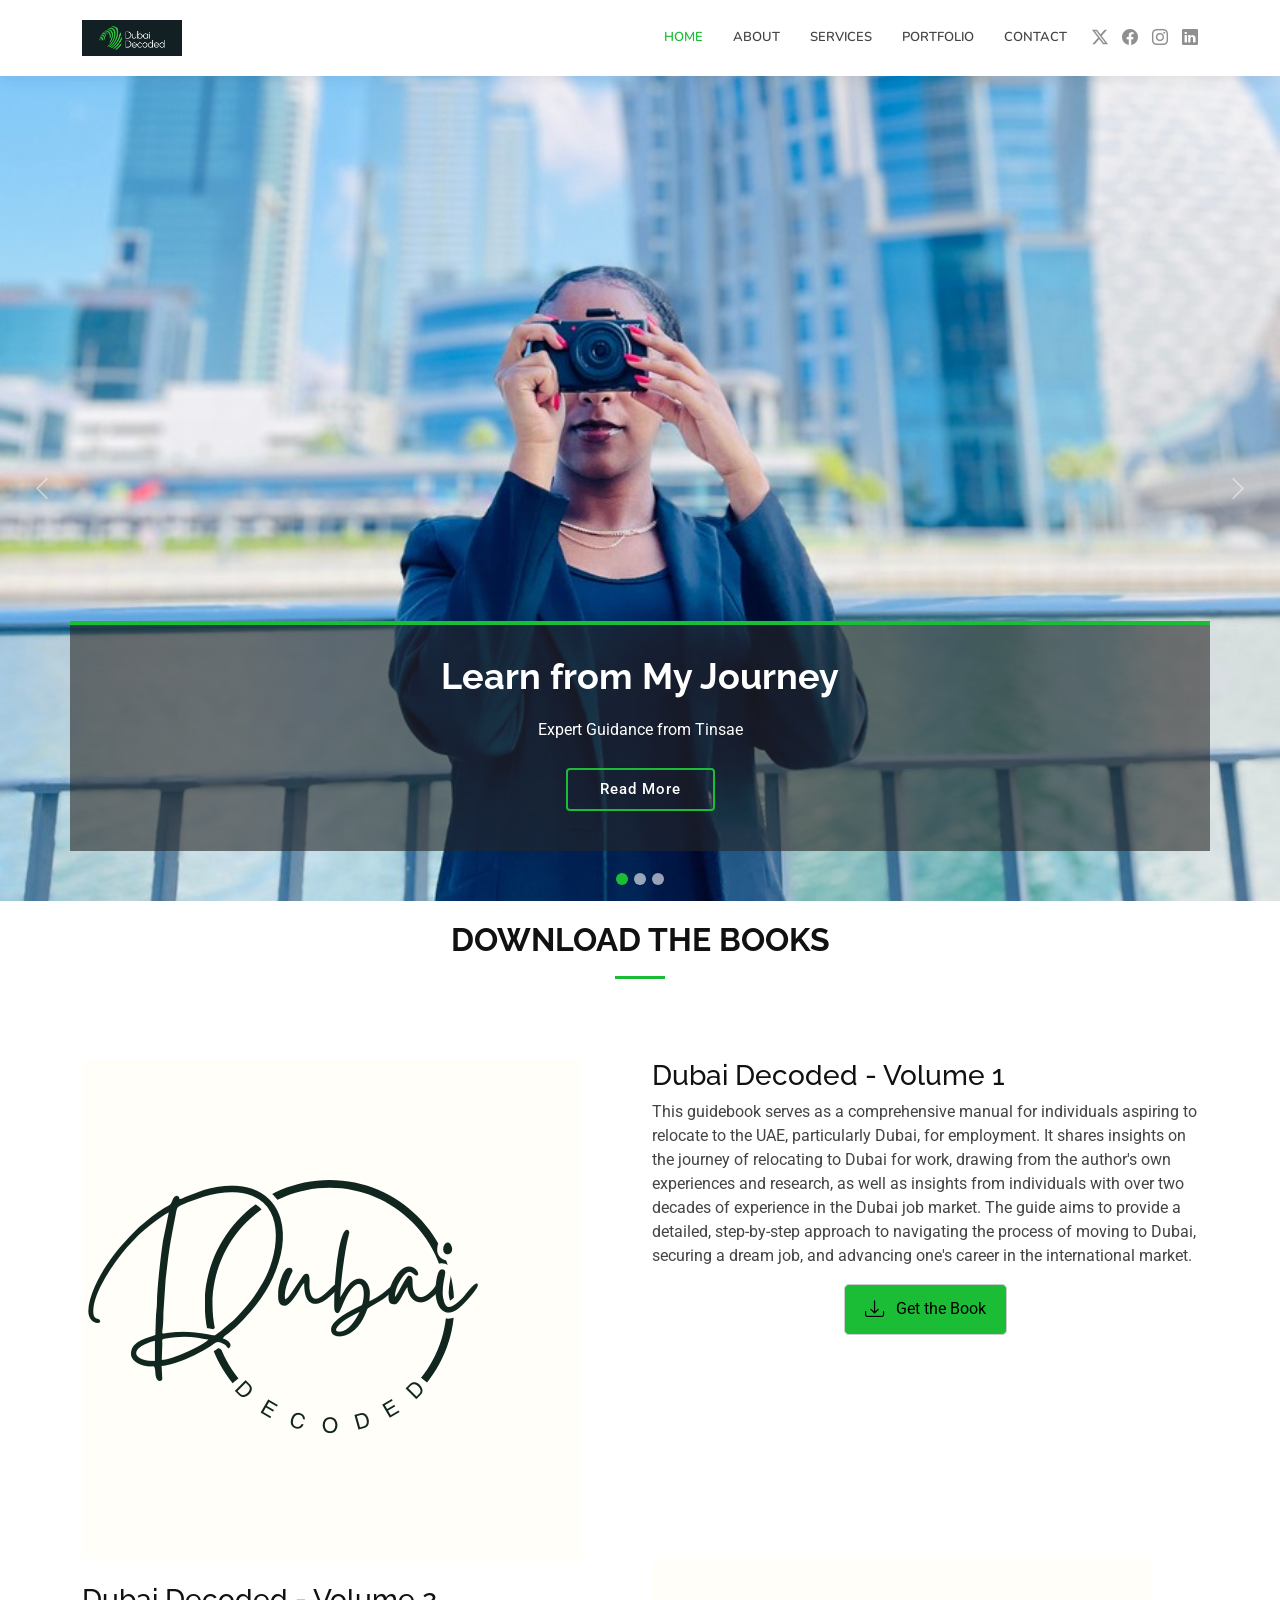
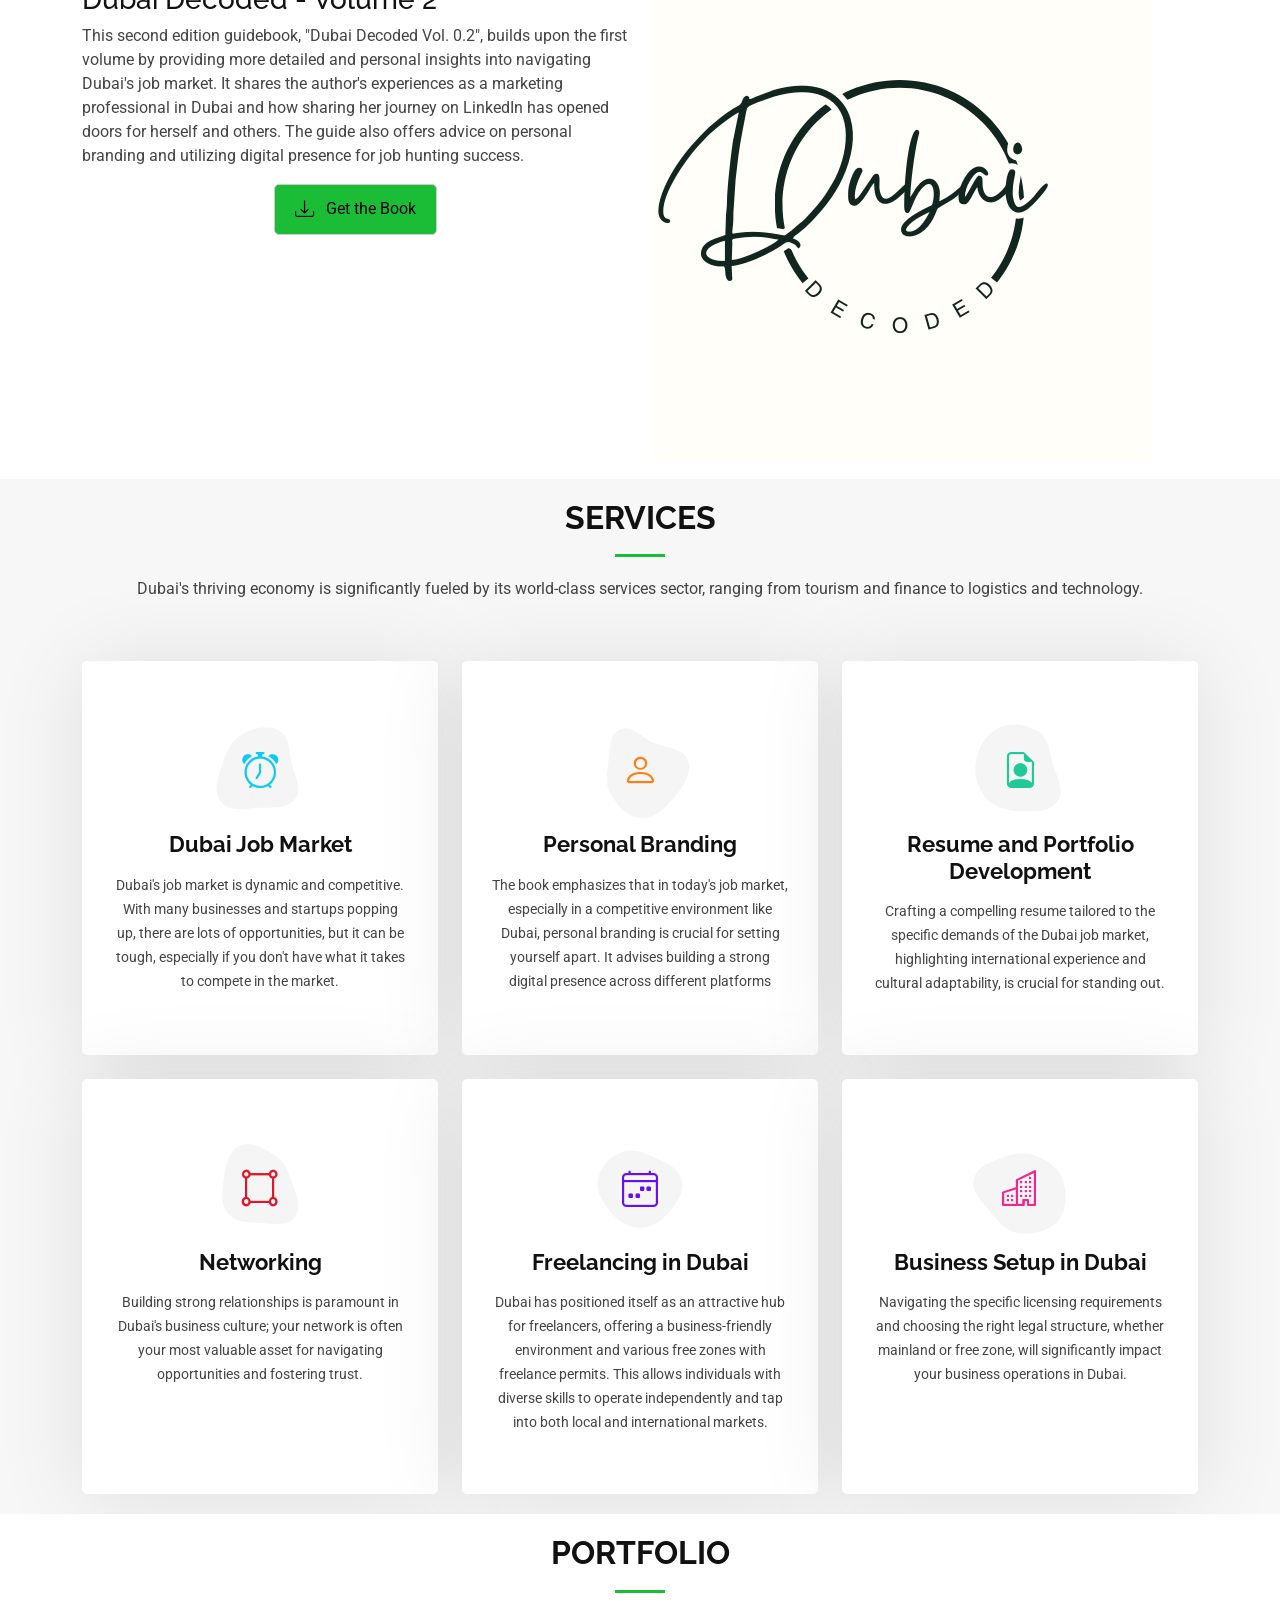
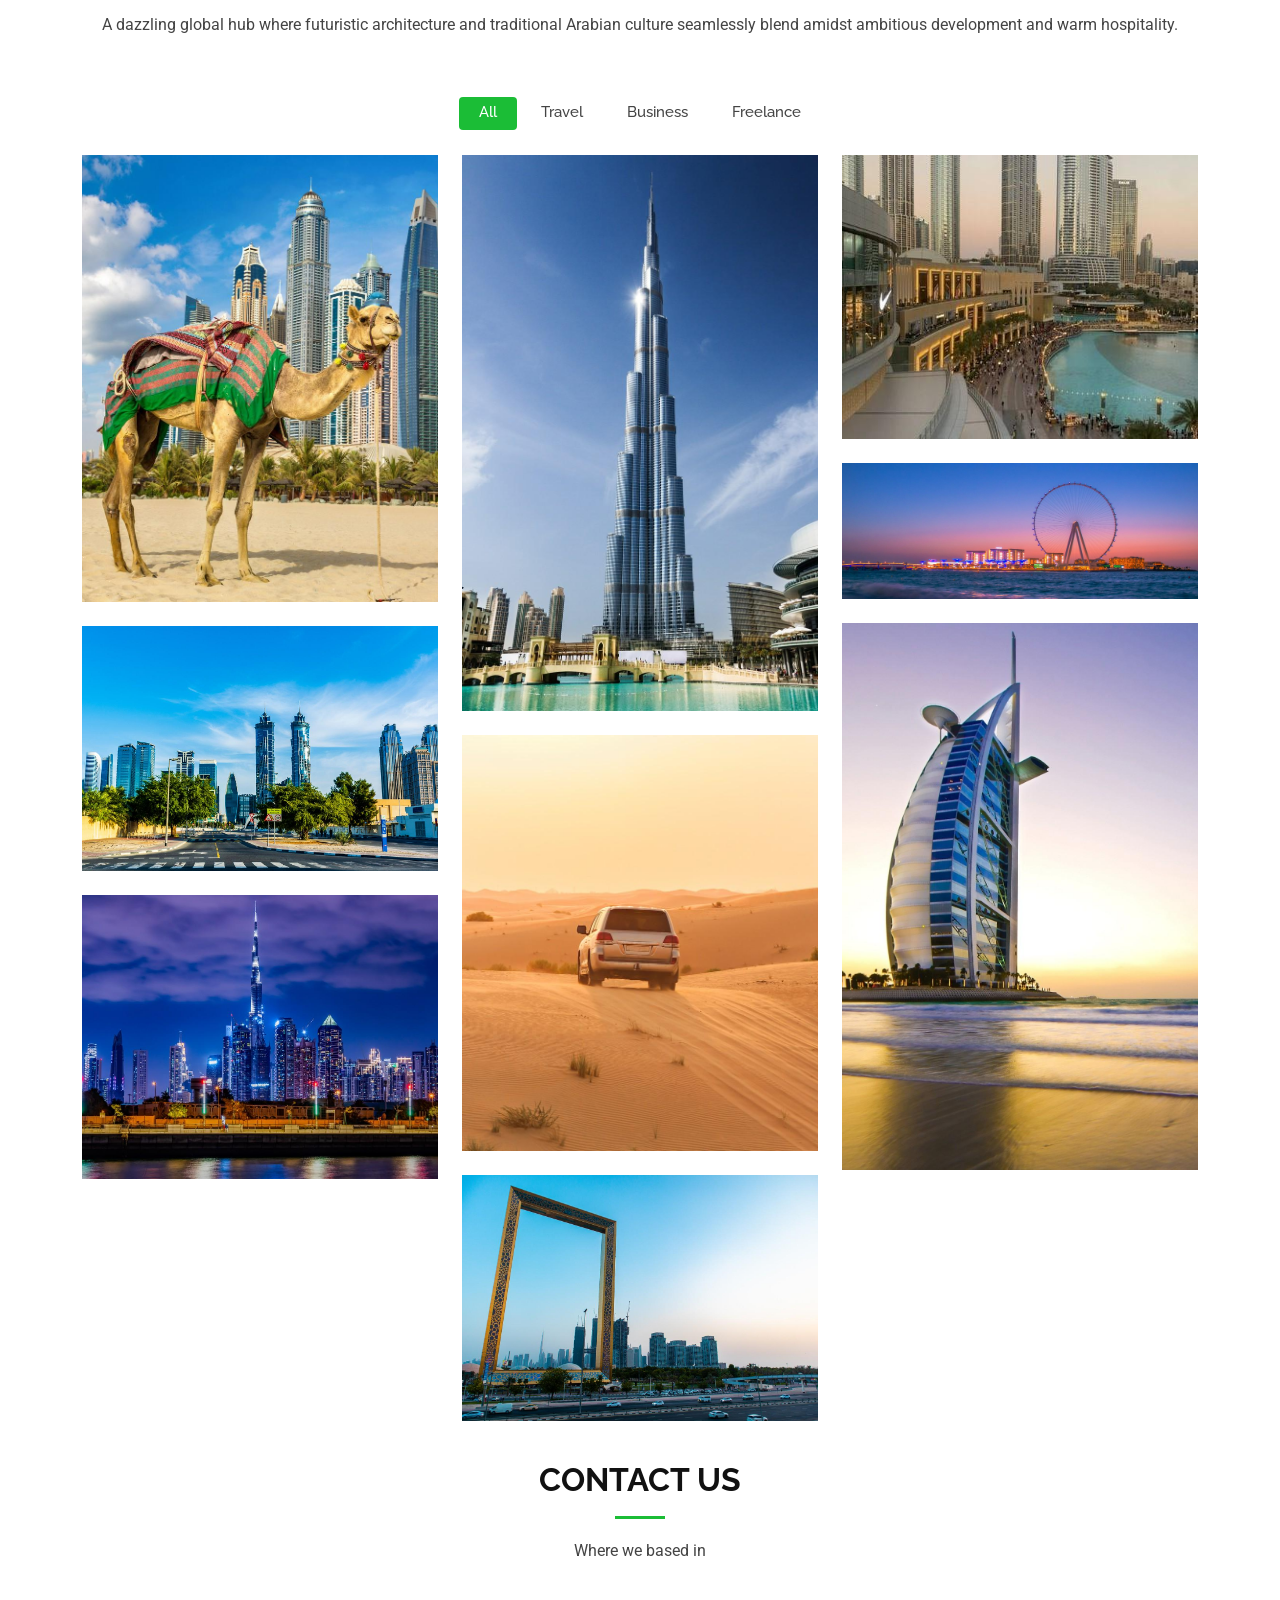
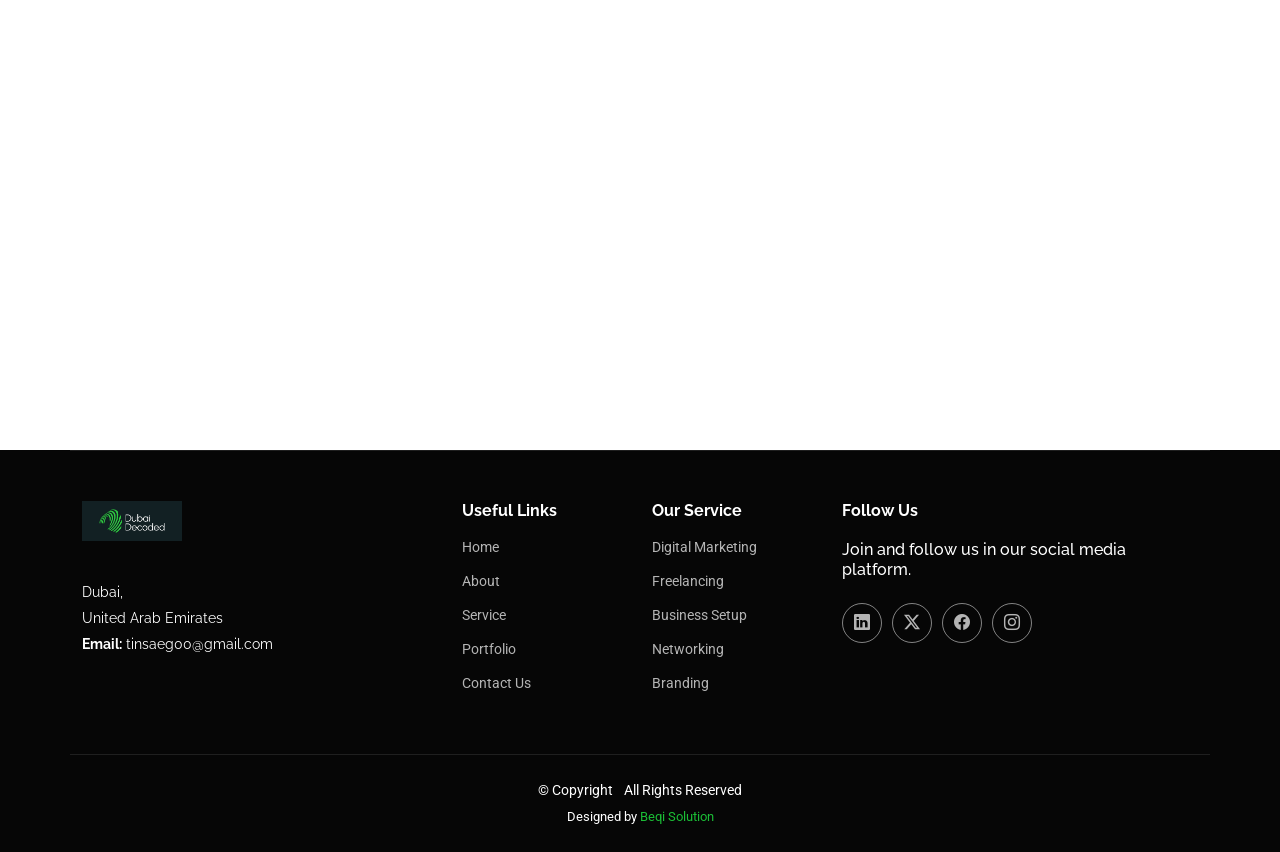
<file: index.html>
<!DOCTYPE html>
<html lang="en">

<head>
  <meta charset="utf-8">
  <meta content="width=device-width, initial-scale=1.0" name="viewport">
  <title>Dubai_Decoded</title>
  <meta name="description" content="">
  <meta name="keywords" content="">

  <!-- Favicons -->
  <link href="assets/img/portfolio/book_1.png" rel="icon">
  <link href="assets/img/portfolio/book_1.png" rel="apple-touch-icon">

  <!-- Fonts -->
  <link href="https://fonts.googleapis.com" rel="preconnect">
  <link href="https://fonts.gstatic.com" rel="preconnect" crossorigin>
  <link href="https://fonts.googleapis.com/css2?family=Roboto:ital,wght@0,100;0,300;0,400;0,500;0,700;0,900;1,100;1,300;1,400;1,500;1,700;1,900&family=Raleway:ital,wght@0,100;0,200;0,300;0,400;0,500;0,600;0,700;0,800;0,900;1,100;1,200;1,300;1,400;1,500;1,600;1,700;1,800;1,900&family=Nunito:ital,wght@0,200;0,300;0,400;0,500;0,600;0,700;0,800;0,900;1,200;1,300;1,400;1,500;1,600;1,700;1,800;1,900&display=swap" rel="stylesheet">

  <!-- Vendor CSS Files -->
  <link href="assets/vendor/bootstrap/css/bootstrap.min.css" rel="stylesheet">
  <link href="assets/vendor/bootstrap-icons/bootstrap-icons.css" rel="stylesheet">
  <link href="assets/vendor/aos/aos.css" rel="stylesheet">
  <link href="assets/vendor/glightbox/css/glightbox.min.css" rel="stylesheet">
  <link href="assets/vendor/swiper/swiper-bundle.min.css" rel="stylesheet">

  <!-- Main CSS File -->
  <link href="assets/css/main.css" rel="stylesheet">

  <!-- =======================================================
  * Template Name: Company
  * Template URL: https://bootstrapmade.com/company-free-html-bootstrap-template/
  * Updated: Aug 07 2024 with Bootstrap v5.3.3
  * Author: BootstrapMade.com
  * License: https://bootstrapmade.com/license/
  ======================================================== -->
</head>

<body class="index-page">

  <header id="header" class="header d-flex align-items-center sticky-top">
    <div class="container position-relative d-flex align-items-center">

      <a href="index.html" class="logo d-flex align-items-center me-auto">
        <!-- Uncomment the line below if you also wish to use an image logo -->
        <img src="assets/img/portfolio/main_log.jpeg" 
        style="
        width: 100px;
        height: auto;
        /* border-radius: 50%; */
        display: block; 
        object-fit: cover; 
        object-position: center;
        
    ">
        <!-- <h1 class="sitename">Tinsae</h1><span>.</span> -->
      </a>

      <nav id="navmenu" class="navmenu">
        <ul>
          <li><a href="index.html" class="active">Home</a></li>
          <li class="dropdown"><a href="about.html">About</a>
          </li>
          <li><a href="services.html">Services</a></li>
          <li><a href="portfolio.html">Portfolio</a></li>
          <li><a href="contact.html">Contact</a></li>
        </ul>
        <i class="mobile-nav-toggle d-xl-none bi bi-list"></i>
      </nav>

      <div class="header-social-links">
        <a href="#" class="twitter"><i class="bi bi-twitter-x"></i></a>
        <a href="#" class="facebook"><i class="bi bi-facebook"></i></a>
        <a href="#" class="instagram"><i class="bi bi-instagram"></i></a>
        <a href="#" class="linkedin"><i class="bi bi-linkedin"></i></a>
      </div>

    </div>
  </header>

  <main class="main">

    <!-- Hero Section -->
    <section id="hero" class="hero section dark-background">

      <div id="hero-carousel" class="carousel slide carousel-fade" data-bs-ride="carousel" data-bs-interval="5000">

        <div class="carousel-item active">
          <img src="assets/img/hero-carousel/Tisha-pic1.jpg" alt="">
          <div class="container">
            <h2>Learn from My Journey</h2>
            <p>Expert Guidance from Tinsae</p>
            <a href="about.html" class="btn-get-started">Read More</a>
          </div>
        </div><!-- End Carousel Item -->

        <div class="carousel-item">
          <img src="assets/img/hero-carousel/port_4.jpg" alt="">
          <div class="container">
            <h2>Elevate Your Career in Dubai</h2>
            <p>For your Strategic Job Searching</p>
            <a href="about.html" class="btn-get-started">Read More</a>
          </div>
        </div><!-- End Carousel Item -->

        <div class="carousel-item">
          <img src="assets/img/hero-carousel/Dubai AE.jpg" alt="">
          <div class="container">
            <h2>A Path to Professional Success</h2>
            <p>Self-assessment and goal setting</p>
            <a href="about.html" class="btn-get-started">Read More</a>
          </div>
        </div><!-- End Carousel Item -->

        <a class="carousel-control-prev" href="#hero-carousel" role="button" data-bs-slide="prev">
          <span class="carousel-control-prev-icon bi bi-chevron-left" aria-hidden="true"></span>
        </a>

        <a class="carousel-control-next" href="#hero-carousel" role="button" data-bs-slide="next">
          <span class="carousel-control-next-icon bi bi-chevron-right" aria-hidden="true"></span>
        </a>

        <ol class="carousel-indicators"></ol>

      </div>

    </section><!-- /Hero Section -->
      

    <!-- Dubai decoded section-->

      

<section id="book-download" class="portfolio section">

  <div class="container section-title" data-aos="fade-up">
    <h2>Download the Books</h2>
  </div>
  <div class="container">
    <div class="row">
      <div class="col-lg-6">
        <div class="book-cover">
          <img src="assets/img/portfolio/D.png" class="img-fluid" alt="Book Cover">
        </div>
      </div>
      <div class="col-lg-6">
        <div class="book-info">
          <h3 class="services service-item">Dubai Decoded - Volume 1</h3>
          <p class="description services service-item">
            This guidebook serves as a comprehensive manual for individuals aspiring to relocate to the UAE, particularly Dubai, for employment.  It shares insights on the journey of relocating to Dubai for work, drawing from the author's own experiences and research, as well as insights from individuals with over two decades of experience in the Dubai job market.  The guide aims to provide a detailed, step-by-step approach to navigating the process of moving to Dubai, securing a dream job, and advancing one's career in the international market.
          </p>
          <!-- jk -->
          <div class="download-options">
            <a
              href="https://theleap.co/creator/Tinsae_dxb/digital_download/dubai-decoded/"
              class="btn download-button primary-green centered-button text-center"
              download
            >
              <i class="bi bi-download me-2"></i> Get the Book
            </a>
          </div>
          
          <style>
            .download-options {
              /* Styles for the container (if needed) */
              margin-top: 10px;
              text-align: center; /* Example: Add some space above */
            }
          
            .download-button {
              /* Base styles for the button */
              background-color: #1bbd36; /* Light grey background */
              color: #000000; /* Dark grey text */
              /* padding: 10px 20px; */
              align-items: center;
              border: 1px solid #ccc; /* Light grey border */
              border-radius: 5px;
              font-size: 16px;
              text-decoration: none; /* Remove underline from link */
              display: inline-block; /* For padding/margin to work */
              cursor: pointer;
              transition: background-color 0.2s ease; /* Smooth hover effect */
            }
          
            .download-button:hover {
              background-color: #469553; /* Slightly darker grey on hover */
            }
          ss
            .download-button.primary-green {
              /* Specific style for the green button */
              background-color: #ffffff; /* White background */
              color: #1bbd36; /* Specified green color */
              border-color: #1bbd36; /* Specified green border */
            }
          
            .download-button.primary-green:hover {
              background-color: #f0f0f0; /* Lighter grey on hover */
              color: #149129; /* Darker green on hover */
              border-color: #149129;
            }
          
            .bi-download {
              /* Style the download icon (if needed) */
              font-size: 1.2em; /* Slightly larger icon */
              vertical-align: middle; /* Align icon vertically */
            }
          
            .me-2 {
              margin-right: 0.5rem; /* Add spacing to the right of the icon */
            }
            .centered-button {
              /* Additional class to ensure the button is centered (if needed) */
              display: inline-block; /* Or block, depending on layout */
              /* You might not need this if text-align on the parent is sufficient */
           }
          </style>
            <!-- hjkl -->
        </div>
      </div>
    </div>
    <div class="row">
      <div class="col-lg-6 pt-4">
        <div class="book-info">
          <h3 class="services service-item">Dubai Decoded - Volume 2</h3>
          <p class="description ervices service-item">
            This second edition guidebook, "Dubai Decoded Vol. 0.2", builds upon the first volume by providing more detailed and personal insights into navigating Dubai's job market. It shares the author's experiences as a marketing professional in Dubai and how sharing her journey on LinkedIn has opened doors for herself and others. The guide also offers advice on personal branding and utilizing digital presence for job hunting success.
          </p>
          <div class="download-options">
            <a href="https://shop.beacons.ai/tinsaeae/5cf57f75-21be-464e-aace-d6a0c25ea75b" class="btn btn-primary download-button centered-button" download>
              <i class="bi bi-download me-2"></i> Get the Book
            </a>
            </div>
        </div>
      </div>
      <div class="col-lg-6">
        <div class="book-cover">
          <img src="assets/img/portfolio/D.png" class="img-fluid" alt="Book Cover">
        </div>
      </div>
    </div>
  </div>
</section>

    <!-- Dubai decoded end  -->

    <!-- Services Section -->
    <section id="services" class="services section light-background">
      
    <!-- Section Title -->
    <div class="container section-title" data-aos="fade-up">
      <h2>Services</h2>
      <p>Dubai's thriving economy is significantly fueled by its world-class services sector, ranging from tourism and finance to logistics and technology.</p>
    </div><!-- End Section Title -->
      <div class="container">

        <div class="row gy-4">

          <div class="col-lg-4 col-md-6" data-aos="fade-up" data-aos-delay="100">
            <div class="service-item item-cyan position-relative">
              <div class="icon">
                <svg width="100" height="100" viewBox="0 0 600 600" xmlns="http://www.w3.org/2000/svg">
                  <path stroke="none" stroke-width="0" fill="#f5f5f5" d="M300,521.0016835830174C376.1290562159157,517.8887921683347,466.0731472004068,529.7835943286574,510.70327084640275,468.03025145048787C554.3714126377745,407.6079735673963,508.03601936045806,328.9844924480964,491.2728898941984,256.3432110539036C474.5976632858925,184.082847569629,479.9380746630129,96.60480741107993,416.23090153303,58.64404602377083C348.86323505073057,18.502131276798302,261.93793281208167,40.57373210992963,193.5410806939664,78.93577620505333C130.42746243093433,114.334589627462,98.30271207620316,179.96522072025542,76.75703585869454,249.04625023123273C51.97151888228291,328.5150500222984,13.704378332031375,421.85034740162234,66.52175969318436,486.19268352777647C119.04800174914682,550.1803526380478,217.28368757567262,524.383925680826,300,521.0016835830174"></path>
                </svg>
                <i class="bi bi-alarm"></i>
              </div>
              <!-- <a href="service-details.html" class="stretched-link"> -->
                <h3>Dubai Job Market</h3>
              </a>
              <p> Dubai's job market is dynamic and competitive. With many businesses and startups popping up, there are lots of opportunities, but it can be tough, especially if you don't have what it takes to compete in the market.</p>
            </div>
          </div><!-- End Service Item -->

          <div class="col-lg-4 col-md-6" data-aos="fade-up" data-aos-delay="200">
            <div class="service-item item-orange position-relative">
              <div class="icon">
                <svg width="100" height="100" viewBox="0 0 600 600" xmlns="http://www.w3.org/2000/svg">
                  <path stroke="none" stroke-width="0" fill="#f5f5f5" d="M300,582.0697525312426C382.5290701553225,586.8405444964366,449.9789794690241,525.3245884688669,502.5850820975895,461.55621195738473C556.606425686781,396.0723002908107,615.8543463187945,314.28637112970534,586.6730223649479,234.56875336149918C558.9533121215079,158.8439757836574,454.9685369536778,164.00468322053177,381.49747125262974,130.76875717737553C312.15926192815925,99.40240125094834,248.97055460311594,18.661163978235184,179.8680185752513,50.54337015887873C110.5421016452524,82.52863877960104,119.82277516462835,180.83849132639028,109.12597500060166,256.43424936330496C100.08760227029461,320.3096726198365,92.17705696193138,384.0621239912766,124.79988738764834,439.7174275375508C164.83382741302287,508.01625554203684,220.96474134820875,577.5009287672846,300,582.0697525312426"></path>
                </svg>
                <i class="bi bi-person"></i>
              </div>
              <!-- <a href="service-details.html" class="stretched-link"> -->
                <h3>Personal Branding</h3>
              </a>
              <p>The book emphasizes that in today's job market, especially in a competitive environment like Dubai, personal branding is crucial for setting yourself apart.
                It advises building a strong digital presence across different platforms</p>
            </div>
          </div><!-- End Service Item -->

          <div class="col-lg-4 col-md-6" data-aos="fade-up" data-aos-delay="300">
            <div class="service-item item-teal position-relative">
              <div class="icon">
                <svg width="100" height="100" viewBox="0 0 600 600" xmlns="http://www.w3.org/2000/svg">
                  <path stroke="none" stroke-width="0" fill="#f5f5f5" d="M300,541.5067337569781C382.14930387511276,545.0595476570109,479.8736841581634,548.3450877840088,526.4010558755058,480.5488172755941C571.5218469581645,414.80211281144784,517.5187510058486,332.0715597781072,496.52539010469104,255.14436215662573C477.37192572678356,184.95920475031193,473.57363656557914,105.61284051026155,413.0603344069578,65.22779650032875C343.27470386102294,18.654635553484475,251.2091493199835,5.337323636656869,175.0934190732945,40.62881213300186C97.87086631185822,76.43348514350839,51.98124368387456,156.15599469081315,36.44837278890362,239.84606092416172C21.716077023791087,319.22268207091537,43.775223500013084,401.1760424656574,96.891909868211,461.97329694683043C147.22146801428983,519.5804099606455,223.5754009179313,538.201503339737,300,541.5067337569781"></path>
                </svg>
                <i class="bi bi-file-earmark-person"></i>
              </div>
              <!-- <a href="service-details.html" class="stretched-link"> -->
                <h3>Resume and Portfolio Development</h3>
              </a>
              <p>Crafting a compelling resume tailored to the specific demands of the Dubai job market, highlighting international experience and cultural adaptability, is crucial for standing out.</p>
            </div>
          </div><!-- End Service Item -->

          <div class="col-lg-4 col-md-6" data-aos="fade-up" data-aos-delay="400">
            <div class="service-item item-red position-relative">
              <div class="icon">
                <svg width="100" height="100" viewBox="0 0 600 600" xmlns="http://www.w3.org/2000/svg">
                  <path stroke="none" stroke-width="0" fill="#f5f5f5" d="M300,503.46388370962813C374.79870501325706,506.71871716319447,464.8034551963731,527.1746412648533,510.4981551193396,467.86667711651364C555.9287308511215,408.9015244558933,512.6030010748507,327.5744911775523,490.211057578863,256.5855673507754C471.097692560561,195.9906835881958,447.69079081568157,138.11976852964426,395.19560036434837,102.3242989838813C329.3053358748298,57.3949838291264,248.02791733380457,8.279543830951368,175.87071277845988,42.242879143198664C103.41431057327972,76.34704239035025,93.79494320519305,170.9812938413882,81.28167332365135,250.07896920659033C70.17666984294237,320.27484674793965,64.84698225790005,396.69656628748305,111.28512138212992,450.4950937839243C156.20124167950087,502.5303643271138,231.32542653798444,500.4755392045468,300,503.46388370962813"></path>
                </svg>
                <i class="bi bi-bounding-box-circles"></i>
              </div>
              <!-- <a href="service-details.html" class="stretched-link"> -->
                <h3>Networking</h3>
              </a>
              <p>Building strong relationships is paramount in Dubai's business culture; your network is often your most valuable asset for navigating opportunities and fostering trust.</p>
    
            </div>
          </div><!-- End Service Item -->

          <div class="col-lg-4 col-md-6" data-aos="fade-up" data-aos-delay="500">
            <div class="service-item item-indigo position-relative">
              <div class="icon">
                <svg width="100" height="100" viewBox="0 0 600 600" xmlns="http://www.w3.org/2000/svg">
                  <path stroke="none" stroke-width="0" fill="#f5f5f5" d="M300,532.3542879108572C369.38199826031484,532.3153073249985,429.10787420159085,491.63046689027357,474.5244479745417,439.17860296908856C522.8885846962883,383.3225815378663,569.1668002868075,314.3205725914397,550.7432151929288,242.7694973846089C532.6665558377875,172.5657663291529,456.2379748765914,142.6223662098291,390.3689995646985,112.34683881706744C326.66090330228417,83.06452184765237,258.84405631176094,53.51806209861945,193.32584062364296,78.48882559362697C121.61183558270385,105.82097193414197,62.805066853699245,167.19869350419734,48.57481801355237,242.6138429142374C34.843463184063346,315.3850353017275,76.69343916112496,383.4422959591041,125.22947124332185,439.3748458443577C170.7312796277747,491.8107796887764,230.57421082200815,532.3932930995766,300,532.3542879108572"></path>
                </svg>
                <i class="bi bi-calendar4-week icon"></i>
              </div>
             
                <h3>Freelancing in Dubai</h3>
              </a>
              <p>Dubai has positioned itself as an attractive hub for freelancers, offering a business-friendly environment and various free zones with freelance permits. This allows individuals with diverse skills to operate independently and tap into both local and international markets.</p>
            
            </div>
          </div><!-- End Service Item -->

          <div class="col-lg-4 col-md-6" data-aos="fade-up" data-aos-delay="600">                                                     
            <div class="service-item item-pink position-relative">
              <div class="icon">
                <svg width="100" height="100" viewBox="0 0 600 600" xmlns="http://www.w3.org/2000/svg">
                  <path stroke="none" stroke-width="0" fill="#f5f5f5" d="M300,566.797414625762C385.7384707136149,576.1784315230908,478.7894351017131,552.8928747891023,531.9192734346935,484.94944893311C584.6109503024035,417.5663521118492,582.489472248146,322.67544863468447,553.9536738515405,242.03673114598146C529.1557734026468,171.96086150256528,465.24506316201064,127.66468636344209,395.9583748389544,100.7403814666027C334.2173773831606,76.7482773500951,269.4350130405921,84.62216499799875,207.1952322260088,107.2889140133804C132.92018162631612,134.33871894543012,41.79353780512637,160.00259165414826,22.644507872594943,236.69541883565114C3.319112789854554,314.0945973066697,72.72355303640163,379.243833228382,124.04198916343866,440.3218312028393C172.9286146004772,498.5055451809895,224.45579914871206,558.5317968840102,300,566.797414625762"></path>
                </svg>
                <i class="bi bi-buildings"></i>
              </div>
                <h3>Business Setup in Dubai</h3>
              </a>
              <p>Navigating the specific licensing requirements and choosing the right legal structure, whether mainland or free zone, will significantly impact your business operations in Dubai.</p>
                                                                                                                                                                                                                                                                                                                                                                                                                                                                                                                                                                                                                                                                                                                                                                                                                                                                                                                                                                                                                                                                                                                                                                                                                                                                                                                                             <!-- <a href="service-details.html" class="stretched-link"></a> -->
            </div>
          </div><!-- End Service Item -->

        </div>

      </div>

    </section><!-- /Services Section -->

    <!-- Portfolio Section -->
    <section id="portfolio" class="portfolio section">

      <!-- Section Title -->
      <div class="container section-title" data-aos="fade-up">
        <h2>Portfolio</h2>
        <p>A dazzling global hub where futuristic architecture and traditional Arabian culture seamlessly blend amidst ambitious development and warm hospitality.</p>
      </div><!-- End Section Title -->

      <div class="container">

        <div class="isotope-layout" data-default-filter="*" data-layout="masonry" data-sort="original-order">

          <ul class="portfolio-filters isotope-filters" data-aos="fade-up" data-aos-delay="100">
            <li data-filter="*" class="filter-active">All</li>
            <li data-filter=".filter-app">Travel</li>
            <li data-filter=".filter-product">Business</li>
            <li data-filter=".filter-branding">Freelance</li>
          </ul><!-- End Portfolio Filters -->

          <div class="row gy-4 isotope-container" data-aos="fade-up" data-aos-delay="200">

            <div class="col-lg-4 col-md-6 portfolio-item isotope-item filter-app">
              <img src="assets/img/masonry-portfolio/port_1.jpg" class="img-fluid" alt="">
              <div class="portfolio-info">
                <h4>Travel 1</h4>
                <!-- <p>Lorem ipsum, dolor sit</p> -->
                <!-- <a href="assets/img/masonry-portfolio/masonry-portfolio-1.jpg" title="App 1" data-gallery="portfolio-gallery-app" class="glightbox preview-link"><i class="bi bi-zoom-in"></i></a>
                <a href="portfolio-details.html" title="More Details" class="details-link"><i class="bi bi-link-45deg"></i></a> -->
              </div>
            </div><!-- End Portfolio Item -->

            <div class="col-lg-4 col-md-6 portfolio-item isotope-item filter-product">
              <img src="assets/img/masonry-portfolio/port_2.jpg" class="img-fluid" alt="">
              <div class="portfolio-info">
                <h4>Business 1</h4>
                <!-- <p>Lorem ipsum, dolor sit</p> -->
                <!-- <a href="assets/img/masonry-portfolio/masonry-portfolio-2.jpg" title="Product 1" data-gallery="portfolio-gallery-product" class="glightbox preview-link"><i class="bi bi-zoom-in"></i></a>
                <a href="portfolio-details.html" title="More Details" class="details-link"><i class="bi bi-link-45deg"></i></a> -->
              </div>
            </div><!-- End Portfolio Item -->

            <div class="col-lg-4 col-md-6 portfolio-item isotope-item filter-branding">
              <img src="assets/img/masonry-portfolio/port_3.jpg" class="img-fluid" alt="">
              <div class="portfolio-info">
                <h4>Freelance 1</h4>
                <!-- <p>Lorem ipsum, dolor sit</p> -->
                <!-- <a href="assets/img/masonry-portfolio/masonry-portfolio-3.jpg" title="Branding 1" data-gallery="portfolio-gallery-branding" class="glightbox preview-link"><i class="bi bi-zoom-in"></i></a>
                <a href="portfolio-details.html" title="More Details" class="details-link"><i class="bi bi-link-45deg"></i></a> -->
              </div>
            </div><!-- End Portfolio Item -->

            <div class="col-lg-4 col-md-6 portfolio-item isotope-item filter-app">
              <img src="assets/img/masonry-portfolio/port_4.jpg" class="img-fluid" alt="">
              <div class="portfolio-info">
                <h4>Travel 2</h4>
                <!-- <p>Lorem ipsum, dolor sit</p> -->
                <!-- <a href="assets/img/masonry-portfolio/masonry-portfolio-4.jpg" title="App 2" data-gallery="portfolio-gallery-app" class="glightbox preview-link"><i class="bi bi-zoom-in"></i></a>
                <a href="portfolio-details.html" title="More Details" class="details-link"><i class="bi bi-link-45deg"></i></a> -->
              </div>
            </div><!-- End Portfolio Item -->

            <div class="col-lg-4 col-md-6 portfolio-item isotope-item filter-product">
              <img src="assets/img/masonry-portfolio/port_5.jpg" class="img-fluid" alt="">
              <div class="portfolio-info">
                <h4>Business 2</h4>
                <!-- <p>Lorem ipsum, dolor sit</p> -->
                <!-- <a href="assets/img/masonry-portfolio/masonry-portfolio-5.jpg" title="Product 2" data-gallery="portfolio-gallery-product" class="glightbox preview-link"><i class="bi bi-zoom-in"></i></a>
                <a href="portfolio-details.html" title="More Details" class="details-link"><i class="bi bi-link-45deg"></i></a> -->
              </div>
            </div><!-- End Portfolio Item -->

            <div class="col-lg-4 col-md-6 portfolio-item isotope-item filter-branding">
              <img src="assets/img/masonry-portfolio/port_6.jpg" class="img-fluid" alt="">
              <div class="portfolio-info">
                <h4>Freelance 2</h4>
                <!-- <p>Lorem ipsum, dolor sit</p> -->
                <!-- <a href="assets/img/masonry-portfolio/masonry-portfolio-6.jpg" title="Branding 2" data-gallery="portfolio-gallery-branding" class="glightbox preview-link"><i class="bi bi-zoom-in"></i></a>
                <a href="portfolio-details.html" title="More Details" class="details-link"><i class="bi bi-link-45deg"></i></a> -->
              </div>
            </div><!-- End Portfolio Item -->

            <div class="col-lg-4 col-md-6 portfolio-item isotope-item filter-app">
              <img src="assets/img/masonry-portfolio/port_7.jpg" class="img-fluid" alt="">
              <div class="portfolio-info">
                <h4>Travel 3</h4>
                <!-- <p>Lorem ipsum, dolor sit</p> -->
                <!-- <a href="assets/img/masonry-portfolio/masonry-portfolio-7.jpg" title="App 3" data-gallery="portfolio-gallery-app" class="glightbox preview-link"><i class="bi bi-zoom-in"></i></a>
                <a href="portfolio-details.html" title="More Details" class="details-link"><i class="bi bi-link-45deg"></i></a> -->
              </div>
            </div><!-- End Portfolio Item -->

            <div class="col-lg-4 col-md-6 portfolio-item isotope-item filter-product">
              <img src="assets/img/masonry-portfolio/port_8.jpg" class="img-fluid" alt="">
              <div class="portfolio-info">
                <h4>Business 3</h4>
                <!-- <p>Lorem ipsum, dolor sit</p> -->
                <!-- <a href="assets/img/masonry-portfolio/masonry-portfolio-8.jpg" title="Product 3" data-gallery="portfolio-gallery-product" class="glightbox preview-link"><i class="bi bi-zoom-in"></i></a>
                <a href="portfolio-details.html" title="More Details" class="details-link"><i class="bi bi-link-45deg"></i></a> -->
              </div>
            </div><!-- End Portfolio Item -->

            <div class="col-lg-4 col-md-6 portfolio-item isotope-item filter-branding">
              <img src="assets/img/masonry-portfolio/port_9.jpg" class="img-fluid" alt="">
              <div class="portfolio-info">
                <h4>Freelance 3</h4>
                <!-- <p>Lorem ipsum, dolor sit</p> -->
                <!-- <a href="assets/img/masonry-portfolio/masonry-portfolio-9.jpg" title="Branding 2" data-gallery="portfolio-gallery-branding" class="glightbox preview-link"><i class="bi bi-zoom-in"></i></a>
                <a href="portfolio-details.html" title="More Details" class="details-link"><i class="bi bi-link-45deg"></i></a> -->
              </div>
            </div><!-- End Portfolio Item -->

          </div><!-- End Portfolio Container -->

        </div>

      </div>

    </section><!-- /Portfolio Section -->

    <!-- Clients Section -->
    <section id="clients" class="clients section">

      <!-- Section Title -->
      <div class="container section-title" data-aos="fade-up">
        <h2>Contact Us</h2>
        <p>Where we based in</p>
      </div><!-- End Section Title -->

      <div class="">
        <iframe style="width: 100%; height: 400px;" src="https://www.google.com/maps/embed?pb=!1m18!1m12!1m3!1d462561.6574537445!2d55.22748795!3d25.076022449999996!2m3!1f0!2f0!3f0!3m2!1i1024!2i768!4f13.1!3m3!1m2!1s0x3e5f43496ad9c645%3A0xbde66e5084295162!2sDubai%20-%20United%20Arab%20Emirates!5e0!3m2!1sen!2set!4v1745131324028!5m2!1sen!2set" frameborder="0" allowfullscreen=""></iframe>
      </div><!-- End Google Maps -->
      
    </section><!-- /Clients Section -->

  </main>

  <footer id="footer" class="footer dark-background">

    <div class="container footer-top">
      <div class="row gy-4">
        <div class="col-lg-4 col-md-6 footer-about">
          <a href="index.html" class="logo d-flex align-items-center">
            <!-- <span class="sitename">Dubai Decoded</span> -->
            <img src="assets/img/portfolio/main_log.jpeg" 
            style="
            width: 100px;
            height: auto;
            /* border-radius: 50%; */
            display: block; 
            object-fit: cover; 
            object-position: center;
            
        ">
          </a>
          <div class="footer-contact pt-3">
            <p>Dubai,</p>
            <p>United Arab Emirates</p>
            <p><strong>Email:</strong> <span>	tinsaeg00@gmail.com</span></p>
          </div>        
        </div>

        <div class="col-lg-2 col-md-3 footer-links">
          <h4>Useful Links</h4>
          <ul>
            <li><a href="#">Home</a></li>
            <li><a href="#">About</a></li>
            <li><a href="#">Service</a></li>
            <li><a href="#">Portfolio</a></li>
            <li><a href="#">Contact Us</a></li>
          </ul>
        </div>

        <div class="col-lg-2 col-md-3 footer-links">
          <h4>Our Service</h4>
          <ul>
            <li><a href="#">Digital Marketing</a></li>
            <li><a href="#">Freelancing</a></li>
            <li><a href="#">Business Setup</a></li>
            <li><a href="#">Networking</a></li>
            <li><a href="#">Branding</a></li>
          </ul>
        </div>

        <div class="col-lg-4 col-md-12 footer-newsletter">
          <h4>Follow Us</h4>
          <h6>Join and follow us in our social media platform.</h6>
          <div class="social-links d-flex mt-4">
            <a href="https://www.linkedin.com/in/tinsae2025/"><i class="bi bi-linkedin"></i></a>
            <a href="#"><i class="bi bi-twitter-x"></i></a>
            <a href="#"><i class="bi bi-facebook"></i></a>
            <a href="#"><i class="bi bi-instagram"></i></a>           
          </div>
        </div>

      </div>
    </div>

    <div class="container copyright text-center mt-4">
      <p>© <span>Copyright</span> <strong class="px-1 sitename"></strong> <span>All Rights Reserved</span></p>
      <div class="credits">
        Designed by <a href="https://www.beqisolution.com/">Beqi Solution</a>
      </div>
    </div>

  </footer>

  <!-- Scroll Top -->
  <a href="#" id="scroll-top" class="scroll-top d-flex align-items-center justify-content-center"><i class="bi bi-arrow-up-short"></i></a>

  <!-- Preloader -->
  <div id="preloader"></div>

  <!-- Vendor JS Files -->
  <script src="assets/vendor/bootstrap/js/bootstrap.bundle.min.js"></script>
  <script src="assets/vendor/php-email-form/validate.js"></script>
  <script src="assets/vendor/aos/aos.js"></script>
  <script src="assets/vendor/glightbox/js/glightbox.min.js"></script>
  <script src="assets/vendor/imagesloaded/imagesloaded.pkgd.min.js"></script>
  <script src="assets/vendor/isotope-layout/isotope.pkgd.min.js"></script>
  <script src="assets/vendor/waypoints/noframework.waypoints.js"></script>
  <script src="assets/vendor/swiper/swiper-bundle.min.js"></script>

  <!-- Main JS File -->
  <script src="assets/js/main.js"></script>

</body>

</html>
</file>
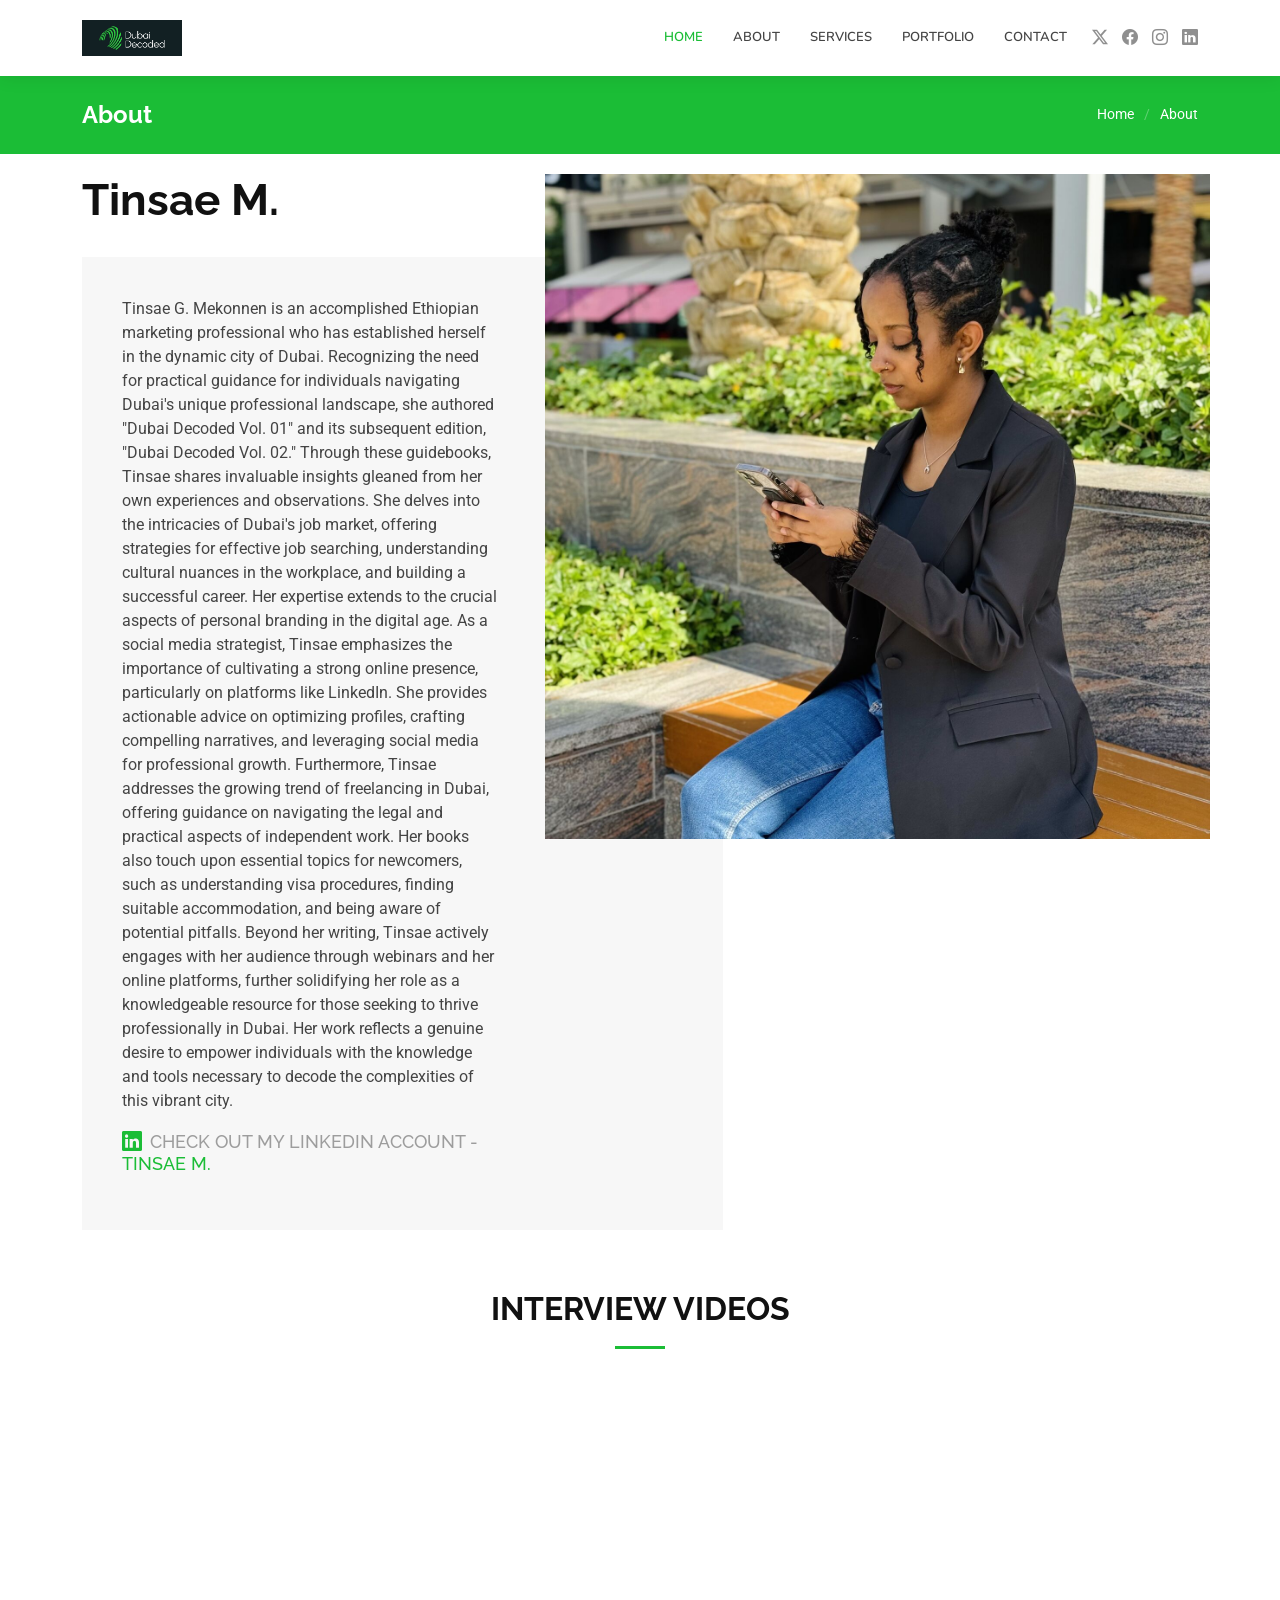
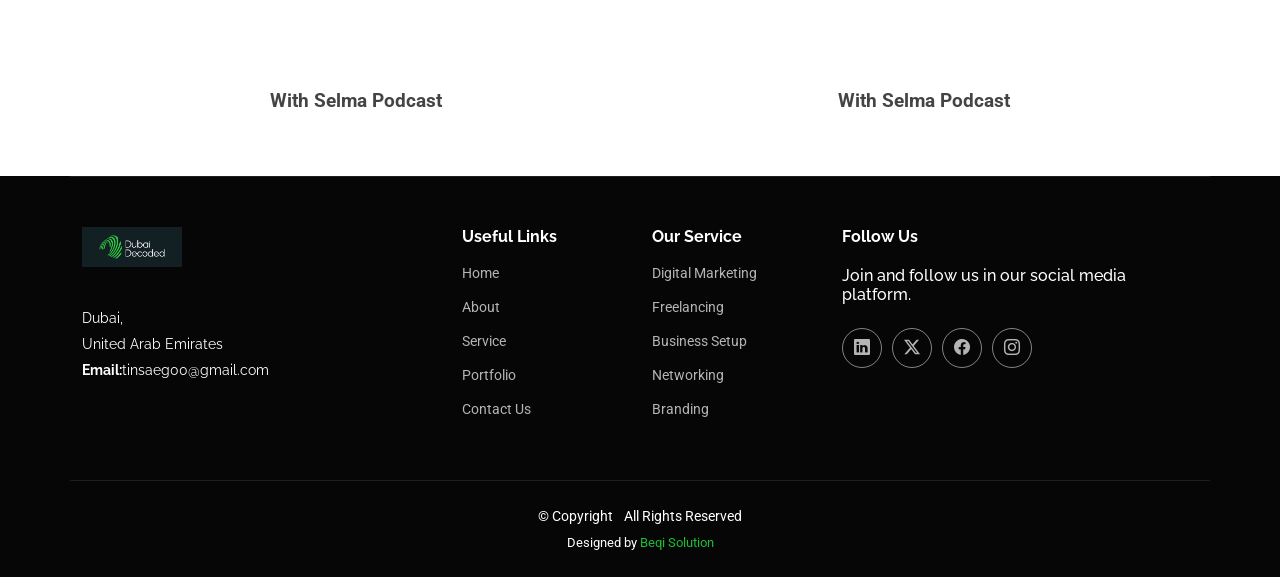
<file: about.html>
<!DOCTYPE html>
<html lang="en">

<head>
  <meta charset="utf-8">
  <meta content="width=device-width, initial-scale=1.0" name="viewport">
  <title>About - Dubai_Decoded</title>
  <meta name="description" content="">
  <meta name="keywords" content="">

  <!-- Favicons -->
  <link href="assets/img/portfolio/book_1.png" rel="icon">
  <link href="assets/img/portfolio/book_1.png" rel="apple-touch-icon">

  <!-- Fonts -->
  <link href="https://fonts.googleapis.com" rel="preconnect">
  <link href="https://fonts.gstatic.com" rel="preconnect" crossorigin>
  <link href="https://fonts.googleapis.com/css2?family=Roboto:ital,wght@0,100;0,300;0,400;0,500;0,700;0,900;1,100;1,300;1,400;1,500;1,700;1,900&family=Raleway:ital,wght@0,100;0,200;0,300;0,400;0,500;0,600;0,700;0,800;0,900;1,100;1,200;1,300;1,400;1,500;1,600;1,700;1,800;1,900&family=Nunito:ital,wght@0,200;0,300;0,400;0,500;0,600;0,700;0,800;0,900;1,200;1,300;1,400;1,500;1,600;1,700;1,800;1,900&display=swap" rel="stylesheet">

  <!-- Vendor CSS Files -->
  <link href="assets/vendor/bootstrap/css/bootstrap.min.css" rel="stylesheet">
  <link href="assets/vendor/bootstrap-icons/bootstrap-icons.css" rel="stylesheet">
  <link href="assets/vendor/aos/aos.css" rel="stylesheet">
  <link href="assets/vendor/glightbox/css/glightbox.min.css" rel="stylesheet">
  <link href="assets/vendor/swiper/swiper-bundle.min.css" rel="stylesheet">

  <!-- Main CSS File -->
  <link href="assets/css/main.css" rel="stylesheet">

  <!-- =======================================================
  * Template Name: Company
  * Template URL: https://bootstrapmade.com/company-free-html-bootstrap-template/
  * Updated: Aug 07 2024 with Bootstrap v5.3.3
  * Author: BootstrapMade.com
  * License: https://bootstrapmade.com/license/
  ======================================================== -->
</head>

<body class="about-page">

  <header id="header" class="header d-flex align-items-center sticky-top">
    <div class="container position-relative d-flex align-items-center">

      <a href="index.html" class="logo d-flex align-items-center me-auto">
        <!-- Uncomment the line below if you also wish to use an image logo -->
        <img src="assets/img/portfolio/main_log.jpeg" 
        style="
        width: 100px;
        height: auto;
        /* border-radius: 50%; */
        display: block; 
        object-fit: cover; 
        object-position: center;
        
    ">
        <!-- <h1 class="sitename">Tinsae</h1><span>.</span> -->
      </a>

      <nav id="navmenu" class="navmenu">
        <ul>
          <li><a href="index.html" class="active">Home</a></li>
          <li class="dropdown"><a href="about.html">About</a>
          </li>
          <li><a href="services.html">Services</a></li>
          <li><a href="portfolio.html">Portfolio</a></li>
          <li><a href="contact.html">Contact</a></li>
        </ul>
        <i class="mobile-nav-toggle d-xl-none bi bi-list"></i>
      </nav>

      <div class="header-social-links">
        <a href="#" class="twitter"><i class="bi bi-twitter-x"></i></a>
        <a href="#" class="facebook"><i class="bi bi-facebook"></i></a>
        <a href="#" class="instagram"><i class="bi bi-instagram"></i></a>
        <a href="#" class="linkedin"><i class="bi bi-linkedin"></i></a>
      </div>

    </div>
  </header>


  <main class="main">

    <!-- Page Title -->
    <div class="page-title accent-background">
      <div class="container d-lg-flex justify-content-between align-items-center">
        <h1 class="mb-2 mb-lg-0">About</h1>
        <nav class="breadcrumbs">
          <ol>
            <li><a href="index.html">Home</a></li>
            <li class="current">About</li>
          </ol>
        </nav>
      </div>
    </div><!-- End Page Title -->

    <!-- About Section -->
    <section id="about" class="about section">

      <div class="container">

        <div class="row position-relative">

          <div class="col-lg-7 about-img" data-aos="zoom-out" data-aos-delay="200"><img src="assets/img/hero-carousel/Tisha-pic2.jpeg"></div>

          <div class="col-lg-7" data-aos="fade-up" data-aos-delay="100">
            <h2 class="inner-title">Tinsae M.</h2>
            <div class="our-story">
              <!-- <h4>Est 1988</h4>
              <h3>Who's Tinsae</h3> -->
              <p>Tinsae G. Mekonnen is an accomplished Ethiopian marketing professional who has established herself in the dynamic city of Dubai. Recognizing the need for practical guidance for individuals navigating Dubai's unique professional landscape, she authored "Dubai Decoded Vol. 01" and its subsequent edition, "Dubai Decoded Vol. 02."

                Through these guidebooks, Tinsae shares invaluable insights gleaned from her own experiences and observations. She delves into the intricacies of Dubai's job market, offering strategies for effective job searching, understanding cultural nuances in the workplace, and building a successful career.
                
                Her expertise extends to the crucial aspects of personal branding in the digital age. As a social media strategist, Tinsae emphasizes the importance of cultivating a strong online presence, particularly on platforms like LinkedIn. She provides actionable advice on optimizing profiles, crafting compelling narratives, and leveraging social media for professional growth.
                
                Furthermore, Tinsae addresses the growing trend of freelancing in Dubai, offering guidance on navigating the legal and practical aspects of independent work. Her books also touch upon essential topics for newcomers, such as understanding visa procedures, finding suitable accommodation, and being aware of potential pitfalls.
                
                Beyond her writing, Tinsae actively engages with her audience through webinars and her online platforms, further solidifying her role as a knowledgeable resource for those seeking to thrive professionally in Dubai. Her work reflects a genuine desire to empower individuals with the knowledge and tools necessary to decode the complexities of this vibrant city.
                </p>
              <ul>
               
                <h4><i class="bi bi-linkedin"></i>Check out my LinkedIn Account - <a href="https://www.linkedin.com/in/tinsae2025/">Tinsae M.</a></h4>
                
              </ul>
        
              <!-- <div class="watch-video d-flex align-items-center position-relative">
                <i class="bi bi-play-circle"></i>
                <a href="https://www.youtube.com/watch?v=Y7f98aduVJ8" class="glightbox stretched-link">Watch Video</a>
              </div> -->
            </div>
          </div>

        </div>

      </div>

    </section><!-- /About Section -->
    

    <!-- ghjk -->
    <section id="video-section section" class="video-section container section-title">
      <div class="container">
        <h2>Interview Videos</h2>
        <div class="video-grid">
          <div class="video-item">
            <div class="video-container">
              <iframe
                src="https://www.youtube.com/embed/k08AAEVdBTY?si=uICfxSm2kT_K5a0A"
                title="Video 1 Title"
                frameborder="0"
                allow="accelerometer; autoplay; clipboard-write; encrypted-media; gyroscope; picture-in-picture; web-share"
                allowfullscreen
              ></iframe>
            </div>
            <p class="video-title">With Selma Podcast</p>
            <!-- <p class="video-description">Brief description of video 1.</p> -->
          </div>
          <div class="video-item">
            <div class="video-container">
              <iframe
                src="https://www.youtube.com/embed/7OsvdSa_5ik?si=30ZNXBKdmy3n2hD0"
                title="Video 2 Title"
                frameborder="0"
                allow="accelerometer; autoplay; clipboard-write; encrypted-media; gyroscope; picture-in-picture; web-share"
                allowfullscreen
              ></iframe>
            </div>
            <p class="video-title">With Selma Podcast</p>
            <!-- <p class="video-description">Brief description of video 2.</p> -->
          </div>
          </div>
      </div>
    </section>
    
    <style>
      .video-section {
        padding: 40px 0;
        text-align: center;
      }
    
      .video-grid {
        display: grid;
        grid-template-columns: 1fr 1fr; /* Two columns */
        gap: 20px; /* Spacing between videos */
        max-width: 1200px; /* Optional: Max width of the grid */
        margin: 0 auto; /* Center the grid */
      }
    
      .video-item {
        margin-bottom: 20px;
      }
    
      .video-container {
        position: relative;
        width: 100%;
        padding-bottom: 56.25%; /* 16:9 aspect ratio (9 / 16 * 100) */
        height: 0;
        overflow: hidden;
      }
    
      .video-container iframe {
        position: absolute;
        top: 0;
        left: 0;
        width: 100%;
        height: 100%;
      }
    
      .video-title {
        font-size: 1.2rem;
        margin-top: 10px;
        font-weight: bold;
      }
    
      .video-description {
        font-size: 1rem;
        color: #666;
      }
    
      /* Media query for responsiveness (adjust as needed) */
      @media (max-width: 768px) {
        .video-grid {
          grid-template-columns: 1fr; /* One column on smaller screens */
        }
      }
    </style>
    <!-- klj -->



   
  </main>

  <footer id="footer" class="footer dark-background">

    <div class="container footer-top">
      <div class="row gy-4">
        <div class="col-lg-4 col-md-6 footer-about">
          <a href="index.html" class="logo d-flex align-items-center">
            <!-- <span class="sitename">Dubai Decoded</span> -->
            <img src="assets/img/portfolio/main_log.jpeg" 
            style="
            width: 100px;
            height: auto;
            /* border-radius: 50%; */
            display: block; 
            object-fit: cover; 
            object-position: center;
            
        ">
          </a>
          <div class="footer-contact pt-3">
            <p>Dubai,</p>
            <p>United Arab Emirates</p>
            <p><strong>Email:</strong><span>tinsaeg00@gmail.com</span></p>
          </div>        
        </div>

        <div class="col-lg-2 col-md-3 footer-links">
          <h4>Useful Links</h4>
          <ul>
            <li><a href="#">Home</a></li>
            <li><a href="#">About</a></li>
            <li><a href="#">Service</a></li>
            <li><a href="#">Portfolio</a></li>
            <li><a href="#">Contact Us</a></li>
          </ul>
        </div>

        <div class="col-lg-2 col-md-3 footer-links">
          <h4>Our Service</h4>
          <ul>
            <li><a href="#">Digital Marketing</a></li>
            <li><a href="#">Freelancing</a></li>
            <li><a href="#">Business Setup</a></li>
            <li><a href="#">Networking</a></li>
            <li><a href="#">Branding</a></li>
          </ul>
        </div>

        <div class="col-lg-4 col-md-12 footer-newsletter">
          <h4>Follow Us</h4>
          <h6>Join and follow us in our social media platform.</h6>
          <div class="social-links d-flex mt-4">
            <a href="https://www.linkedin.com/in/tinsae2025/"><i class="bi bi-linkedin"></i></a>
            <a href="#"><i class="bi bi-twitter-x"></i></a>
            <a href="#"><i class="bi bi-facebook"></i></a>
            <a href="#"><i class="bi bi-instagram"></i></a>           
          </div>
        </div>

      </div>
    </div>

    <div class="container copyright text-center mt-4">
      <p>© <span>Copyright</span> <strong class="px-1 sitename"></strong> <span>All Rights Reserved</span></p>
      <div class="credits">
        Designed by <a href="https://www.beqisolution.com/">Beqi Solution</a>
      </div>
    </div>

  </footer>

  <!-- Scroll Top -->
  <a href="#" id="scroll-top" class="scroll-top d-flex align-items-center justify-content-center"><i class="bi bi-arrow-up-short"></i></a>

  <!-- Preloader -->
  <div id="preloader"></div>

  <!-- Vendor JS Files -->
  <script src="assets/vendor/bootstrap/js/bootstrap.bundle.min.js"></script>
  <script src="assets/vendor/php-email-form/validate.js"></script>
  <script src="assets/vendor/aos/aos.js"></script>
  <script src="assets/vendor/glightbox/js/glightbox.min.js"></script>
  <script src="assets/vendor/imagesloaded/imagesloaded.pkgd.min.js"></script>
  <script src="assets/vendor/isotope-layout/isotope.pkgd.min.js"></script>
  <script src="assets/vendor/waypoints/noframework.waypoints.js"></script>
  <script src="assets/vendor/swiper/swiper-bundle.min.js"></script>

  <!-- Main JS File -->
  <script src="assets/js/main.js"></script>

</body>

</html>
</file>
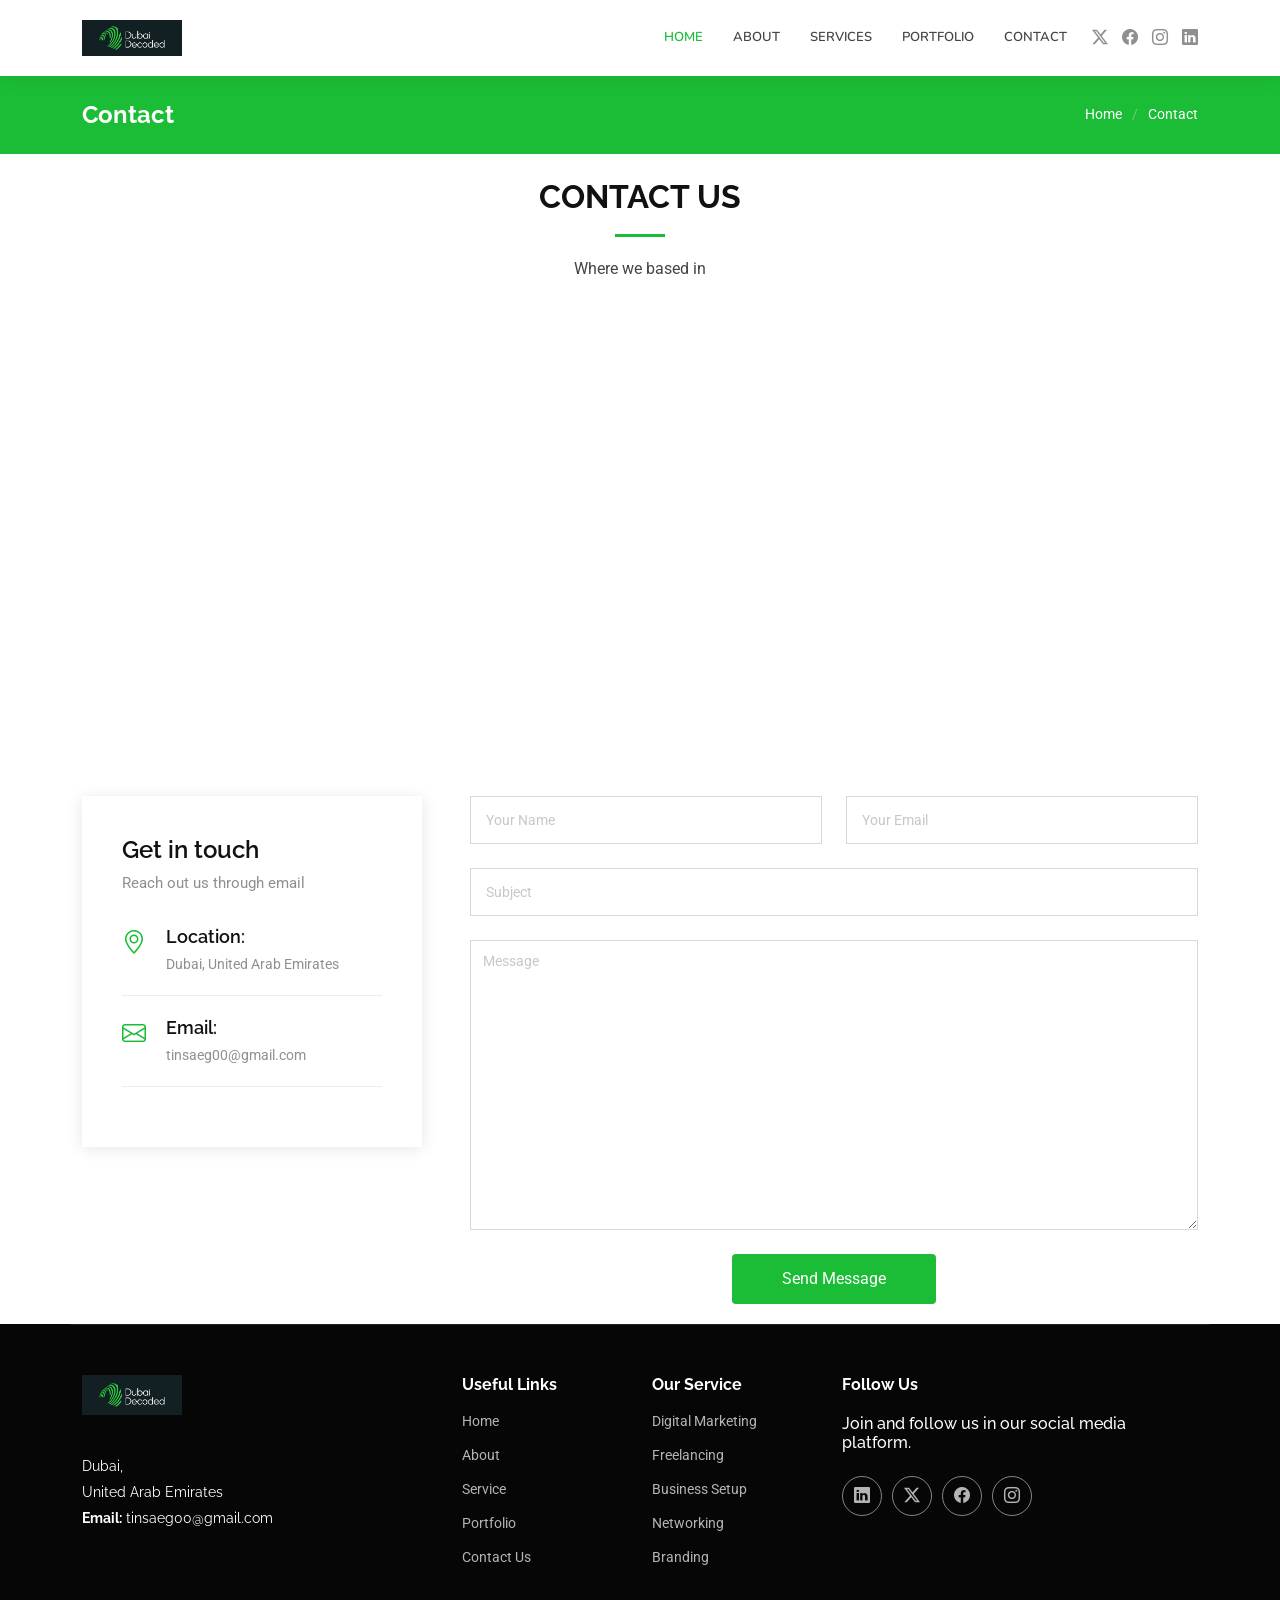
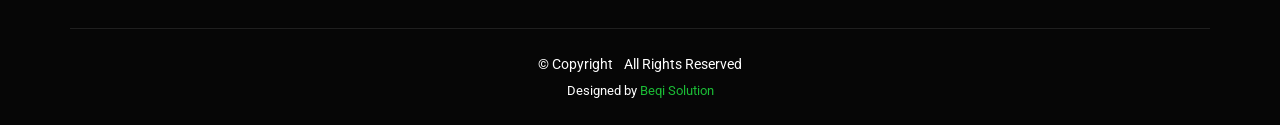
<file: contact.html>
<!DOCTYPE html>
<html lang="en">

<head>
  <meta charset="utf-8">
  <meta content="width=device-width, initial-scale=1.0" name="viewport">
  <title>Contact - Company Bootstrap Template</title>
  <meta name="description" content="">
  <meta name="keywords" content="">

  <!-- Favicons -->
  <link href="assets/img/portfolio/book_1.png" rel="icon">
  <link href="assets/img/portfolio/book_1.png" rel="apple-touch-icon">

  <!-- Fonts -->
  <link href="https://fonts.googleapis.com" rel="preconnect">
  <link href="https://fonts.gstatic.com" rel="preconnect" crossorigin>
  <link href="https://fonts.googleapis.com/css2?family=Roboto:ital,wght@0,100;0,300;0,400;0,500;0,700;0,900;1,100;1,300;1,400;1,500;1,700;1,900&family=Raleway:ital,wght@0,100;0,200;0,300;0,400;0,500;0,600;0,700;0,800;0,900;1,100;1,200;1,300;1,400;1,500;1,600;1,700;1,800;1,900&family=Nunito:ital,wght@0,200;0,300;0,400;0,500;0,600;0,700;0,800;0,900;1,200;1,300;1,400;1,500;1,600;1,700;1,800;1,900&display=swap" rel="stylesheet">

  <!-- Vendor CSS Files -->
  <link href="assets/vendor/bootstrap/css/bootstrap.min.css" rel="stylesheet">
  <link href="assets/vendor/bootstrap-icons/bootstrap-icons.css" rel="stylesheet">
  <link href="assets/vendor/aos/aos.css" rel="stylesheet">
  <link href="assets/vendor/glightbox/css/glightbox.min.css" rel="stylesheet">
  <link href="assets/vendor/swiper/swiper-bundle.min.css" rel="stylesheet">

  <!-- Main CSS File -->
  <link href="assets/css/main.css" rel="stylesheet">

  <!-- =======================================================
  * Template Name: Company
  * Template URL: https://bootstrapmade.com/company-free-html-bootstrap-template/
  * Updated: Aug 07 2024 with Bootstrap v5.3.3
  * Author: BootstrapMade.com
  * License: https://bootstrapmade.com/license/
  ======================================================== -->
</head>

<body class="contact-page">

  <header id="header" class="header d-flex align-items-center sticky-top">
    <div class="container position-relative d-flex align-items-center">

      <a href="index.html" class="logo d-flex align-items-center me-auto">
        <!-- Uncomment the line below if you also wish to use an image logo -->
        <img src="assets/img/portfolio/main_log.jpeg" 
        style="
        width: 100px;
        height: auto;
        /* border-radius: 50%; */
        display: block; 
        object-fit: cover; 
        object-position: center;
        
    ">
        <!-- <h1 class="sitename">Tinsae</h1><span>.</span> -->
      </a>

      <nav id="navmenu" class="navmenu">
        <ul>
          <li><a href="index.html" class="active">Home</a></li>
          <li class="dropdown"><a href="about.html">About</a>
          </li>
          <li><a href="services.html">Services</a></li>
          <li><a href="portfolio.html">Portfolio</a></li>
          <li><a href="contact.html">Contact</a></li>
        </ul>
        <i class="mobile-nav-toggle d-xl-none bi bi-list"></i>
      </nav>

      <div class="header-social-links">
        <a href="#" class="twitter"><i class="bi bi-twitter-x"></i></a>
        <a href="#" class="facebook"><i class="bi bi-facebook"></i></a>
        <a href="#" class="instagram"><i class="bi bi-instagram"></i></a>
        <a href="#" class="linkedin"><i class="bi bi-linkedin"></i></a>
      </div>

    </div>
  </header>


  <main class="main">

    <!-- Page Title -->
    <div class="page-title accent-background">
      <div class="container d-lg-flex justify-content-between align-items-center">
        <h1 class="mb-2 mb-lg-0">Contact</h1>
        <nav class="breadcrumbs">
          <ol>
            <li><a href="index.html">Home</a></li>
            <li class="current">Contact</li>
          </ol>
        </nav>
      </div>
    </div><!-- End Page Title -->

    <!-- Contact Section -->
    <section id="contact" class="contact section">

      
      <!-- Section Title -->
      <div class="container section-title pt-4" data-aos="fade-up">
        <h2>Contact Us</h2>
        <p>Where we based in</p>
      </div><!-- End Section Title -->

      <div class="mb-5">
        <iframe style="width: 100%; height: 400px;" src="https://www.google.com/maps/embed?pb=!1m18!1m12!1m3!1d462561.6574537445!2d55.22748795!3d25.076022449999996!2m3!1f0!2f0!3f0!3m2!1i1024!2i768!4f13.1!3m3!1m2!1s0x3e5f43496ad9c645%3A0xbde66e5084295162!2sDubai%20-%20United%20Arab%20Emirates!5e0!3m2!1sen!2set!4v1745131324028!5m2!1sen!2set" frameborder="0" allowfullscreen=""></iframe>
      </div><!-- End Google Maps -->

      <div class="container" data-aos="fade">

        <div class="row gy-5 gx-lg-5">

          <div class="col-lg-4">

            <div class="info">
              <h3>Get in touch</h3>
              <p>Reach out us through email</p>

              <div class="info-item d-flex">
                <i class="bi bi-geo-alt flex-shrink-0"></i>
                <div>
                  <h4>Location:</h4>
                  <p>Dubai, United Arab Emirates</p>
                </div>
              </div><!-- End Info Item -->

              <div class="info-item d-flex">
                <i class="bi bi-envelope flex-shrink-0"></i>
                <div>
                  <h4>Email:</h4>
                  <p>tinsaeg00@gmail.com</p>
                </div>
              </div><!-- End Info Item -->

              <div class="info-item d-flex">
                <!-- <i class="bi bi-phone flex-shrink-0"></i>
                <div>
                  <h4>Call:</h4>
                  <p>+1 5589 55488 55</p>
                </div> -->
              </div>
              <!-- End Info Item -->

            </div>

          </div>

          <div class="col-lg-8">
            <form action="forms/contact.php" method="post" role="form" class="php-email-form">
              <div class="row">
                <div class="col-md-6 form-group">
                  <input type="text" name="name" class="form-control" id="name" placeholder="Your Name" required="">
                </div>
                <div class="col-md-6 form-group mt-3 mt-md-0">
                  <input type="email" class="form-control" name="email" id="email" placeholder="Your Email" required="">
                </div>
              </div>
              <div class="form-group mt-3">
                <input type="text" class="form-control" name="subject" id="subject" placeholder="Subject" required="">
              </div>
              <div class="form-group mt-3">
                <textarea class="form-control" name="message" placeholder="Message" required=""></textarea>
              </div>
              <div class="my-3">
                <div class="loading">Loading</div>
                <div class="error-message"></div>
                <div class="sent-message">Your message has been sent. Thank you!</div>
              </div>
              <div class="text-center"><button type="submit">Send Message</button></div>
            </form>
          </div><!-- End Contact Form -->

        </div>

      </div>

    </section><!-- /Contact Section -->

  </main>

  <footer id="footer" class="footer dark-background">

    <div class="container footer-top">
      <div class="row gy-4">
        <div class="col-lg-4 col-md-6 footer-about">
          <a href="index.html" class="logo d-flex align-items-center">
            <!-- <span class="sitename">Dubai Decoded</span> -->
            <img src="assets/img/portfolio/main_log.jpeg" 
            style="
            width: 100px;
            height: auto;
            /* border-radius: 50%; */
            display: block; 
            object-fit: cover; 
            object-position: center;
            
        ">
          </a>
          <div class="footer-contact pt-3">
            <p>Dubai,</p>
            <p>United Arab Emirates</p>
            <p><strong>Email:</strong> <span>	tinsaeg00@gmail.com</span></p>
          </div>        
        </div>

        <div class="col-lg-2 col-md-3 footer-links">
          <h4>Useful Links</h4>
          <ul>
            <li><a href="#">Home</a></li>
            <li><a href="#">About</a></li>
            <li><a href="#">Service</a></li>
            <li><a href="#">Portfolio</a></li>
            <li><a href="#">Contact Us</a></li>
          </ul>
        </div>

        <div class="col-lg-2 col-md-3 footer-links">
          <h4>Our Service</h4>
          <ul>
            <li><a href="#">Digital Marketing</a></li>
            <li><a href="#">Freelancing</a></li>
            <li><a href="#">Business Setup</a></li>
            <li><a href="#">Networking</a></li>
            <li><a href="#">Branding</a></li>
          </ul>
        </div>

        <div class="col-lg-4 col-md-12 footer-newsletter">
          <h4>Follow Us</h4>
          <h6>Join and follow us in our social media platform.</h6>
          <div class="social-links d-flex mt-4">
            <a href="https://www.linkedin.com/in/tinsae2025/"><i class="bi bi-linkedin"></i></a>
            <a href="#"><i class="bi bi-twitter-x"></i></a>
            <a href="#"><i class="bi bi-facebook"></i></a>
            <a href="#"><i class="bi bi-instagram"></i></a>           
          </div>
        </div>

      </div>
    </div>

    <div class="container copyright text-center mt-4">
      <p>© <span>Copyright</span> <strong class="px-1 sitename"></strong> <span>All Rights Reserved</span></p>
      <div class="credits">
        Designed by <a href="https://www.beqisolution.com/">Beqi Solution</a>
      </div>
    </div>

  </footer>

  <!-- Scroll Top -->
  <a href="#" id="scroll-top" class="scroll-top d-flex align-items-center justify-content-center"><i class="bi bi-arrow-up-short"></i></a>

  <!-- Preloader -->
  <div id="preloader"></div>

  <!-- Vendor JS Files -->
  <script src="assets/vendor/bootstrap/js/bootstrap.bundle.min.js"></script>
  <script src="assets/vendor/php-email-form/validate.js"></script>
  <script src="assets/vendor/aos/aos.js"></script>
  <script src="assets/vendor/glightbox/js/glightbox.min.js"></script>
  <script src="assets/vendor/imagesloaded/imagesloaded.pkgd.min.js"></script>
  <script src="assets/vendor/isotope-layout/isotope.pkgd.min.js"></script>
  <script src="assets/vendor/waypoints/noframework.waypoints.js"></script>
  <script src="assets/vendor/swiper/swiper-bundle.min.js"></script>

  <!-- Main JS File -->
  <script src="assets/js/main.js"></script>

</body>

</html>
</file>
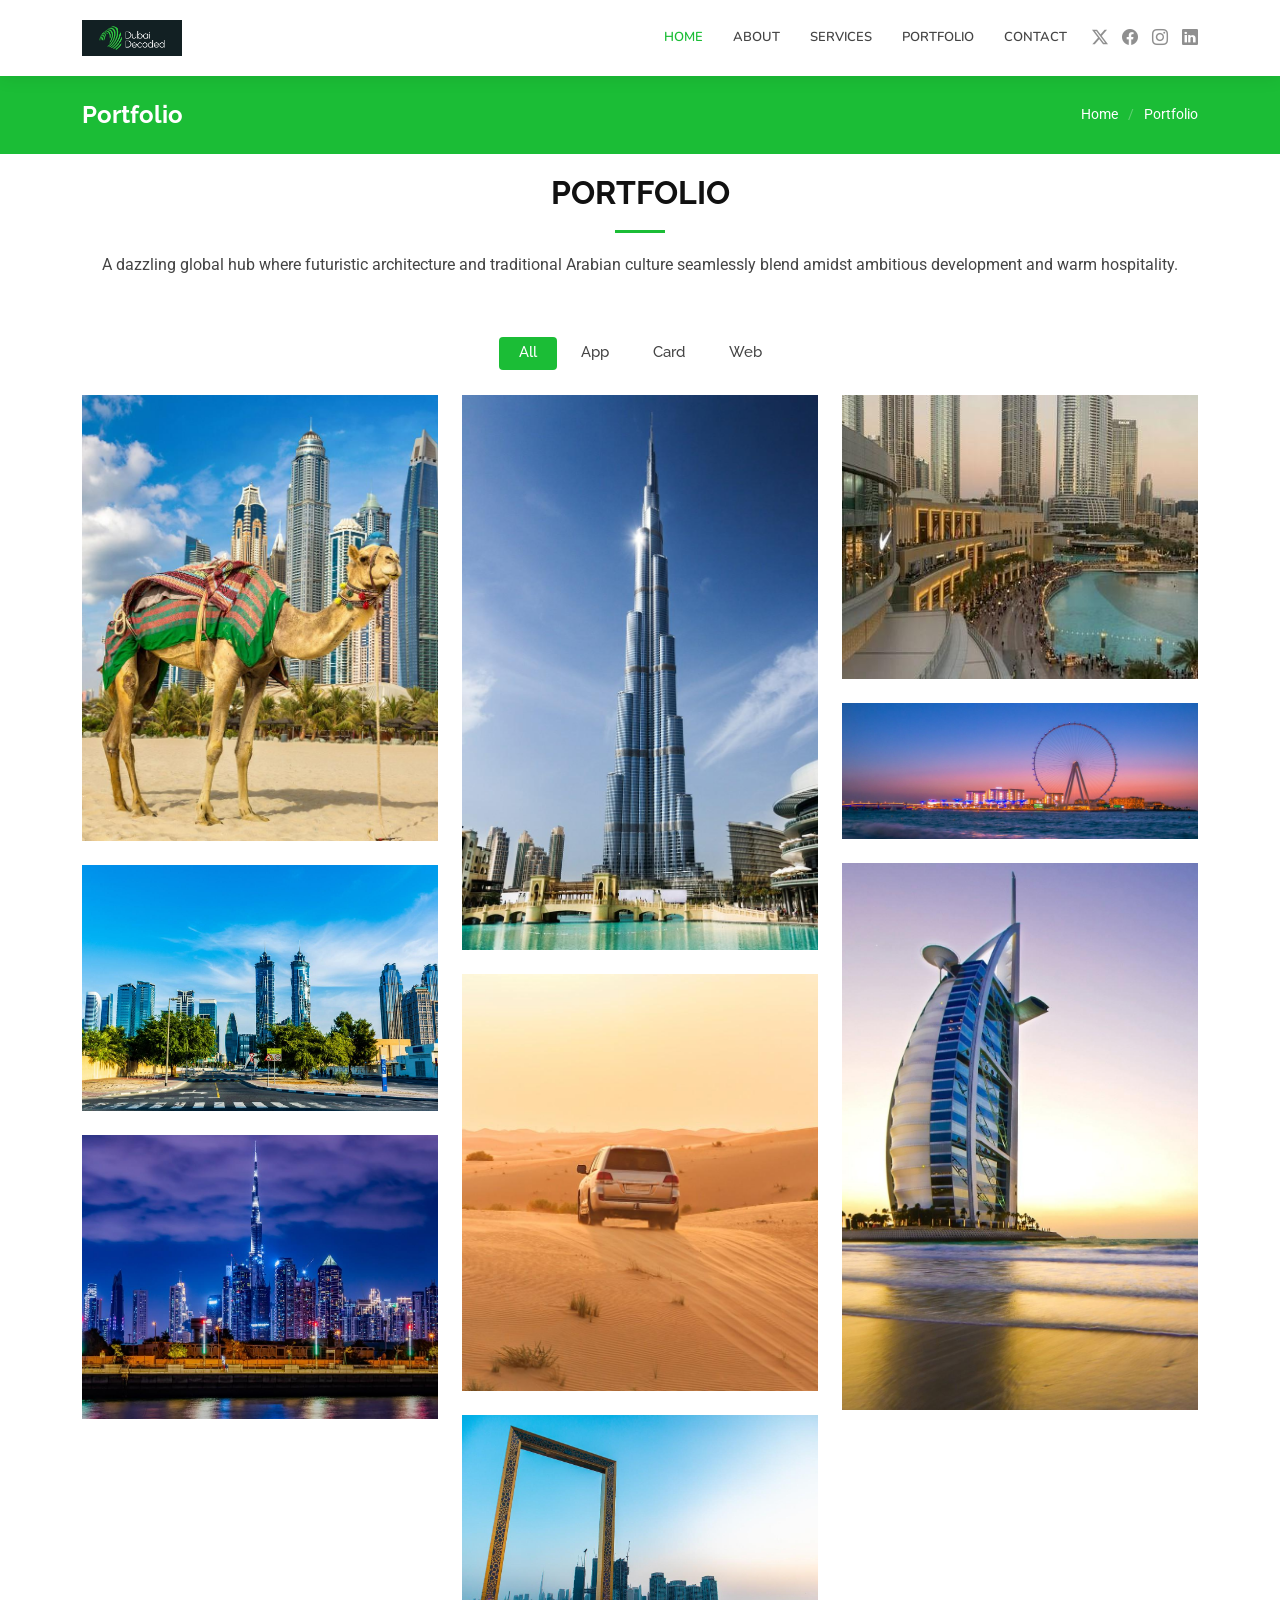
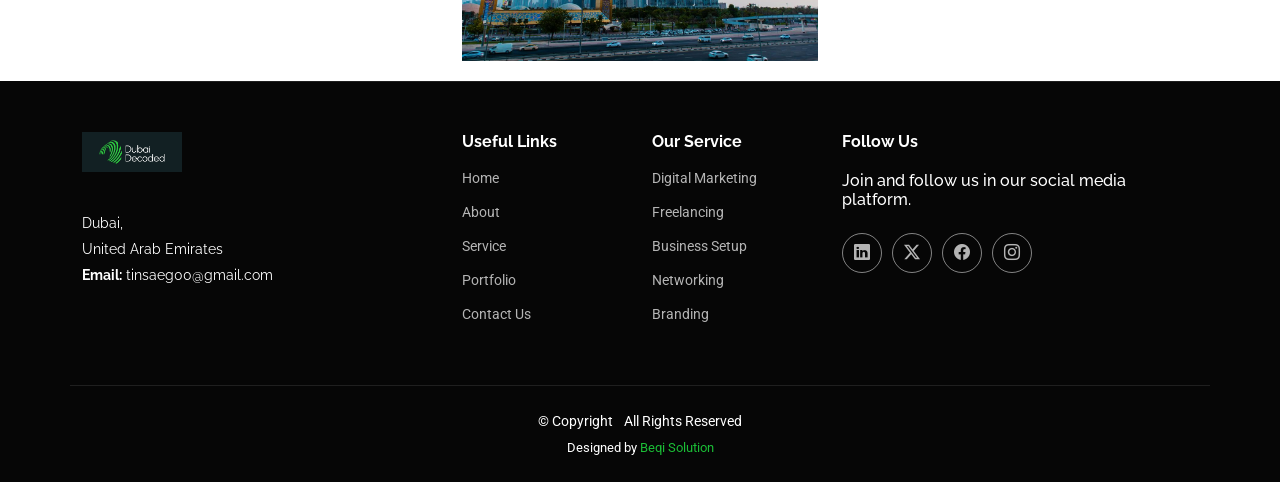
<file: portfolio.html>
<!DOCTYPE html>
<html lang="en">

<head>
  <meta charset="utf-8">
  <meta content="width=device-width, initial-scale=1.0" name="viewport">
  <title>Portfolio - Company Bootstrap Template</title>
  <meta name="description" content="">
  <meta name="keywords" content="">

  <!-- Favicons -->
  <link href="assets/img/portfolio/book_1.png" rel="icon">
  <link href="assets/img/portfolio/book_1.png" rel="apple-touch-icon">

  <!-- Fonts -->
  <link href="https://fonts.googleapis.com" rel="preconnect">
  <link href="https://fonts.gstatic.com" rel="preconnect" crossorigin>
  <link href="https://fonts.googleapis.com/css2?family=Roboto:ital,wght@0,100;0,300;0,400;0,500;0,700;0,900;1,100;1,300;1,400;1,500;1,700;1,900&family=Raleway:ital,wght@0,100;0,200;0,300;0,400;0,500;0,600;0,700;0,800;0,900;1,100;1,200;1,300;1,400;1,500;1,600;1,700;1,800;1,900&family=Nunito:ital,wght@0,200;0,300;0,400;0,500;0,600;0,700;0,800;0,900;1,200;1,300;1,400;1,500;1,600;1,700;1,800;1,900&display=swap" rel="stylesheet">

  <!-- Vendor CSS Files -->
  <link href="assets/vendor/bootstrap/css/bootstrap.min.css" rel="stylesheet">
  <link href="assets/vendor/bootstrap-icons/bootstrap-icons.css" rel="stylesheet">
  <link href="assets/vendor/aos/aos.css" rel="stylesheet">
  <link href="assets/vendor/glightbox/css/glightbox.min.css" rel="stylesheet">
  <link href="assets/vendor/swiper/swiper-bundle.min.css" rel="stylesheet">

  <!-- Main CSS File -->
  <link href="assets/css/main.css" rel="stylesheet">

  <!-- =======================================================
  * Template Name: Company
  * Template URL: https://bootstrapmade.com/company-free-html-bootstrap-template/
  * Updated: Aug 07 2024 with Bootstrap v5.3.3
  * Author: BootstrapMade.com
  * License: https://bootstrapmade.com/license/
  ======================================================== -->
</head>

<body class="portfolio-page">

  <header id="header" class="header d-flex align-items-center sticky-top">
    <div class="container position-relative d-flex align-items-center">

      <a href="index.html" class="logo d-flex align-items-center me-auto">
        <!-- Uncomment the line below if you also wish to use an image logo -->
        <img src="assets/img/portfolio/main_log.jpeg" 
        style="
        width: 100px;
        height: auto;
        /* border-radius: 50%; */
        display: block; 
        object-fit: cover; 
        object-position: center;
        
    ">
        <!-- <h1 class="sitename">Tinsae</h1><span>.</span> -->
      </a>

      <nav id="navmenu" class="navmenu">
        <ul>
          <li><a href="index.html" class="active">Home</a></li>
          <li class="dropdown"><a href="about.html">About</a>
          </li>
          <li><a href="services.html">Services</a></li>
          <li><a href="portfolio.html">Portfolio</a></li>
          <li><a href="contact.html">Contact</a></li>
        </ul>
        <i class="mobile-nav-toggle d-xl-none bi bi-list"></i>
      </nav>

      <div class="header-social-links">
        <a href="#" class="twitter"><i class="bi bi-twitter-x"></i></a>
        <a href="#" class="facebook"><i class="bi bi-facebook"></i></a>
        <a href="#" class="instagram"><i class="bi bi-instagram"></i></a>
        <a href="#" class="linkedin"><i class="bi bi-linkedin"></i></a>
      </div>

    </div>
  </header>

  <main class="main">

    <!-- Page Title -->
    <div class="page-title accent-background">
      <div class="container d-lg-flex justify-content-between align-items-center">
        <h1 class="mb-2 mb-lg-0">Portfolio</h1>
        <nav class="breadcrumbs">
          <ol>
            <li><a href="index.html">Home</a></li>
            <li class="current">Portfolio</li>
          </ol>
        </nav>
      </div>
    </div><!-- End Page Title -->

    
    <!-- Portfolio Section -->
    <section id="portfolio" class="portfolio section">

      <!-- Section Title -->
      <div class="container section-title" data-aos="fade-up">
        <h2>Portfolio</h2>
       <p>A dazzling global hub where futuristic architecture and traditional Arabian culture seamlessly blend amidst ambitious development and warm hospitality.</p>
      </div><!-- End Section Title -->

      <div class="container">

        <div class="isotope-layout" data-default-filter="*" data-layout="masonry" data-sort="original-order">

          <ul class="portfolio-filters isotope-filters" data-aos="fade-up" data-aos-delay="100">
            <li data-filter="*" class="filter-active">All</li>
            <li data-filter=".filter-app">App</li>
            <li data-filter=".filter-product">Card</li>
            <li data-filter=".filter-branding">Web</li>
          </ul><!-- End Portfolio Filters -->

          <div class="row gy-4 isotope-container" data-aos="fade-up" data-aos-delay="200">

            <div class="col-lg-4 col-md-6 portfolio-item isotope-item filter-app">
              <img src="assets/img/masonry-portfolio/port_1.jpg" class="img-fluid" alt="">
              <div class="portfolio-info">
                <h4>App 1</h4>
                <p>Lorem ipsum, dolor sit</p>
                <!-- <a href="assets/img/masonry-portfolio/masonry-portfolio-1.jpg" title="App 1" data-gallery="portfolio-gallery-app" class="glightbox preview-link"><i class="bi bi-zoom-in"></i></a>
                <a href="portfolio-details.html" title="More Details" class="details-link"><i class="bi bi-link-45deg"></i></a> -->
              </div>
            </div><!-- End Portfolio Item -->

            <div class="col-lg-4 col-md-6 portfolio-item isotope-item filter-product">
              <img src="assets/img/masonry-portfolio/port_2.jpg" class="img-fluid" alt="">
              <div class="portfolio-info">
                <h4>Product 1</h4>
                <p>Lorem ipsum, dolor sit</p>
                <!-- <a href="assets/img/masonry-portfolio/masonry-portfolio-2.jpg" title="Product 1" data-gallery="portfolio-gallery-product" class="glightbox preview-link"><i class="bi bi-zoom-in"></i></a>
                <a href="portfolio-details.html" title="More Details" class="details-link"><i class="bi bi-link-45deg"></i></a> -->
              </div>
            </div><!-- End Portfolio Item -->

            <div class="col-lg-4 col-md-6 portfolio-item isotope-item filter-branding">
              <img src="assets/img/masonry-portfolio/port_3.jpg" class="img-fluid" alt="">
              <div class="portfolio-info">
                <h4>Branding 1</h4>
                <p>Lorem ipsum, dolor sit</p>
                <!-- <a href="assets/img/masonry-portfolio/masonry-portfolio-3.jpg" title="Branding 1" data-gallery="portfolio-gallery-branding" class="glightbox preview-link"><i class="bi bi-zoom-in"></i></a>
                <a href="portfolio-details.html" title="More Details" class="details-link"><i class="bi bi-link-45deg"></i></a> -->
              </div>
            </div><!-- End Portfolio Item -->

            <div class="col-lg-4 col-md-6 portfolio-item isotope-item filter-app">
              <img src="assets/img/masonry-portfolio/port_4.jpg" class="img-fluid" alt="">
              <div class="portfolio-info">
                <h4>App 2</h4>
                <p>Lorem ipsum, dolor sit</p>
                <!-- <a href="assets/img/masonry-portfolio/masonry-portfolio-4.jpg" title="App 2" data-gallery="portfolio-gallery-app" class="glightbox preview-link"><i class="bi bi-zoom-in"></i></a>
                <a href="portfolio-details.html" title="More Details" class="details-link"><i class="bi bi-link-45deg"></i></a> -->
              </div>
            </div><!-- End Portfolio Item -->

            <div class="col-lg-4 col-md-6 portfolio-item isotope-item filter-product">
              <img src="assets/img/masonry-portfolio/port_5.jpg" class="img-fluid" alt="">
              <div class="portfolio-info">
                <h4>Product 2</h4>
                <p>Lorem ipsum, dolor sit</p>
                <!-- <a href="assets/img/masonry-portfolio/masonry-portfolio-5.jpg" title="Product 2" data-gallery="portfolio-gallery-product" class="glightbox preview-link"><i class="bi bi-zoom-in"></i></a>
                <a href="portfolio-details.html" title="More Details" class="details-link"><i class="bi bi-link-45deg"></i></a> -->
              </div>
            </div><!-- End Portfolio Item -->

            <div class="col-lg-4 col-md-6 portfolio-item isotope-item filter-branding">
              <img src="assets/img/masonry-portfolio/port_6.jpg" class="img-fluid" alt="">
              <div class="portfolio-info">
                <h4>Branding 2</h4>
                <p>Lorem ipsum, dolor sit</p>
                <!-- <a href="assets/img/masonry-portfolio/masonry-portfolio-6.jpg" title="Branding 2" data-gallery="portfolio-gallery-branding" class="glightbox preview-link"><i class="bi bi-zoom-in"></i></a>
                <a href="portfolio-details.html" title="More Details" class="details-link"><i class="bi bi-link-45deg"></i></a> -->
              </div>
            </div><!-- End Portfolio Item -->

            <div class="col-lg-4 col-md-6 portfolio-item isotope-item filter-app">
              <img src="assets/img/masonry-portfolio/port_7.jpg" class="img-fluid" alt="">
              <div class="portfolio-info">
                <h4>App 3</h4>
                <p>Lorem ipsum, dolor sit</p>
                <!-- <a href="assets/img/masonry-portfolio/masonry-portfolio-7.jpg" title="App 3" data-gallery="portfolio-gallery-app" class="glightbox preview-link"><i class="bi bi-zoom-in"></i></a>
                <a href="portfolio-details.html" title="More Details" class="details-link"><i class="bi bi-link-45deg"></i></a> -->
              </div>
            </div><!-- End Portfolio Item -->

            <div class="col-lg-4 col-md-6 portfolio-item isotope-item filter-product">
              <img src="assets/img/masonry-portfolio/port_8.jpg" class="img-fluid" alt="">
              <div class="portfolio-info">
                <h4>Product 3</h4>
                <p>Lorem ipsum, dolor sit</p>
                <!-- <a href="assets/img/masonry-portfolio/masonry-portfolio-8.jpg" title="Product 3" data-gallery="portfolio-gallery-product" class="glightbox preview-link"><i class="bi bi-zoom-in"></i></a>
                <a href="portfolio-details.html" title="More Details" class="details-link"><i class="bi bi-link-45deg"></i></a> -->
              </div>
            </div><!-- End Portfolio Item -->

            <div class="col-lg-4 col-md-6 portfolio-item isotope-item filter-branding">
              <img src="assets/img/masonry-portfolio/port_9.jpg" class="img-fluid" alt="">
              <div class="portfolio-info">
                <h4>Branding 3</h4>
                <p>Lorem ipsum, dolor sit</p>
                <!-- <a href="assets/img/masonry-portfolio/masonry-portfolio-9.jpg" title="Branding 2" data-gallery="portfolio-gallery-branding" class="glightbox preview-link"><i class="bi bi-zoom-in"></i></a>
                <a href="portfolio-details.html" title="More Details" class="details-link"><i class="bi bi-link-45deg"></i></a> -->
              </div>
            </div><!-- End Portfolio Item -->

          </div><!-- End Portfolio Container -->

        </div>

      </div>

    </section><!-- /Portfolio Section -->

  </main>

  <footer id="footer" class="footer dark-background">

    <div class="container footer-top">
      <div class="row gy-4">
        <div class="col-lg-4 col-md-6 footer-about">
          <a href="index.html" class="logo d-flex align-items-center">
            <!-- <span class="sitename">Dubai Decoded</span> -->
            <img src="assets/img/portfolio/main_log.jpeg" 
            style="
            width: 100px;
            height: auto;
            /* border-radius: 50%; */
            display: block; 
            object-fit: cover; 
            object-position: center;
            
        ">
          </a>
          <div class="footer-contact pt-3">
            <p>Dubai,</p>
            <p>United Arab Emirates</p>
            <p><strong>Email:</strong> <span>	tinsaeg00@gmail.com</span></p>
          </div>        
        </div>

        <div class="col-lg-2 col-md-3 footer-links">
          <h4>Useful Links</h4>
          <ul>
            <li><a href="#">Home</a></li>
            <li><a href="#">About</a></li>
            <li><a href="#">Service</a></li>
            <li><a href="#">Portfolio</a></li>
            <li><a href="#">Contact Us</a></li>
          </ul>
        </div>

        <div class="col-lg-2 col-md-3 footer-links">
          <h4>Our Service</h4>
          <ul>
            <li><a href="#">Digital Marketing</a></li>
            <li><a href="#">Freelancing</a></li>
            <li><a href="#">Business Setup</a></li>
            <li><a href="#">Networking</a></li>
            <li><a href="#">Branding</a></li>
          </ul>
        </div>

        <div class="col-lg-4 col-md-12 footer-newsletter">
          <h4>Follow Us</h4>
          <h6>Join and follow us in our social media platform.</h6>
          <div class="social-links d-flex mt-4">
            <a href="https://www.linkedin.com/in/tinsae2025/"><i class="bi bi-linkedin"></i></a>
            <a href="#"><i class="bi bi-twitter-x"></i></a>
            <a href="#"><i class="bi bi-facebook"></i></a>
            <a href="#"><i class="bi bi-instagram"></i></a>           
          </div>
        </div>

      </div>
    </div>

    <div class="container copyright text-center mt-4">
      <p>© <span>Copyright</span> <strong class="px-1 sitename"></strong> <span>All Rights Reserved</span></p>
      <div class="credits">
        Designed by <a href="https://www.beqisolution.com/">Beqi Solution</a>
      </div>
    </div>

  </footer>

  <!-- Scroll Top -->
  <a href="#" id="scroll-top" class="scroll-top d-flex align-items-center justify-content-center"><i class="bi bi-arrow-up-short"></i></a>

  <!-- Preloader -->
  <div id="preloader"></div>

  <!-- Vendor JS Files -->
  <script src="assets/vendor/bootstrap/js/bootstrap.bundle.min.js"></script>
  <script src="assets/vendor/php-email-form/validate.js"></script>
  <script src="assets/vendor/aos/aos.js"></script>
  <script src="assets/vendor/glightbox/js/glightbox.min.js"></script>
  <script src="assets/vendor/imagesloaded/imagesloaded.pkgd.min.js"></script>
  <script src="assets/vendor/isotope-layout/isotope.pkgd.min.js"></script>
  <script src="assets/vendor/waypoints/noframework.waypoints.js"></script>
  <script src="assets/vendor/swiper/swiper-bundle.min.js"></script>

  <!-- Main JS File -->
  <script src="assets/js/main.js"></script>

</body>

</html>
</file>
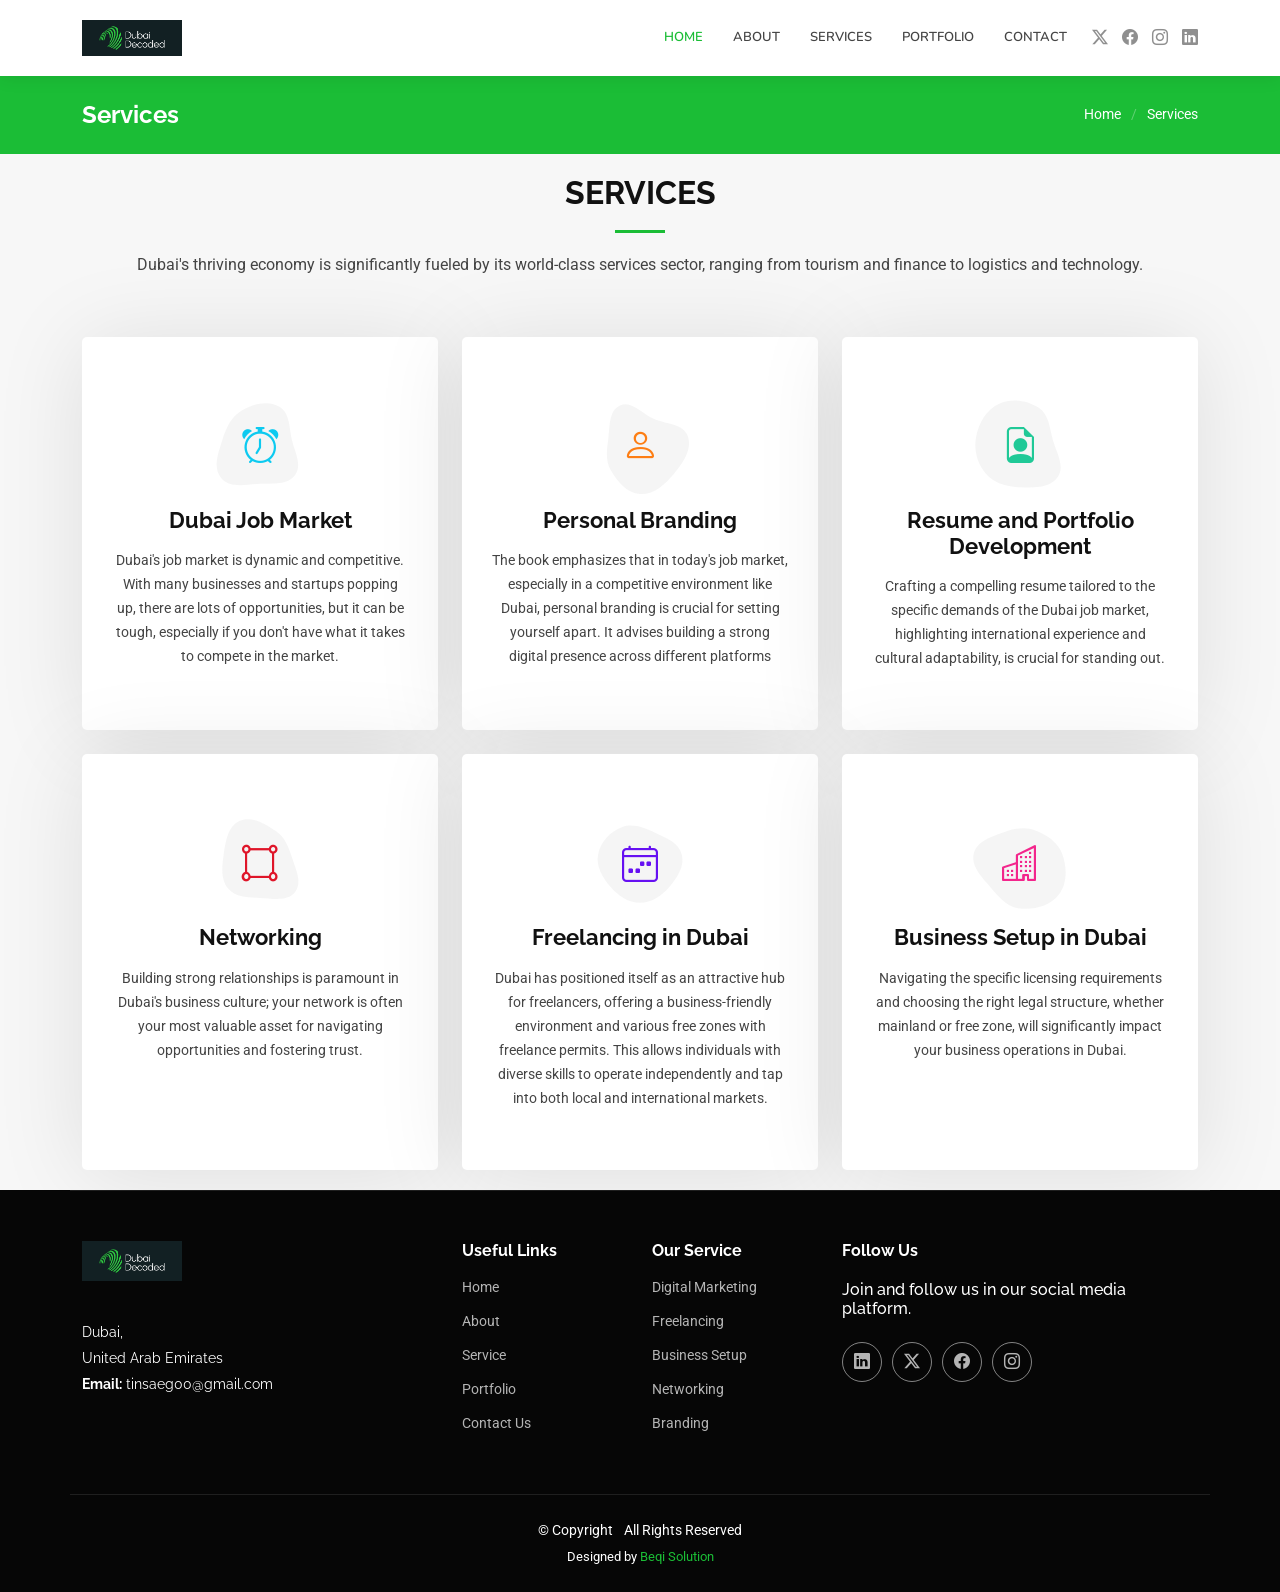
<file: services.html>
<!DOCTYPE html>
<html lang="en">

<head>
  <meta charset="utf-8">
  <meta content="width=device-width, initial-scale=1.0" name="viewport">
  <title>Services - Company Bootstrap Template</title>
  <meta name="description" content="">
  <meta name="keywords" content="">

  <!-- Favicons -->
  <link href="assets/img/portfolio/book_1.png" rel="icon">
  <link href="assets/img/portfolio/book_1.png" rel="apple-touch-icon">

  <!-- Fonts -->
  <link href="https://fonts.googleapis.com" rel="preconnect">
  <link href="https://fonts.gstatic.com" rel="preconnect" crossorigin>
  <link href="https://fonts.googleapis.com/css2?family=Roboto:ital,wght@0,100;0,300;0,400;0,500;0,700;0,900;1,100;1,300;1,400;1,500;1,700;1,900&family=Raleway:ital,wght@0,100;0,200;0,300;0,400;0,500;0,600;0,700;0,800;0,900;1,100;1,200;1,300;1,400;1,500;1,600;1,700;1,800;1,900&family=Nunito:ital,wght@0,200;0,300;0,400;0,500;0,600;0,700;0,800;0,900;1,200;1,300;1,400;1,500;1,600;1,700;1,800;1,900&display=swap" rel="stylesheet">

  <!-- Vendor CSS Files -->
  <link href="assets/vendor/bootstrap/css/bootstrap.min.css" rel="stylesheet">
  <link href="assets/vendor/bootstrap-icons/bootstrap-icons.css" rel="stylesheet">
  <link href="assets/vendor/aos/aos.css" rel="stylesheet">
  <link href="assets/vendor/glightbox/css/glightbox.min.css" rel="stylesheet">
  <link href="assets/vendor/swiper/swiper-bundle.min.css" rel="stylesheet">

  <!-- Main CSS File -->
  <link href="assets/css/main.css" rel="stylesheet">

  <!-- =======================================================
  * Template Name: Company
  * Template URL: https://bootstrapmade.com/company-free-html-bootstrap-template/
  * Updated: Aug 07 2024 with Bootstrap v5.3.3
  * Author: BootstrapMade.com
  * License: https://bootstrapmade.com/license/
  ======================================================== -->
</head>

<body class="services-page">

  <header id="header" class="header d-flex align-items-center sticky-top">
    <div class="container position-relative d-flex align-items-center">

      <a href="index.html" class="logo d-flex align-items-center me-auto">
        <!-- Uncomment the line below if you also wish to use an image logo -->
        <img src="assets/img/portfolio/main_log.jpeg" 
        style="
        width: 100px;
        height: auto;
        /* border-radius: 50%; */
        display: block; 
        object-fit: cover; 
        object-position: center;
        
    ">
        <!-- <h1 class="sitename">Tinsae</h1><span>.</span> -->
      </a>

      <nav id="navmenu" class="navmenu">
        <ul>
          <li><a href="index.html" class="active">Home</a></li>
          <li class="dropdown"><a href="about.html">About</a>
          </li>
          <li><a href="services.html">Services</a></li>
          <li><a href="portfolio.html">Portfolio</a></li>
          <li><a href="contact.html">Contact</a></li>
        </ul>
        <i class="mobile-nav-toggle d-xl-none bi bi-list"></i>
      </nav>

      <div class="header-social-links">
        <a href="#" class="twitter"><i class="bi bi-twitter-x"></i></a>
        <a href="#" class="facebook"><i class="bi bi-facebook"></i></a>
        <a href="#" class="instagram"><i class="bi bi-instagram"></i></a>
        <a href="#" class="linkedin"><i class="bi bi-linkedin"></i></a>
      </div>

    </div>
  </header>

  <main class="main">

    <!-- Page Title -->
    <div class="page-title accent-background">
      <div class="container d-lg-flex justify-content-between align-items-center">
        <h1 class="mb-2 mb-lg-0">Services</h1>
        <nav class="breadcrumbs">
          <ol>
            <li><a href="index.html">Home</a></li>
            <li class="current">Services</li>
          </ol>
        </nav>
      </div>
    </div><!-- End Page Title -->

        <!-- Services Section -->
    <section id="services" class="services section light-background">
      
      <!-- Section Title -->
      <div class="container section-title" data-aos="fade-up">
        <h2>Services</h2>
        <p>Dubai's thriving economy is significantly fueled by its world-class services sector, ranging from tourism and finance to logistics and technology.</p>
      </div><!-- End Section Title -->
        <div class="container">
  
          <div class="row gy-4">
  
            <div class="col-lg-4 col-md-6" data-aos="fade-up" data-aos-delay="100">
              <div class="service-item item-cyan position-relative">
                <div class="icon">
                  <svg width="100" height="100" viewBox="0 0 600 600" xmlns="http://www.w3.org/2000/svg">
                    <path stroke="none" stroke-width="0" fill="#f5f5f5" d="M300,521.0016835830174C376.1290562159157,517.8887921683347,466.0731472004068,529.7835943286574,510.70327084640275,468.03025145048787C554.3714126377745,407.6079735673963,508.03601936045806,328.9844924480964,491.2728898941984,256.3432110539036C474.5976632858925,184.082847569629,479.9380746630129,96.60480741107993,416.23090153303,58.64404602377083C348.86323505073057,18.502131276798302,261.93793281208167,40.57373210992963,193.5410806939664,78.93577620505333C130.42746243093433,114.334589627462,98.30271207620316,179.96522072025542,76.75703585869454,249.04625023123273C51.97151888228291,328.5150500222984,13.704378332031375,421.85034740162234,66.52175969318436,486.19268352777647C119.04800174914682,550.1803526380478,217.28368757567262,524.383925680826,300,521.0016835830174"></path>
                  </svg>
                  <i class="bi bi-alarm"></i>
                </div>
                <!-- <a href="service-details.html" class="stretched-link"> -->
                  <h3>Dubai Job Market</h3>
                </a>
                <p> Dubai's job market is dynamic and competitive. With many businesses and startups popping up, there are lots of opportunities, but it can be tough, especially if you don't have what it takes to compete in the market.</p>
              </div>
            </div><!-- End Service Item -->
  
            <div class="col-lg-4 col-md-6" data-aos="fade-up" data-aos-delay="200">
              <div class="service-item item-orange position-relative">
                <div class="icon">
                  <svg width="100" height="100" viewBox="0 0 600 600" xmlns="http://www.w3.org/2000/svg">
                    <path stroke="none" stroke-width="0" fill="#f5f5f5" d="M300,582.0697525312426C382.5290701553225,586.8405444964366,449.9789794690241,525.3245884688669,502.5850820975895,461.55621195738473C556.606425686781,396.0723002908107,615.8543463187945,314.28637112970534,586.6730223649479,234.56875336149918C558.9533121215079,158.8439757836574,454.9685369536778,164.00468322053177,381.49747125262974,130.76875717737553C312.15926192815925,99.40240125094834,248.97055460311594,18.661163978235184,179.8680185752513,50.54337015887873C110.5421016452524,82.52863877960104,119.82277516462835,180.83849132639028,109.12597500060166,256.43424936330496C100.08760227029461,320.3096726198365,92.17705696193138,384.0621239912766,124.79988738764834,439.7174275375508C164.83382741302287,508.01625554203684,220.96474134820875,577.5009287672846,300,582.0697525312426"></path>
                  </svg>
                  <i class="bi bi-person"></i>
                </div>
                <!-- <a href="service-details.html" class="stretched-link"> -->
                  <h3>Personal Branding</h3>
                </a>
                <p>The book emphasizes that in today's job market, especially in a competitive environment like Dubai, personal branding is crucial for setting yourself apart.
                  It advises building a strong digital presence across different platforms</p>
              </div>
            </div><!-- End Service Item -->
  
            <div class="col-lg-4 col-md-6" data-aos="fade-up" data-aos-delay="300">
              <div class="service-item item-teal position-relative">
                <div class="icon">
                  <svg width="100" height="100" viewBox="0 0 600 600" xmlns="http://www.w3.org/2000/svg">
                    <path stroke="none" stroke-width="0" fill="#f5f5f5" d="M300,541.5067337569781C382.14930387511276,545.0595476570109,479.8736841581634,548.3450877840088,526.4010558755058,480.5488172755941C571.5218469581645,414.80211281144784,517.5187510058486,332.0715597781072,496.52539010469104,255.14436215662573C477.37192572678356,184.95920475031193,473.57363656557914,105.61284051026155,413.0603344069578,65.22779650032875C343.27470386102294,18.654635553484475,251.2091493199835,5.337323636656869,175.0934190732945,40.62881213300186C97.87086631185822,76.43348514350839,51.98124368387456,156.15599469081315,36.44837278890362,239.84606092416172C21.716077023791087,319.22268207091537,43.775223500013084,401.1760424656574,96.891909868211,461.97329694683043C147.22146801428983,519.5804099606455,223.5754009179313,538.201503339737,300,541.5067337569781"></path>
                  </svg>
                  <i class="bi bi-file-earmark-person"></i>
                </div>
                <!-- <a href="service-details.html" class="stretched-link"> -->
                  <h3>Resume and Portfolio Development</h3>
                </a>
                <p>Crafting a compelling resume tailored to the specific demands of the Dubai job market, highlighting international experience and cultural adaptability, is crucial for standing out.</p>
              </div>
            </div><!-- End Service Item -->
  
            <div class="col-lg-4 col-md-6" data-aos="fade-up" data-aos-delay="400">
              <div class="service-item item-red position-relative">
                <div class="icon">
                  <svg width="100" height="100" viewBox="0 0 600 600" xmlns="http://www.w3.org/2000/svg">
                    <path stroke="none" stroke-width="0" fill="#f5f5f5" d="M300,503.46388370962813C374.79870501325706,506.71871716319447,464.8034551963731,527.1746412648533,510.4981551193396,467.86667711651364C555.9287308511215,408.9015244558933,512.6030010748507,327.5744911775523,490.211057578863,256.5855673507754C471.097692560561,195.9906835881958,447.69079081568157,138.11976852964426,395.19560036434837,102.3242989838813C329.3053358748298,57.3949838291264,248.02791733380457,8.279543830951368,175.87071277845988,42.242879143198664C103.41431057327972,76.34704239035025,93.79494320519305,170.9812938413882,81.28167332365135,250.07896920659033C70.17666984294237,320.27484674793965,64.84698225790005,396.69656628748305,111.28512138212992,450.4950937839243C156.20124167950087,502.5303643271138,231.32542653798444,500.4755392045468,300,503.46388370962813"></path>
                  </svg>
                  <i class="bi bi-bounding-box-circles"></i>
                </div>
                <!-- <a href="service-details.html" class="stretched-link"> -->
                  <h3>Networking</h3>
                </a>
                <p>Building strong relationships is paramount in Dubai's business culture; your network is often your most valuable asset for navigating opportunities and fostering trust.</p>
      
              </div>
            </div><!-- End Service Item -->
  
            <div class="col-lg-4 col-md-6" data-aos="fade-up" data-aos-delay="500">
              <div class="service-item item-indigo position-relative">
                <div class="icon">
                  <svg width="100" height="100" viewBox="0 0 600 600" xmlns="http://www.w3.org/2000/svg">
                    <path stroke="none" stroke-width="0" fill="#f5f5f5" d="M300,532.3542879108572C369.38199826031484,532.3153073249985,429.10787420159085,491.63046689027357,474.5244479745417,439.17860296908856C522.8885846962883,383.3225815378663,569.1668002868075,314.3205725914397,550.7432151929288,242.7694973846089C532.6665558377875,172.5657663291529,456.2379748765914,142.6223662098291,390.3689995646985,112.34683881706744C326.66090330228417,83.06452184765237,258.84405631176094,53.51806209861945,193.32584062364296,78.48882559362697C121.61183558270385,105.82097193414197,62.805066853699245,167.19869350419734,48.57481801355237,242.6138429142374C34.843463184063346,315.3850353017275,76.69343916112496,383.4422959591041,125.22947124332185,439.3748458443577C170.7312796277747,491.8107796887764,230.57421082200815,532.3932930995766,300,532.3542879108572"></path>
                  </svg>
                  <i class="bi bi-calendar4-week icon"></i>
                </div>
               
                  <h3>Freelancing in Dubai</h3>
                </a>
                <p>Dubai has positioned itself as an attractive hub for freelancers, offering a business-friendly environment and various free zones with freelance permits. This allows individuals with diverse skills to operate independently and tap into both local and international markets.</p>
              
              </div>
            </div><!-- End Service Item -->
  
            <div class="col-lg-4 col-md-6" data-aos="fade-up" data-aos-delay="600">                                                     
              <div class="service-item item-pink position-relative">
                <div class="icon">
                  <svg width="100" height="100" viewBox="0 0 600 600" xmlns="http://www.w3.org/2000/svg">
                    <path stroke="none" stroke-width="0" fill="#f5f5f5" d="M300,566.797414625762C385.7384707136149,576.1784315230908,478.7894351017131,552.8928747891023,531.9192734346935,484.94944893311C584.6109503024035,417.5663521118492,582.489472248146,322.67544863468447,553.9536738515405,242.03673114598146C529.1557734026468,171.96086150256528,465.24506316201064,127.66468636344209,395.9583748389544,100.7403814666027C334.2173773831606,76.7482773500951,269.4350130405921,84.62216499799875,207.1952322260088,107.2889140133804C132.92018162631612,134.33871894543012,41.79353780512637,160.00259165414826,22.644507872594943,236.69541883565114C3.319112789854554,314.0945973066697,72.72355303640163,379.243833228382,124.04198916343866,440.3218312028393C172.9286146004772,498.5055451809895,224.45579914871206,558.5317968840102,300,566.797414625762"></path>
                  </svg>
                  <i class="bi bi-buildings"></i>
                </div>
                  <h3>Business Setup in Dubai</h3>
                </a>
                <p>Navigating the specific licensing requirements and choosing the right legal structure, whether mainland or free zone, will significantly impact your business operations in Dubai.</p>
                                                                                                                                                                                                                                                                                                                                                                                                                                                                                                                                                                                                                                                                                                                                                                                                                                                                                                                                                                                                                                                                                                                                                                                                                                                                                                                                               <!-- <a href="service-details.html" class="stretched-link"></a> -->
              </div>
            </div><!-- End Service Item -->
  
          </div>
  
        </div>
  
      </section><!-- /Services Section -->
  
  </main>

  <footer id="footer" class="footer dark-background">

    <div class="container footer-top">
      <div class="row gy-4">
        <div class="col-lg-4 col-md-6 footer-about">
          <a href="index.html" class="logo d-flex align-items-center">
            <!-- <span class="sitename">Dubai Decoded</span> -->
            <img src="assets/img/portfolio/main_log.jpeg" 
            style="
            width: 100px;
            height: auto;
            /* border-radius: 50%; */
            display: block; 
            object-fit: cover; 
            object-position: center;
            
        ">
          </a>
          <div class="footer-contact pt-3">
            <p>Dubai,</p>
            <p>United Arab Emirates</p>
            <p><strong>Email:</strong> <span>	tinsaeg00@gmail.com</span></p>
          </div>        
        </div>

        <div class="col-lg-2 col-md-3 footer-links">
          <h4>Useful Links</h4>
          <ul>
            <li><a href="#">Home</a></li>
            <li><a href="#">About</a></li>
            <li><a href="#">Service</a></li>
            <li><a href="#">Portfolio</a></li>
            <li><a href="#">Contact Us</a></li>
          </ul>
        </div>

        <div class="col-lg-2 col-md-3 footer-links">
          <h4>Our Service</h4>
          <ul>
            <li><a href="#">Digital Marketing</a></li>
            <li><a href="#">Freelancing</a></li>
            <li><a href="#">Business Setup</a></li>
            <li><a href="#">Networking</a></li>
            <li><a href="#">Branding</a></li>
          </ul>
        </div>

        <div class="col-lg-4 col-md-12 footer-newsletter">
          <h4>Follow Us</h4>
          <h6>Join and follow us in our social media platform.</h6>
          <div class="social-links d-flex mt-4">
            <a href="https://www.linkedin.com/in/tinsae2025/"><i class="bi bi-linkedin"></i></a>
            <a href="#"><i class="bi bi-twitter-x"></i></a>
            <a href="#"><i class="bi bi-facebook"></i></a>
            <a href="#"><i class="bi bi-instagram"></i></a>           
          </div>
        </div>

      </div>
    </div>

    <div class="container copyright text-center mt-4">
      <p>© <span>Copyright</span> <strong class="px-1 sitename"></strong> <span>All Rights Reserved</span></p>
      <div class="credits">
        Designed by <a href="https://www.beqisolution.com/">Beqi Solution</a>
      </div>
    </div>

  </footer>

  <!-- Scroll Top -->
  <a href="#" id="scroll-top" class="scroll-top d-flex align-items-center justify-content-center"><i class="bi bi-arrow-up-short"></i></a>

  <!-- Preloader -->
  <div id="preloader"></div>

  <!-- Vendor JS Files -->
  <script src="assets/vendor/bootstrap/js/bootstrap.bundle.min.js"></script>
  <script src="assets/vendor/php-email-form/validate.js"></script>
  <script src="assets/vendor/aos/aos.js"></script>
  <script src="assets/vendor/glightbox/js/glightbox.min.js"></script>
  <script src="assets/vendor/imagesloaded/imagesloaded.pkgd.min.js"></script>
  <script src="assets/vendor/isotope-layout/isotope.pkgd.min.js"></script>
  <script src="assets/vendor/waypoints/noframework.waypoints.js"></script>
  <script src="assets/vendor/swiper/swiper-bundle.min.js"></script>

  <!-- Main JS File -->
  <script src="assets/js/main.js"></script>

</body>

</html>
</file>
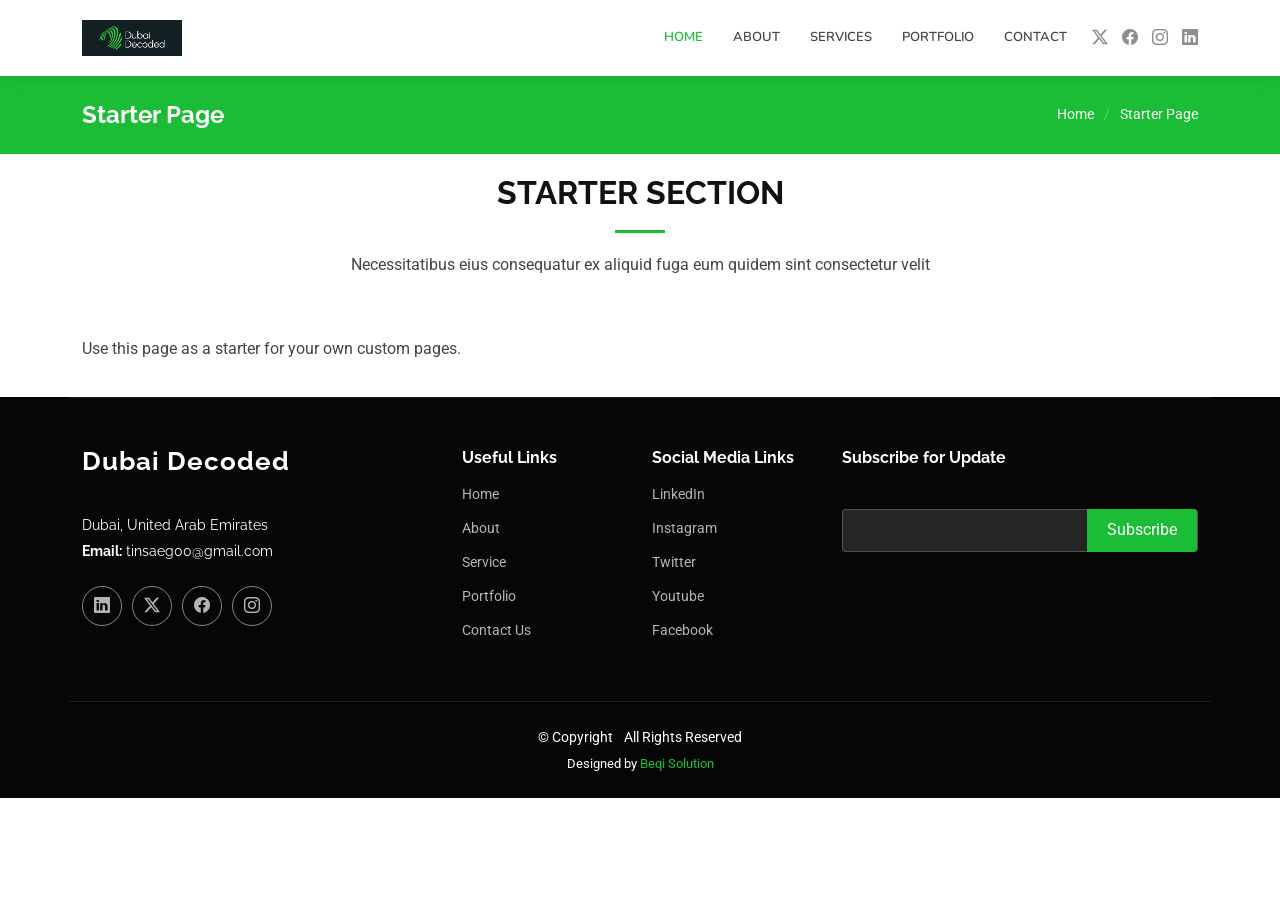
<file: starter-page.html>
<!DOCTYPE html>
<html lang="en">

<head>
  <meta charset="utf-8">
  <meta content="width=device-width, initial-scale=1.0" name="viewport">
  <title>Starter Page - Company Bootstrap Template</title>
  <meta name="description" content="">
  <meta name="keywords" content="">

  <!-- Favicons -->
  <link href="assets/img/portfolio/book_1.png" rel="icon">
  <link href="assets/img/portfolio/book_1.png" rel="apple-touch-icon">

  <!-- Fonts -->
  <link href="https://fonts.googleapis.com" rel="preconnect">
  <link href="https://fonts.gstatic.com" rel="preconnect" crossorigin>
  <link href="https://fonts.googleapis.com/css2?family=Roboto:ital,wght@0,100;0,300;0,400;0,500;0,700;0,900;1,100;1,300;1,400;1,500;1,700;1,900&family=Raleway:ital,wght@0,100;0,200;0,300;0,400;0,500;0,600;0,700;0,800;0,900;1,100;1,200;1,300;1,400;1,500;1,600;1,700;1,800;1,900&family=Nunito:ital,wght@0,200;0,300;0,400;0,500;0,600;0,700;0,800;0,900;1,200;1,300;1,400;1,500;1,600;1,700;1,800;1,900&display=swap" rel="stylesheet">

  <!-- Vendor CSS Files -->
  <link href="assets/vendor/bootstrap/css/bootstrap.min.css" rel="stylesheet">
  <link href="assets/vendor/bootstrap-icons/bootstrap-icons.css" rel="stylesheet">
  <link href="assets/vendor/aos/aos.css" rel="stylesheet">
  <link href="assets/vendor/glightbox/css/glightbox.min.css" rel="stylesheet">
  <link href="assets/vendor/swiper/swiper-bundle.min.css" rel="stylesheet">

  <!-- Main CSS File -->
  <link href="assets/css/main.css" rel="stylesheet">

  <!-- =======================================================
  * Template Name: Company
  * Template URL: https://bootstrapmade.com/company-free-html-bootstrap-template/
  * Updated: Aug 07 2024 with Bootstrap v5.3.3
  * Author: BootstrapMade.com
  * License: https://bootstrapmade.com/license/
  ======================================================== -->
</head>

<body class="starter-page-page">

  <header id="header" class="header d-flex align-items-center sticky-top">
    <div class="container position-relative d-flex align-items-center">

      <a href="index.html" class="logo d-flex align-items-center me-auto">
        <!-- Uncomment the line below if you also wish to use an image logo -->
        <img src="assets/img/portfolio/main_log.jpeg" 
        style="
        width: 100px;
        height: auto;
        /* border-radius: 50%; */
        display: block; 
        object-fit: cover; 
        object-position: center;
        
    ">
        <!-- <h1 class="sitename">Tinsae</h1><span>.</span> -->
      </a>

      <nav id="navmenu" class="navmenu">
        <ul>
          <li><a href="index.html" class="active">Home</a></li>
          <li class="dropdown"><a href="about.html">About</a>
          </li>
          <li><a href="services.html">Services</a></li>
          <li><a href="portfolio.html">Portfolio</a></li>
          <li><a href="contact.html">Contact</a></li>
        </ul>
        <i class="mobile-nav-toggle d-xl-none bi bi-list"></i>
      </nav>

      <div class="header-social-links">
        <a href="#" class="twitter"><i class="bi bi-twitter-x"></i></a>
        <a href="#" class="facebook"><i class="bi bi-facebook"></i></a>
        <a href="#" class="instagram"><i class="bi bi-instagram"></i></a>
        <a href="#" class="linkedin"><i class="bi bi-linkedin"></i></a>
      </div>

    </div>
  </header>


  <main class="main">

    <!-- Page Title -->
    <div class="page-title accent-background">
      <div class="container d-lg-flex justify-content-between align-items-center">
        <h1 class="mb-2 mb-lg-0">Starter Page</h1>
        <nav class="breadcrumbs">
          <ol>
            <li><a href="index.html">Home</a></li>
            <li class="current">Starter Page</li>
          </ol>
        </nav>
      </div>
    </div><!-- End Page Title -->

    <!-- Starter Section Section -->
    <section id="starter-section" class="starter-section section">

      <!-- Section Title -->
      <div class="container section-title" data-aos="fade-up">
        <h2>Starter Section</h2>
        <p>Necessitatibus eius consequatur ex aliquid fuga eum quidem sint consectetur velit</p>
      </div><!-- End Section Title -->

      <div class="container" data-aos="fade-up">
        <p>Use this page as a starter for your own custom pages.</p>
      </div>

    </section><!-- /Starter Section Section -->

  </main>

  <footer id="footer" class="footer dark-background">

    <div class="container footer-top">
      <div class="row gy-4">
        <div class="col-lg-4 col-md-6 footer-about">
          <a href="index.html" class="logo d-flex align-items-center">
            <span class="sitename">Dubai Decoded</span>
          </a>
          <div class="footer-contact pt-3">
            <p>Dubai, United Arab Emirates</p>
            <p><strong>Email:</strong> <span>	tinsaeg00@gmail.com</span></p>
          </div>
          <div class="social-links d-flex mt-4">
            <a href="https://www.linkedin.com/in/tinsae2025/"><i class="bi bi-linkedin"></i></a>
            <a href="#"><i class="bi bi-twitter-x"></i></a>
            <a href="#"><i class="bi bi-facebook"></i></a>
            <a href="#"><i class="bi bi-instagram"></i></a>           
          </div>
        </div>

        <div class="col-lg-2 col-md-3 footer-links">
          <h4>Useful Links</h4>
          <ul>
            <li><a href="#">Home</a></li>
            <li><a href="#">About</a></li>
            <li><a href="#">Service</a></li>
            <li><a href="#">Portfolio</a></li>
            <li><a href="#">Contact Us</a></li>
          </ul>
        </div>

        <div class="col-lg-2 col-md-3 footer-links">
          <h4>Social Media Links</h4>
          <ul>
            <li><a href="https://www.linkedin.com/in/tinsae2025/">LinkedIn</a></li>
            <li><a href="#">Instagram</a></li>
            <li><a href="#">Twitter</a></li>
            <li><a href="#">Youtube</a></li>
            <li><a href="#">Facebook</a></li>
          </ul>
        </div>

        <div class="col-lg-4 col-md-12 footer-newsletter">
          <h4>Subscribe for Update</h4>
          <form action="forms/newsletter.php" method="post" class="php-email-form">
            <div class="newsletter-form"><input type="email" name="email"><input type="submit" value="Subscribe"></div>
            <div class="loading">Loading</div>
            <div class="error-message"></div>
            <div class="sent-message">Your subscription request has been sent. Thank you!</div>
          </form>
        </div>

      </div>
    </div>

    <div class="container copyright text-center mt-4">
      <p>© <span>Copyright</span> <strong class="px-1 sitename"></strong> <span>All Rights Reserved</span></p>
      <div class="credits">
        <!-- All the links in the footer should remain intact. -->
        <!-- You can delete the links only if you've purchased the pro version. -->
        <!-- Licensing information: https://bootstrapmade.com/license/ -->
        <!-- Purchase the pro version with working PHP/AJAX contact form: [buy-url] -->
        Designed by <a href="https://www.beqisolution.com/">Beqi Solution</a>
      </div>
    </div>

  </footer>

  <!-- Scroll Top -->
  <a href="#" id="scroll-top" class="scroll-top d-flex align-items-center justify-content-center"><i class="bi bi-arrow-up-short"></i></a>

  <!-- Preloader -->
  <div id="preloader"></div>

  <!-- Vendor JS Files -->
  <script src="assets/vendor/bootstrap/js/bootstrap.bundle.min.js"></script>
  <script src="assets/vendor/php-email-form/validate.js"></script>
  <script src="assets/vendor/aos/aos.js"></script>
  <script src="assets/vendor/glightbox/js/glightbox.min.js"></script>
  <script src="assets/vendor/imagesloaded/imagesloaded.pkgd.min.js"></script>
  <script src="assets/vendor/isotope-layout/isotope.pkgd.min.js"></script>
  <script src="assets/vendor/waypoints/noframework.waypoints.js"></script>
  <script src="assets/vendor/swiper/swiper-bundle.min.js"></script>

  <!-- Main JS File -->
  <script src="assets/js/main.js"></script>

</body>

</html>
</file>
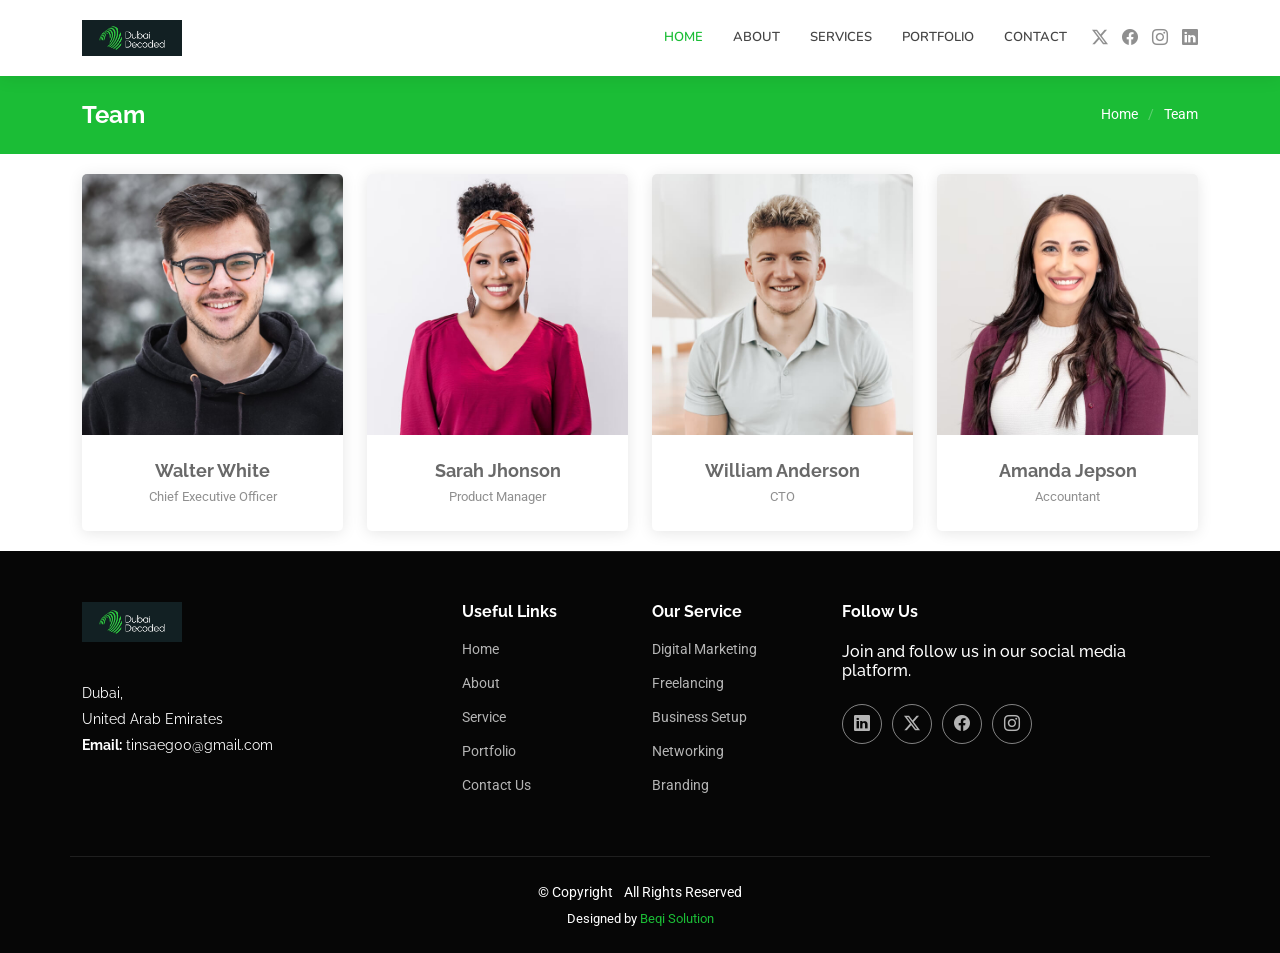
<file: team.html>
<!DOCTYPE html>
<html lang="en">

<head>
  <meta charset="utf-8">
  <meta content="width=device-width, initial-scale=1.0" name="viewport">
  <title>Team - Company Bootstrap Template</title>
  <meta name="description" content="">
  <meta name="keywords" content="">

  <!-- Favicons -->
  <link href="assets/img/portfolio/book_1.png" rel="icon">
  <link href="assets/img/portfolio/book_1.png" rel="apple-touch-icon">

  <!-- Fonts -->
  <link href="https://fonts.googleapis.com" rel="preconnect">
  <link href="https://fonts.gstatic.com" rel="preconnect" crossorigin>
  <link href="https://fonts.googleapis.com/css2?family=Roboto:ital,wght@0,100;0,300;0,400;0,500;0,700;0,900;1,100;1,300;1,400;1,500;1,700;1,900&family=Raleway:ital,wght@0,100;0,200;0,300;0,400;0,500;0,600;0,700;0,800;0,900;1,100;1,200;1,300;1,400;1,500;1,600;1,700;1,800;1,900&family=Nunito:ital,wght@0,200;0,300;0,400;0,500;0,600;0,700;0,800;0,900;1,200;1,300;1,400;1,500;1,600;1,700;1,800;1,900&display=swap" rel="stylesheet">

  <!-- Vendor CSS Files -->
  <link href="assets/vendor/bootstrap/css/bootstrap.min.css" rel="stylesheet">
  <link href="assets/vendor/bootstrap-icons/bootstrap-icons.css" rel="stylesheet">
  <link href="assets/vendor/aos/aos.css" rel="stylesheet">
  <link href="assets/vendor/glightbox/css/glightbox.min.css" rel="stylesheet">
  <link href="assets/vendor/swiper/swiper-bundle.min.css" rel="stylesheet">

  <!-- Main CSS File -->
  <link href="assets/css/main.css" rel="stylesheet">

  <!-- =======================================================
  * Template Name: Company
  * Template URL: https://bootstrapmade.com/company-free-html-bootstrap-template/
  * Updated: Aug 07 2024 with Bootstrap v5.3.3
  * Author: BootstrapMade.com
  * License: https://bootstrapmade.com/license/
  ======================================================== -->
</head>

<body class="team-page">

  <header id="header" class="header d-flex align-items-center sticky-top">
    <div class="container position-relative d-flex align-items-center">

      <a href="index.html" class="logo d-flex align-items-center me-auto">
        <!-- Uncomment the line below if you also wish to use an image logo -->
        <img src="assets/img/portfolio/main_log.jpeg" 
        style="
        width: 100px;
        height: auto;
        /* border-radius: 50%; */
        display: block; 
        object-fit: cover; 
        object-position: center;
        
    ">
        <!-- <h1 class="sitename">Tinsae</h1><span>.</span> -->
      </a>

      <nav id="navmenu" class="navmenu">
        <ul>
          <li><a href="index.html" class="active">Home</a></li>
          <li class="dropdown"><a href="about.html">About</a>
          </li>
          <li><a href="services.html">Services</a></li>
          <li><a href="portfolio.html">Portfolio</a></li>
          <li><a href="contact.html">Contact</a></li>
        </ul>
        <i class="mobile-nav-toggle d-xl-none bi bi-list"></i>
      </nav>

      <div class="header-social-links">
        <a href="#" class="twitter"><i class="bi bi-twitter-x"></i></a>
        <a href="#" class="facebook"><i class="bi bi-facebook"></i></a>
        <a href="#" class="instagram"><i class="bi bi-instagram"></i></a>
        <a href="#" class="linkedin"><i class="bi bi-linkedin"></i></a>
      </div>

    </div>
  </header>

  <main class="main">

    <!-- Page Title -->
    <div class="page-title accent-background">
      <div class="container d-lg-flex justify-content-between align-items-center">
        <h1 class="mb-2 mb-lg-0">Team</h1>
        <nav class="breadcrumbs">
          <ol>
            <li><a href="index.html">Home</a></li>
            <li class="current">Team</li>
          </ol>
        </nav>
      </div>
    </div><!-- End Page Title -->

    <!-- Team Section -->
    <section id="team" class="team section">

      <div class="container">

        <div class="row gy-4">

          <div class="col-lg-3 col-md-6 d-flex align-items-stretch" data-aos="fade-up" data-aos-delay="100">
            <div class="team-member">
              <div class="member-img">
                <img src="assets/img/team/team-1.jpg" class="img-fluid" alt="">
                <div class="social">
                  <a href=""><i class="bi bi-twitter-x"></i></a>
                  <a href=""><i class="bi bi-facebook"></i></a>
                  <a href=""><i class="bi bi-instagram"></i></a>
                  <a href=""><i class="bi bi-linkedin"></i></a>
                </div>
              </div>
              <div class="member-info">
                <h4>Walter White</h4>
                <span>Chief Executive Officer</span>
              </div>
            </div>
          </div><!-- End Team Member -->

          <div class="col-lg-3 col-md-6 d-flex align-items-stretch" data-aos="fade-up" data-aos-delay="200">
            <div class="team-member">
              <div class="member-img">
                <img src="assets/img/team/team-2.jpg" class="img-fluid" alt="">
                <div class="social">
                  <a href=""><i class="bi bi-twitter-x"></i></a>
                  <a href=""><i class="bi bi-facebook"></i></a>
                  <a href=""><i class="bi bi-instagram"></i></a>
                  <a href=""><i class="bi bi-linkedin"></i></a>
                </div>
              </div>
              <div class="member-info">
                <h4>Sarah Jhonson</h4>
                <span>Product Manager</span>
              </div>
            </div>
          </div><!-- End Team Member -->

          <div class="col-lg-3 col-md-6 d-flex align-items-stretch" data-aos="fade-up" data-aos-delay="300">
            <div class="team-member">
              <div class="member-img">
                <img src="assets/img/team/team-3.jpg" class="img-fluid" alt="">
                <div class="social">
                  <a href=""><i class="bi bi-twitter-x"></i></a>
                  <a href=""><i class="bi bi-facebook"></i></a>
                  <a href=""><i class="bi bi-instagram"></i></a>
                  <a href=""><i class="bi bi-linkedin"></i></a>
                </div>
              </div>
              <div class="member-info">
                <h4>William Anderson</h4>
                <span>CTO</span>
              </div>
            </div>
          </div><!-- End Team Member -->

          <div class="col-lg-3 col-md-6 d-flex align-items-stretch" data-aos="fade-up" data-aos-delay="400">
            <div class="team-member">
              <div class="member-img">
                <img src="assets/img/team/team-4.jpg" class="img-fluid" alt="">
                <div class="social">
                  <a href=""><i class="bi bi-twitter-x"></i></a>
                  <a href=""><i class="bi bi-facebook"></i></a>
                  <a href=""><i class="bi bi-instagram"></i></a>
                  <a href=""><i class="bi bi-linkedin"></i></a>
                </div>
              </div>
              <div class="member-info">
                <h4>Amanda Jepson</h4>
                <span>Accountant</span>
              </div>
            </div>
          </div><!-- End Team Member -->

        </div>

      </div>

    </section><!-- /Team Section -->

  </main>

  <footer id="footer" class="footer dark-background">

    <div class="container footer-top">
      <div class="row gy-4">
        <div class="col-lg-4 col-md-6 footer-about">
          <a href="index.html" class="logo d-flex align-items-center">
            <!-- <span class="sitename">Dubai Decoded</span> -->
            <img src="assets/img/portfolio/main_log.jpeg" 
            style="
            width: 100px;
            height: auto;
            /* border-radius: 50%; */
            display: block; 
            object-fit: cover; 
            object-position: center;
            
        ">
          </a>
          <div class="footer-contact pt-3">
            <p>Dubai,</p>
            <p>United Arab Emirates</p>
            <p><strong>Email:</strong> <span>	tinsaeg00@gmail.com</span></p>
          </div>        
        </div>

        <div class="col-lg-2 col-md-3 footer-links">
          <h4>Useful Links</h4>
          <ul>
            <li><a href="#">Home</a></li>
            <li><a href="#">About</a></li>
            <li><a href="#">Service</a></li>
            <li><a href="#">Portfolio</a></li>
            <li><a href="#">Contact Us</a></li>
          </ul>
        </div>

        <div class="col-lg-2 col-md-3 footer-links">
          <h4>Our Service</h4>
          <ul>
            <li><a href="#">Digital Marketing</a></li>
            <li><a href="#">Freelancing</a></li>
            <li><a href="#">Business Setup</a></li>
            <li><a href="#">Networking</a></li>
            <li><a href="#">Branding</a></li>
          </ul>
        </div>

        <div class="col-lg-4 col-md-12 footer-newsletter">
          <h4>Follow Us</h4>
          <h6>Join and follow us in our social media platform.</h6>
          <div class="social-links d-flex mt-4">
            <a href="https://www.linkedin.com/in/tinsae2025/"><i class="bi bi-linkedin"></i></a>
            <a href="#"><i class="bi bi-twitter-x"></i></a>
            <a href="#"><i class="bi bi-facebook"></i></a>
            <a href="#"><i class="bi bi-instagram"></i></a>           
          </div>
        </div>

      </div>
    </div>

    <div class="container copyright text-center mt-4">
      <p>© <span>Copyright</span> <strong class="px-1 sitename"></strong> <span>All Rights Reserved</span></p>
      <div class="credits">
        Designed by <a href="https://www.beqisolution.com/">Beqi Solution</a>
      </div>
    </div>

  </footer>

  <!-- Scroll Top -->
  <a href="#" id="scroll-top" class="scroll-top d-flex align-items-center justify-content-center"><i class="bi bi-arrow-up-short"></i></a>

  <!-- Preloader -->
  <div id="preloader"></div>

  <!-- Vendor JS Files -->
  <script src="assets/vendor/bootstrap/js/bootstrap.bundle.min.js"></script>
  <script src="assets/vendor/php-email-form/validate.js"></script>
  <script src="assets/vendor/aos/aos.js"></script>
  <script src="assets/vendor/glightbox/js/glightbox.min.js"></script>
  <script src="assets/vendor/imagesloaded/imagesloaded.pkgd.min.js"></script>
  <script src="assets/vendor/isotope-layout/isotope.pkgd.min.js"></script>
  <script src="assets/vendor/waypoints/noframework.waypoints.js"></script>
  <script src="assets/vendor/swiper/swiper-bundle.min.js"></script>

  <!-- Main JS File -->
  <script src="assets/js/main.js"></script>

</body>

</html>
</file>
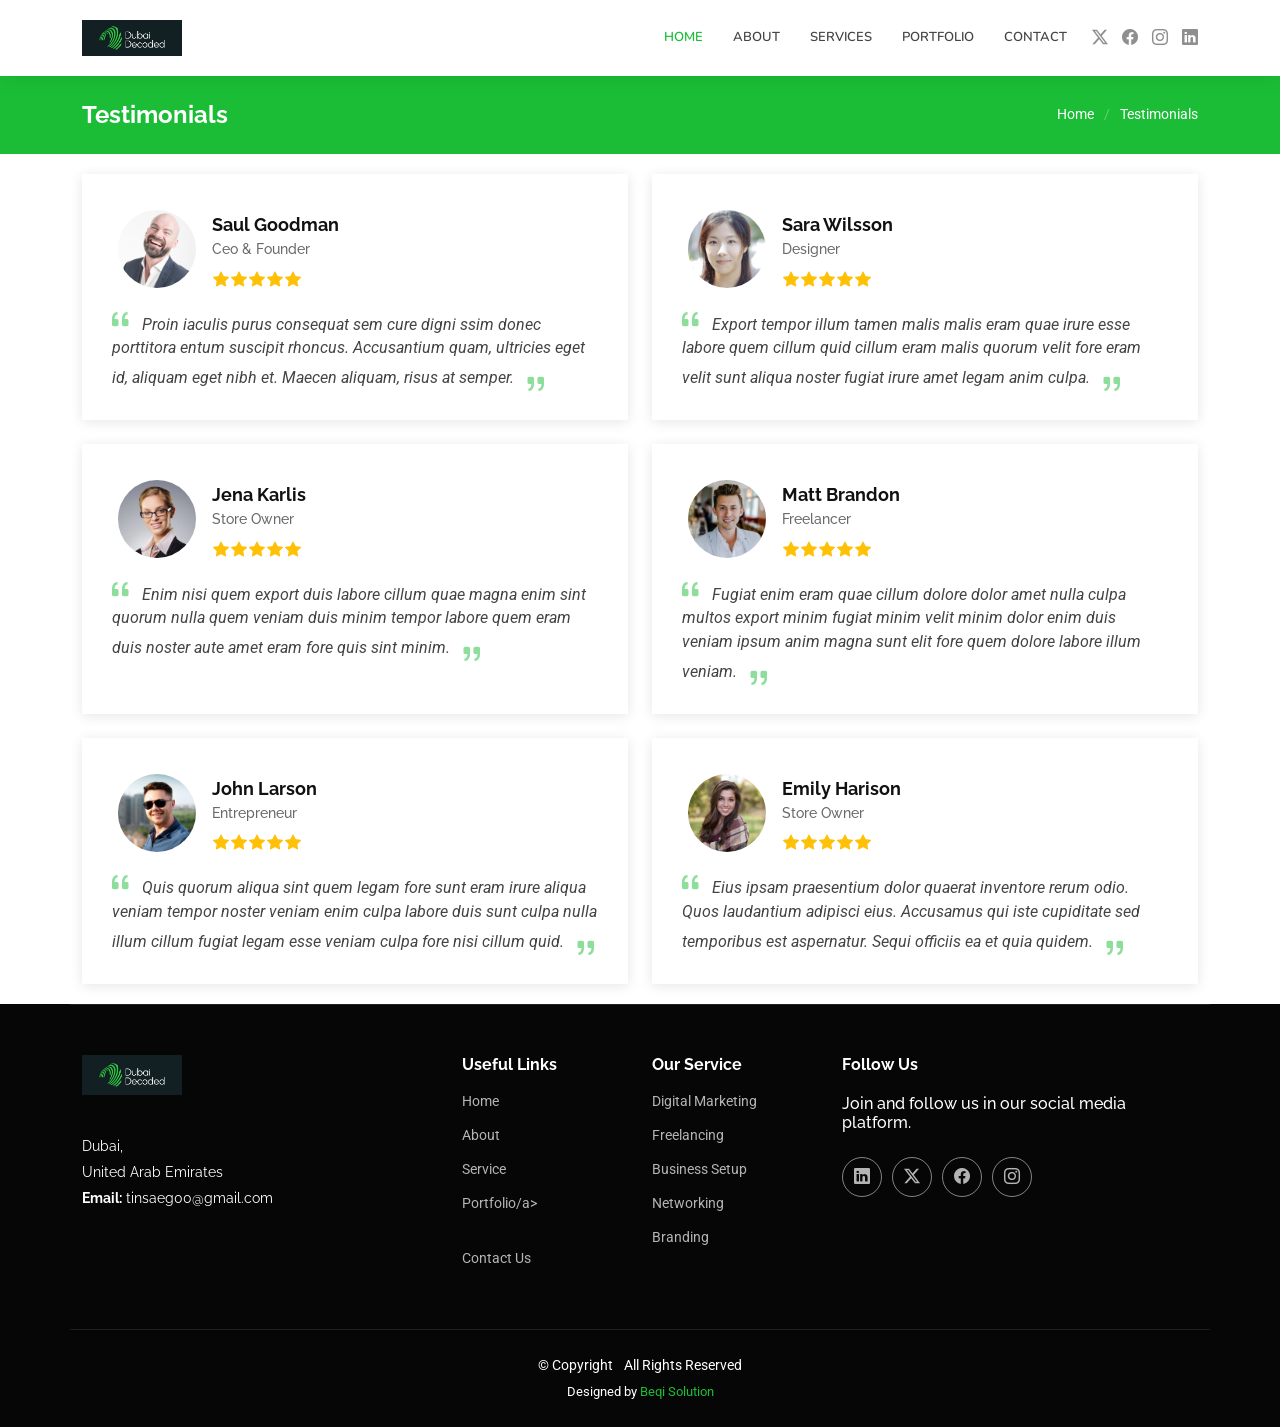
<file: testimonials.html>
<!DOCTYPE html>
<html lang="en">

<head>
  <meta charset="utf-8">
  <meta content="width=device-width, initial-scale=1.0" name="viewport">
  <title>Testimonials - Company Bootstrap Template</title>
  <meta name="description" content="">
  <meta name="keywords" content="">

  <!-- Favicons -->
  <link href="assets/img/portfolio/book_1.png" rel="icon">
  <link href="assets/img/portfolio/book_1.png" rel="apple-touch-icon">

  <!-- Fonts -->
  <link href="https://fonts.googleapis.com" rel="preconnect">
  <link href="https://fonts.gstatic.com" rel="preconnect" crossorigin>
  <link href="https://fonts.googleapis.com/css2?family=Roboto:ital,wght@0,100;0,300;0,400;0,500;0,700;0,900;1,100;1,300;1,400;1,500;1,700;1,900&family=Raleway:ital,wght@0,100;0,200;0,300;0,400;0,500;0,600;0,700;0,800;0,900;1,100;1,200;1,300;1,400;1,500;1,600;1,700;1,800;1,900&family=Nunito:ital,wght@0,200;0,300;0,400;0,500;0,600;0,700;0,800;0,900;1,200;1,300;1,400;1,500;1,600;1,700;1,800;1,900&display=swap" rel="stylesheet">

  <!-- Vendor CSS Files -->
  <link href="assets/vendor/bootstrap/css/bootstrap.min.css" rel="stylesheet">
  <link href="assets/vendor/bootstrap-icons/bootstrap-icons.css" rel="stylesheet">
  <link href="assets/vendor/aos/aos.css" rel="stylesheet">
  <link href="assets/vendor/glightbox/css/glightbox.min.css" rel="stylesheet">
  <link href="assets/vendor/swiper/swiper-bundle.min.css" rel="stylesheet">

  <!-- Main CSS File -->
  <link href="assets/css/main.css" rel="stylesheet">

  <!-- =======================================================
  * Template Name: Company
  * Template URL: https://bootstrapmade.com/company-free-html-bootstrap-template/
  * Updated: Aug 07 2024 with Bootstrap v5.3.3
  * Author: BootstrapMade.com
  * License: https://bootstrapmade.com/license/
  ======================================================== -->
</head>

<body class="testimonials-page">

  <header id="header" class="header d-flex align-items-center sticky-top">
    <div class="container position-relative d-flex align-items-center">

      <a href="index.html" class="logo d-flex align-items-center me-auto">
        <!-- Uncomment the line below if you also wish to use an image logo -->
        <img src="assets/img/portfolio/main_log.jpeg" 
        style="
        width: 100px;
        height: auto;
        /* border-radius: 50%; */
        display: block; 
        object-fit: cover; 
        object-position: center;
        
    ">
        <!-- <h1 class="sitename">Tinsae</h1><span>.</span> -->
      </a>

      <nav id="navmenu" class="navmenu">
        <ul>
          <li><a href="index.html" class="active">Home</a></li>
          <li class="dropdown"><a href="about.html">About</a>
          </li>
          <li><a href="services.html">Services</a></li>
          <li><a href="portfolio.html">Portfolio</a></li>
          <li><a href="contact.html">Contact</a></li>
        </ul>
        <i class="mobile-nav-toggle d-xl-none bi bi-list"></i>
      </nav>

      <div class="header-social-links">
        <a href="#" class="twitter"><i class="bi bi-twitter-x"></i></a>
        <a href="#" class="facebook"><i class="bi bi-facebook"></i></a>
        <a href="#" class="instagram"><i class="bi bi-instagram"></i></a>
        <a href="#" class="linkedin"><i class="bi bi-linkedin"></i></a>
      </div>

    </div>
  </header>

  <main class="main">

    <!-- Page Title -->
    <div class="page-title accent-background">
      <div class="container d-lg-flex justify-content-between align-items-center">
        <h1 class="mb-2 mb-lg-0">Testimonials</h1>
        <nav class="breadcrumbs">
          <ol>
            <li><a href="index.html">Home</a></li>
            <li class="current">Testimonials</li>
          </ol>
        </nav>
      </div>
    </div><!-- End Page Title -->

    <!-- Testimonials Section -->
    <section id="testimonials" class="testimonials section">

      <div class="container">

        <div class="row gy-4">

          <div class="col-lg-6" data-aos="fade-up" data-aos-delay="100">
            <div class="testimonial-item">
              <img src="assets/img/testimonials/testimonials-1.jpg" class="testimonial-img" alt="">
              <h3>Saul Goodman</h3>
              <h4>Ceo &amp; Founder</h4>
              <div class="stars">
                <i class="bi bi-star-fill"></i><i class="bi bi-star-fill"></i><i class="bi bi-star-fill"></i><i class="bi bi-star-fill"></i><i class="bi bi-star-fill"></i>
              </div>
              <p>
                <i class="bi bi-quote quote-icon-left"></i>
                <span>Proin iaculis purus consequat sem cure digni ssim donec porttitora entum suscipit rhoncus. Accusantium quam, ultricies eget id, aliquam eget nibh et. Maecen aliquam, risus at semper.</span>
                <i class="bi bi-quote quote-icon-right"></i>
              </p>
            </div>
          </div><!-- End testimonial item -->

          <div class="col-lg-6" data-aos="fade-up" data-aos-delay="200">
            <div class="testimonial-item">
              <img src="assets/img/testimonials/testimonials-2.jpg" class="testimonial-img" alt="">
              <h3>Sara Wilsson</h3>
              <h4>Designer</h4>
              <div class="stars">
                <i class="bi bi-star-fill"></i><i class="bi bi-star-fill"></i><i class="bi bi-star-fill"></i><i class="bi bi-star-fill"></i><i class="bi bi-star-fill"></i>
              </div>
              <p>
                <i class="bi bi-quote quote-icon-left"></i>
                <span>Export tempor illum tamen malis malis eram quae irure esse labore quem cillum quid cillum eram malis quorum velit fore eram velit sunt aliqua noster fugiat irure amet legam anim culpa.</span>
                <i class="bi bi-quote quote-icon-right"></i>
              </p>
            </div>
          </div><!-- End testimonial item -->

          <div class="col-lg-6" data-aos="fade-up" data-aos-delay="300">
            <div class="testimonial-item">
              <img src="assets/img/testimonials/testimonials-3.jpg" class="testimonial-img" alt="">
              <h3>Jena Karlis</h3>
              <h4>Store Owner</h4>
              <div class="stars">
                <i class="bi bi-star-fill"></i><i class="bi bi-star-fill"></i><i class="bi bi-star-fill"></i><i class="bi bi-star-fill"></i><i class="bi bi-star-fill"></i>
              </div>
              <p>
                <i class="bi bi-quote quote-icon-left"></i>
                <span>Enim nisi quem export duis labore cillum quae magna enim sint quorum nulla quem veniam duis minim tempor labore quem eram duis noster aute amet eram fore quis sint minim.</span>
                <i class="bi bi-quote quote-icon-right"></i>
              </p>
            </div>
          </div><!-- End testimonial item -->

          <div class="col-lg-6" data-aos="fade-up" data-aos-delay="400">
            <div class="testimonial-item">
              <img src="assets/img/testimonials/testimonials-4.jpg" class="testimonial-img" alt="">
              <h3>Matt Brandon</h3>
              <h4>Freelancer</h4>
              <div class="stars">
                <i class="bi bi-star-fill"></i><i class="bi bi-star-fill"></i><i class="bi bi-star-fill"></i><i class="bi bi-star-fill"></i><i class="bi bi-star-fill"></i>
              </div>
              <p>
                <i class="bi bi-quote quote-icon-left"></i>
                <span>Fugiat enim eram quae cillum dolore dolor amet nulla culpa multos export minim fugiat minim velit minim dolor enim duis veniam ipsum anim magna sunt elit fore quem dolore labore illum veniam.</span>
                <i class="bi bi-quote quote-icon-right"></i>
              </p>
            </div>
          </div><!-- End testimonial item -->

          <div class="col-lg-6" data-aos="fade-up" data-aos-delay="500">
            <div class="testimonial-item">
              <img src="assets/img/testimonials/testimonials-5.jpg" class="testimonial-img" alt="">
              <h3>John Larson</h3>
              <h4>Entrepreneur</h4>
              <div class="stars">
                <i class="bi bi-star-fill"></i><i class="bi bi-star-fill"></i><i class="bi bi-star-fill"></i><i class="bi bi-star-fill"></i><i class="bi bi-star-fill"></i>
              </div>
              <p>
                <i class="bi bi-quote quote-icon-left"></i>
                <span>Quis quorum aliqua sint quem legam fore sunt eram irure aliqua veniam tempor noster veniam enim culpa labore duis sunt culpa nulla illum cillum fugiat legam esse veniam culpa fore nisi cillum quid.</span>
                <i class="bi bi-quote quote-icon-right"></i>
              </p>
            </div>
          </div><!-- End testimonial item -->

          <div class="col-lg-6" data-aos="fade-up" data-aos-delay="600">
            <div class="testimonial-item">
              <img src="assets/img/testimonials/testimonials-6.jpg" class="testimonial-img" alt="">
              <h3>Emily Harison</h3>
              <h4>Store Owner</h4>
              <div class="stars">
                <i class="bi bi-star-fill"></i><i class="bi bi-star-fill"></i><i class="bi bi-star-fill"></i><i class="bi bi-star-fill"></i><i class="bi bi-star-fill"></i>
              </div>
              <p>
                <i class="bi bi-quote quote-icon-left"></i>
                <span>Eius ipsam praesentium dolor quaerat inventore rerum odio. Quos laudantium adipisci eius. Accusamus qui iste cupiditate sed temporibus est aspernatur. Sequi officiis ea et quia quidem.</span>
                <i class="bi bi-quote quote-icon-right"></i>
              </p>
            </div>
          </div><!-- End testimonial item -->

        </div>

      </div>

    </section><!-- /Testimonials Section -->

  </main>

  <footer id="footer" class="footer dark-background">

    <div class="container footer-top">
      <div class="row gy-4">
        <div class="col-lg-4 col-md-6 footer-about">
          <a href="index.html" class="logo d-flex align-items-center">
            <!-- <span class="sitename">Dubai Decoded</span> -->
            <img src="assets/img/portfolio/main_log.jpeg" 
            style="
            width: 100px;
            height: auto;
            /* border-radius: 50%; */
            display: block; 
            object-fit: cover; 
            object-position: center;
            
        ">
          </a>
          <div class="footer-contact pt-3">
            <p>Dubai,</p>
            <p>United Arab Emirates</p>
            <p><strong>Email:</strong> <span>	tinsaeg00@gmail.com</span></p>
          </div>        
        </div>

        <div class="col-lg-2 col-md-3 footer-links">
          <h4>Useful Links</h4>
          <ul>
            <li><a href="#">Home</a></li>
            <li><a href="#">About</a></li>
            <li><a href="#">Service</a></li>
            <li><a href="#">Portfolio/a></li>
            <li><a href="#">Contact Us</a></li>
          </ul>
        </div>

        <div class="col-lg-2 col-md-3 footer-links">
          <h4>Our Service</h4>
          <ul>
            <li><a href="#">Digital Marketing</a></li>
            <li><a href="#">Freelancing</a></li>
            <li><a href="#">Business Setup</a></li>
            <li><a href="#">Networking</a></li>
            <li><a href="#">Branding</a></li>
          </ul>
        </div>

        <div class="col-lg-4 col-md-12 footer-newsletter">
          <h4>Follow Us</h4>
          <h6>Join and follow us in our social media platform.</h6>
          <div class="social-links d-flex mt-4">
            <a href="https://www.linkedin.com/in/tinsae2025/"><i class="bi bi-linkedin"></i></a>
            <a href="#"><i class="bi bi-twitter-x"></i></a>
            <a href="#"><i class="bi bi-facebook"></i></a>
            <a href="#"><i class="bi bi-instagram"></i></a>           
          </div>
        </div>

      </div>
    </div>

    <div class="container copyright text-center mt-4">
      <p>© <span>Copyright</span> <strong class="px-1 sitename"></strong> <span>All Rights Reserved</span></p>
      <div class="credits">
        Designed by <a href="https://www.beqisolution.com/">Beqi Solution</a>
      </div>
    </div>

  </footer>

  <!-- Scroll Top -->
  <a href="#" id="scroll-top" class="scroll-top d-flex align-items-center justify-content-center"><i class="bi bi-arrow-up-short"></i></a>

  <!-- Preloader -->
  <div id="preloader"></div>

  <!-- Vendor JS Files -->
  <script src="assets/vendor/bootstrap/js/bootstrap.bundle.min.js"></script>
  <script src="assets/vendor/php-email-form/validate.js"></script>
  <script src="assets/vendor/aos/aos.js"></script>
  <script src="assets/vendor/glightbox/js/glightbox.min.js"></script>
  <script src="assets/vendor/imagesloaded/imagesloaded.pkgd.min.js"></script>
  <script src="assets/vendor/isotope-layout/isotope.pkgd.min.js"></script>
  <script src="assets/vendor/waypoints/noframework.waypoints.js"></script>
  <script src="assets/vendor/swiper/swiper-bundle.min.js"></script>

  <!-- Main JS File -->
  <script src="assets/js/main.js"></script>

</body>

</html>
</file>
<file: assets/css/main.css>
/**
* Template Name: Company
* Template URL: https://bootstrapmade.com/company-free-html-bootstrap-template/
* Updated: Aug 07 2024 with Bootstrap v5.3.3
* Author: BootstrapMade.com
* License: https://bootstrapmade.com/license/
*/

/*--------------------------------------------------------------
# Font & Color Variables
# Help: https://bootstrapmade.com/color-system/
--------------------------------------------------------------*/
/* Fonts */
:root {
  --default-font: "Roboto",  system-ui, -apple-system, "Segoe UI", Roboto, "Helvetica Neue", Arial, "Noto Sans", "Liberation Sans", sans-serif, "Apple Color Emoji", "Segoe UI Emoji", "Segoe UI Symbol", "Noto Color Emoji";
  --heading-font: "Raleway",  sans-serif;
  --nav-font: "Nunito",  sans-serif;
}

/* Global Colors - The following color variables are used throughout the website. Updating them here will change the color scheme of the entire website */
:root { 
  --background-color: #ffffff; /* Background color for the entire website, including individual sections */
  --default-color: #444444; /* Default color used for the majority of the text content across the entire website */
  --heading-color: #111111; /* Color for headings, subheadings and title throughout the website */
  --accent-color: #1bbd36; /* Accent color that represents your brand on the website. It's used for buttons, links, and other elements that need to stand out */
  --surface-color: #ffffff; /* The surface color is used as a background of boxed elements within sections, such as cards, icon boxes, or other elements that require a visual separation from the global background. */
  --contrast-color: #ffffff; /* Contrast color for text, ensuring readability against backgrounds of accent, heading, or default colors. */
}

/* Nav Menu Colors - The following color variables are used specifically for the navigation menu. They are separate from the global colors to allow for more customization options */
:root {
  --nav-color: #444444;  /* The default color of the main navmenu links */
  --nav-hover-color: #1bbd36; /* Applied to main navmenu links when they are hovered over or active */
  --nav-mobile-background-color: #ffffff; /* Used as the background color for mobile navigation menu */
  --nav-dropdown-background-color: #ffffff; /* Used as the background color for dropdown items that appear when hovering over primary navigation items */
  --nav-dropdown-color: #444444; /* Used for navigation links of the dropdown items in the navigation menu. */
  --nav-dropdown-hover-color: #1bbd36; /* Similar to --nav-hover-color, this color is applied to dropdown navigation links when they are hovered over. */
}

/* Color Presets - These classes override global colors when applied to any section or element, providing reuse of the sam color scheme. */

.light-background {
  --background-color: #f7f7f7;
  --surface-color: #ffffff;
}

.dark-background {
  --background-color: #060606;
  --default-color: #ffffff;
  --heading-color: #ffffff;
  --surface-color: #252525;
  --contrast-color: #ffffff;
}

.accent-background {
  --background-color: #1bbd36;
  --default-color: #ffffff;
  --heading-color: #ffffff;
  --accent-color: #ffffff;
  --surface-color: #2ae149;
  --contrast-color: #ffffff;
}

/* Smooth scroll */
:root {
  scroll-behavior: smooth;
}

/*--------------------------------------------------------------
# General Styling & Shared Classes
--------------------------------------------------------------*/
body {
  color: var(--default-color);
  background-color: var(--background-color);
  font-family: var(--default-font);
}

a {
  color: var(--accent-color);
  text-decoration: none;
  transition: 0.3s;
}

a:hover {
  color: color-mix(in srgb, var(--accent-color), transparent 25%);
  text-decoration: none;
}

h1,
h2,
h3,
h4,
h5,
h6 {
  color: var(--heading-color);
  font-family: var(--heading-font);
}

/* PHP Email Form Messages
------------------------------*/
.php-email-form .error-message {
  display: none;
  background: #df1529;
  color: #ffffff;
  text-align: left;
  padding: 15px;
  margin-bottom: 24px;
  font-weight: 600;
}

.php-email-form .sent-message {
  display: none;
  color: #ffffff;
  background: #059652;
  text-align: center;
  padding: 15px;
  margin-bottom: 24px;
  font-weight: 600;
}

.php-email-form .loading {
  display: none;
  background: var(--surface-color);
  text-align: center;
  padding: 15px;
  margin-bottom: 24px;
}

.php-email-form .loading:before {
  content: "";
  display: inline-block;
  border-radius: 50%;
  width: 24px;
  height: 24px;
  margin: 0 10px -6px 0;
  border: 3px solid var(--accent-color);
  border-top-color: var(--surface-color);
  animation: php-email-form-loading 1s linear infinite;
}

@keyframes php-email-form-loading {
  0% {
    transform: rotate(0deg);
  }

  100% {
    transform: rotate(360deg);
  }
}

/*--------------------------------------------------------------
# Global Header
--------------------------------------------------------------*/
.header {
  color: var(--default-color);
  background-color: var(--background-color);
  padding: 10px 0;
  transition: all 0.5s;
  z-index: 997;
  box-shadow: 0px 0 18px rgba(0, 0, 0, 0.1);
}

.header .logo {
  line-height: 1;
}

.header .logo img {
  max-height: 36px;
  margin-right: 8px;
}

.header .logo h1 {
  font-size: 26px;
  margin: 0;
  font-weight: 700;
  text-transform: uppercase;
  color: var(--heading-color);
}

.header .logo span {
  color: var(--accent-color);
  font-size: 26px;
  font-weight: 700;
}

.header .header-social-links {
  padding: 0 0 0 15px;
}

.header .header-social-links a {
  color: color-mix(in srgb, var(--default-color), transparent 40%);
  padding-left: 10px;
  display: inline-block;
  transition: 0.3s;
  font-size: 16px;
}

.header .header-social-links a:hover {
  color: var(--accent-color);
}

.header .header-social-links a i {
  line-height: 0px;
}

@media (max-width: 1200px) {
  .header .logo {
    order: 1;
  }

  .header .logo h1 {
    font-size: 24px;
  }

  .header .header-social-links {
    order: 2;
    padding: 0 15px 0 0;
  }

  .header .navmenu {
    order: 3;
  }
}

/*--------------------------------------------------------------
# Navigation Menu
--------------------------------------------------------------*/
/* Navmenu - Desktop */
@media (min-width: 1200px) {
  .navmenu {
    padding: 0;
  }

  .navmenu ul {
    margin: 0;
    padding: 0;
    display: flex;
    list-style: none;
    align-items: center;
  }

  .navmenu li {
    position: relative;
  }

  .navmenu a,
  .navmenu a:focus {
    color: var(--nav-color);
    padding: 18px 15px;
    font-size: 13px;
    font-family: var(--nav-font);
    text-transform: uppercase;
    font-weight: 600;
    display: flex;
    align-items: center;
    justify-content: space-between;
    white-space: nowrap;
    transition: 0.3s;
  }

  .navmenu a i,
  .navmenu a:focus i {
    font-size: 12px;
    line-height: 0;
    margin-left: 5px;
    transition: 0.3s;
  }

  .navmenu li:last-child a {
    padding-right: 0;
  }

  .navmenu li:hover>a,
  .navmenu .active,
  .navmenu .active:focus {
    color: var(--nav-hover-color);
  }

  .navmenu .dropdown ul {
    margin: 0;
    padding: 10px 0;
    background: var(--nav-dropdown-background-color);
    display: block;
    position: absolute;
    visibility: hidden;
    left: 14px;
    top: 130%;
    opacity: 0;
    transition: 0.3s;
    border-radius: 4px;
    z-index: 99;
    box-shadow: 0px 0px 30px rgba(0, 0, 0, 0.1);
  }

  .navmenu .dropdown ul li {
    min-width: 200px;
  }

  .navmenu .dropdown ul a {
    padding: 10px 20px;
    font-size: 15px;
    text-transform: none;
    color: var(--nav-dropdown-color);
  }

  .navmenu .dropdown ul a i {
    font-size: 12px;
  }

  .navmenu .dropdown ul a:hover,
  .navmenu .dropdown ul .active:hover,
  .navmenu .dropdown ul li:hover>a {
    color: var(--nav-dropdown-hover-color);
  }

  .navmenu .dropdown:hover>ul {
    opacity: 1;
    top: 100%;
    visibility: visible;
  }

  .navmenu .dropdown .dropdown ul {
    top: 0;
    left: -90%;
    visibility: hidden;
  }

  .navmenu .dropdown .dropdown:hover>ul {
    opacity: 1;
    top: 0;
    left: -100%;
    visibility: visible;
  }
}

/* Navmenu - Mobile */
@media (max-width: 1199px) {
  .mobile-nav-toggle {
    color: var(--nav-color);
    font-size: 28px;
    line-height: 0;
    margin-right: 10px;
    cursor: pointer;
    transition: color 0.3s;
  }

  .navmenu {
    padding: 0;
    z-index: 9997;
  }

  .navmenu ul {
    display: none;
    list-style: none;
    position: absolute;
    inset: 60px 20px 20px 20px;
    padding: 10px 0;
    margin: 0;
    border-radius: 6px;
    background-color: var(--nav-mobile-background-color);
    overflow-y: auto;
    transition: 0.3s;
    z-index: 9998;
    box-shadow: 0px 0px 30px rgba(0, 0, 0, 0.1);
  }

  .navmenu a,
  .navmenu a:focus {
    color: var(--nav-dropdown-color);
    padding: 10px 20px;
    font-family: var(--nav-font);
    font-size: 17px;
    font-weight: 500;
    display: flex;
    align-items: center;
    justify-content: space-between;
    white-space: nowrap;
    transition: 0.3s;
  }

  .navmenu a i,
  .navmenu a:focus i {
    font-size: 12px;
    line-height: 0;
    margin-left: 5px;
    width: 30px;
    height: 30px;
    display: flex;
    align-items: center;
    justify-content: center;
    border-radius: 50%;
    transition: 0.3s;
    background-color: color-mix(in srgb, var(--accent-color), transparent 90%);
  }

  .navmenu a i:hover,
  .navmenu a:focus i:hover {
    background-color: var(--accent-color);
    color: var(--contrast-color);
  }

  .navmenu a:hover,
  .navmenu .active,
  .navmenu .active:focus {
    color: var(--nav-dropdown-hover-color);
  }

  .navmenu .active i,
  .navmenu .active:focus i {
    background-color: var(--accent-color);
    color: var(--contrast-color);
    transform: rotate(180deg);
  }

  .navmenu .dropdown ul {
    position: static;
    display: none;
    z-index: 99;
    padding: 10px 0;
    margin: 10px 20px;
    background-color: var(--nav-dropdown-background-color);
    border: 1px solid color-mix(in srgb, var(--default-color), transparent 90%);
    box-shadow: none;
    transition: all 0.5s ease-in-out;
  }

  .navmenu .dropdown ul ul {
    background-color: rgba(33, 37, 41, 0.1);
  }

  .navmenu .dropdown>.dropdown-active {
    display: block;
    background-color: rgba(33, 37, 41, 0.03);
  }

  .mobile-nav-active {
    overflow: hidden;
  }

  .mobile-nav-active .mobile-nav-toggle {
    color: #fff;
    position: absolute;
    font-size: 32px;
    top: 15px;
    right: 15px;
    margin-right: 0;
    z-index: 9999;
  }

  .mobile-nav-active .navmenu {
    position: fixed;
    overflow: hidden;
    inset: 0;
    background: rgba(33, 37, 41, 0.8);
    transition: 0.3s;
  }

  .mobile-nav-active .navmenu>ul {
    display: block;
  }
}

/*--------------------------------------------------------------
# Global Footer
--------------------------------------------------------------*/
.footer {
  color: var(--default-color);
  background-color: var(--background-color);
  font-size: 14px;
  position: relative;
}

.footer .footer-top {
  padding-top: 50px;
  border-top: 1px solid color-mix(in srgb, var(--default-color), transparent 90%);
}

.footer .footer-about .logo {
  line-height: 1;
  margin-bottom: 25px;
}

.footer .footer-about .logo img {
  max-height: 40px;
  margin-right: 6px;
}

.footer .footer-about .logo span {
  font-size: 26px;
  font-weight: 700;
  letter-spacing: 1px;
  font-family: var(--heading-font);
  color: var(--heading-color);
}

.footer .footer-about p {
  font-size: 14px;
  font-family: var(--heading-font);
}

.footer .social-links a {
  display: flex;
  align-items: center;
  justify-content: center;
  width: 40px;
  height: 40px;
  border-radius: 50%;
  border: 1px solid color-mix(in srgb, var(--default-color), transparent 50%);
  font-size: 16px;
  color: color-mix(in srgb, var(--default-color), transparent 30%);
  margin-right: 10px;
  transition: 0.3s;
}

.footer .social-links a:hover {
  color: var(--accent-color);
  border-color: var(--accent-color);
}

.footer h4 {
  font-size: 16px;
  font-weight: bold;
  position: relative;
  padding-bottom: 12px;
}

.footer .footer-links {
  margin-bottom: 30px;
}

.footer .footer-links ul {
  list-style: none;
  padding: 0;
  margin: 0;
}

.footer .footer-links ul i {
  padding-right: 2px;
  font-size: 12px;
  line-height: 0;
}

.footer .footer-links ul li {
  padding: 10px 0;
  display: flex;
  align-items: center;
}

.footer .footer-links ul li:first-child {
  padding-top: 0;
}

.footer .footer-links ul a {
  color: color-mix(in srgb, var(--default-color), transparent 30%);
  display: inline-block;
  line-height: 1;
}

.footer .footer-links ul a:hover {
  color: var(--accent-color);
}

.footer .footer-contact p {
  margin-bottom: 5px;
}

.footer .footer-newsletter .newsletter-form {
  margin-top: 30px;
  margin-bottom: 15px;
  padding: 6px 8px;
  position: relative;
  border-radius: 4px;
  border: 1px solid color-mix(in srgb, var(--default-color), transparent 80%);
  display: flex;
  background-color: var(--surface-color);
  transition: 0.3s;
}

.footer .footer-newsletter .newsletter-form:focus-within {
  border-color: var(--accent-color);
}

.footer .footer-newsletter .newsletter-form input[type=email] {
  border: 0;
  padding: 4px;
  width: 100%;
  background-color: var(--surface-color);
  color: var(--default-color);
}

.footer .footer-newsletter .newsletter-form input[type=email]:focus-visible {
  outline: none;
}

.footer .footer-newsletter .newsletter-form input[type=submit] {
  border: 0;
  font-size: 16px;
  padding: 0 20px;
  margin: -7px -8px -7px 0;
  background: var(--accent-color);
  color: var(--contrast-color);
  transition: 0.3s;
  border-radius: 0 4px 4px 0;
}

.footer .footer-newsletter .newsletter-form input[type=submit]:hover {
  background: color-mix(in srgb, var(--accent-color), transparent 20%);
}

.footer .copyright {
  padding: 25px 0;
  border-top: 1px solid color-mix(in srgb, var(--default-color), transparent 90%);
}

.footer .copyright p {
  margin-bottom: 0;
}

.footer .credits {
  margin-top: 6px;
  font-size: 13px;
}

/*--------------------------------------------------------------
# Preloader
--------------------------------------------------------------*/
#preloader {
  position: fixed;
  inset: 0;
  z-index: 999999;
  overflow: hidden;
  background: var(--background-color);
  transition: all 0.6s ease-out;
}

#preloader:before {
  content: "";
  position: fixed;
  top: calc(50% - 30px);
  left: calc(50% - 30px);
  border: 6px solid #ffffff;
  border-color: var(--accent-color) transparent var(--accent-color) transparent;
  border-radius: 50%;
  width: 60px;
  height: 60px;
  animation: animate-preloader 1.5s linear infinite;
}

@keyframes animate-preloader {
  0% {
    transform: rotate(0deg);
  }

  100% {
    transform: rotate(360deg);
  }
}

/*--------------------------------------------------------------
# Scroll Top Button
--------------------------------------------------------------*/
.scroll-top {
  position: fixed;
  visibility: hidden;
  opacity: 0;
  right: 15px;
  bottom: 15px;
  z-index: 99999;
  background-color: var(--accent-color);
  width: 40px;
  height: 40px;
  border-radius: 4px;
  transition: all 0.4s;
}

.scroll-top i {
  font-size: 24px;
  color: var(--contrast-color);
  line-height: 0;
}

.scroll-top:hover {
  background-color: color-mix(in srgb, var(--accent-color), transparent 20%);
  color: var(--contrast-color);
}

.scroll-top.active {
  visibility: visible;
  opacity: 1;
}

/*--------------------------------------------------------------
# Disable aos animation delay on mobile devices
--------------------------------------------------------------*/
@media screen and (max-width: 768px) {
  [data-aos-delay] {
    transition-delay: 0 !important;
  }
}

/*--------------------------------------------------------------
# Global Page Titles & Breadcrumbs
--------------------------------------------------------------*/
.page-title {
  color: var(--default-color);
  background-color: var(--background-color);
  padding: 25px 0;
  position: relative;
}

.page-title h1 {
  font-size: 24px;
  font-weight: 700;
}

.page-title .breadcrumbs ol {
  display: flex;
  flex-wrap: wrap;
  list-style: none;
  padding: 0;
  margin: 0;
  font-size: 14px;
  font-weight: 400;
}

.page-title .breadcrumbs ol li+li {
  padding-left: 10px;
}

.page-title .breadcrumbs ol li+li::before {
  content: "/";
  display: inline-block;
  padding-right: 10px;
  color: color-mix(in srgb, var(--default-color), transparent 70%);
}

/*--------------------------------------------------------------
# Global Sections
--------------------------------------------------------------*/
section,
.section {
  color: var(--default-color);
  background-color: var(--background-color);
  padding: 20px 0;
  scroll-margin-top: 100px;
  overflow: clip;
}

@media (max-width: 1199px) {

  section,
  .section {
    scroll-margin-top: 66px;
    /* margin-bottom: -70px; */

  }
}

/*--------------------------------------------------------------
# Global Section Titles
--------------------------------------------------------------*/
.section-title {
  text-align: center;
  padding-bottom: 60px;
  position: relative;
}

.section-title h2 {
  font-size: 32px;
  font-weight: 700;
  margin-bottom: 20px;
  text-transform: uppercase;
  padding-bottom: 20px;
  position: relative;
}

.section-title h2:after {
  content: "";
  position: absolute;
  display: block;
  width: 50px;
  height: 3px;
  background: var(--accent-color);
  left: 0;
  right: 0;
  bottom: 0;
  margin: auto;
}

.section-title p {
  margin-bottom: 0;
}

/*--------------------------------------------------------------
# Hero Section
--------------------------------------------------------------*/
.hero {
  padding: 0;
}

.hero .carousel {
  width: 100%;
  min-height: calc(100vh - 75px);
  padding: 0;
  margin: 0;
  position: relative;
}

@media (max-height: 500px),
(max-width: 1200px) {
  .hero .carousel {
    min-height: calc(100vh - 48px);
  }
}

.hero img {
  position: absolute;
  inset: 0;
  display: block;
  width: 100%;
  height: 100%;
  object-fit: cover;
  z-index: 1;
}

.hero .carousel-item {
  position: absolute;
  inset: 0;
  background-size: cover;
  background-position: center;
  background-repeat: no-repeat;
  display: flex;
  justify-content: center;
  align-items: flex-end;
}

.hero .container {
  background: color-mix(in srgb, var(--surface-color), transparent 40%);
  position: relative;
  text-align: center;
  padding-top: 30px;
  padding-bottom: 30px;
  margin-bottom: 50px;
  border-top: 4px solid var(--accent-color);
  z-index: 3;
}

@media (max-width: 1200px) {
  .hero .container {
    margin-left: 50px;
    margin-right: 50px;
  }
}

.hero h2 {
  margin-bottom: 20px;
  font-size: 36px;
  font-weight: 700;
}

@media (max-width: 768px) {
  .hero h2 {
    font-size: 30px;
  }
}

.hero .btn-get-started {
  font-weight: 500;
  font-size: 15px;
  letter-spacing: 1px;
  display: inline-block;
  padding: 8px 32px;
  transition: 0.5s;
  margin: 10px;
  border-radius: 4px;
  color: var(--contrast-color);
  border: 2px solid var(--accent-color);
}

.hero .btn-get-started:hover {
  background: var(--accent-color);
  color: var(--contrast-color);
}

.hero .carousel-control-prev {
  justify-content: start;
}

@media (min-width: 640px) {
  .hero .carousel-control-prev {
    padding-left: 15px;
  }
}

.hero .carousel-control-next {
  justify-content: end;
}

@media (min-width: 640px) {
  .hero .carousel-control-next {
    padding-right: 15px;
  }
}

.hero .carousel-control-next-icon,
.hero .carousel-control-prev-icon {
  background: none;
  font-size: 26px;
  line-height: 0;
  background: color-mix(in srgb, var(--default-color), transparent 90%);
  border-radius: 50px;
  color: var(--contrast-color);
  transition: 0.3s;
  width: 54px;
  height: 54px;
  display: flex;
  align-items: center;
  justify-content: center;
}

.hero .carousel-control-prev,
.hero .carousel-control-next {
  transition: 0.3s;
  opacity: 0.5;
}

.hero .carousel-control-prev:focus,
.hero .carousel-control-next:focus {
  opacity: 0.5;
}

.hero .carousel-control-prev:hover,
.hero .carousel-control-next:hover {
  opacity: 0.9;
}

.hero .carousel-control-prev:hover .carousel-control-next-icon,
.hero .carousel-control-prev:hover .carousel-control-prev-icon,
.hero .carousel-control-next:hover .carousel-control-next-icon,
.hero .carousel-control-next:hover .carousel-control-prev-icon {
  background: var(--accent-color);
  color: var(--default-color);
}

.hero .carousel-indicators li {
  cursor: pointer;
  background: var(--default-color);
  overflow: hidden;
  border: 0;
  width: 12px;
  height: 12px;
  border-radius: 50px;
  opacity: 0.6;
  transition: 0.3s;
}

.hero .carousel-indicators li.active {
  opacity: 1;
  background: var(--accent-color);
}

/*--------------------------------------------------------------
# About Section
--------------------------------------------------------------*/
.about .inner-title {
  font-size: 2.75rem;
  font-weight: 700;
  margin: 30px 0;
}

@media (min-width: 991px) {
  .about .inner-title {
    max-width: 65%;
    margin: 0 0 30px 0;
  }
}

.about .our-story {
  padding: 40px;
  background-color: color-mix(in srgb, var(--default-color), transparent 96%);
}

@media (min-width: 991px) {
  .about .our-story {
    padding-right: 35%;
  }
}

.about .our-story h4 {
  text-transform: uppercase;
  font-size: 1.1rem;
  color: color-mix(in srgb, var(--default-color), transparent 50%);
}

.about .our-story h3 {
  font-size: 2.25rem;
  font-weight: 700;
  color: color-mix(in srgb, var(--default-color), transparent 20%);
}

.about .our-story p:last-child {
  margin-bottom: 0;
}

.about ul {
  list-style: none;
  padding: 0;
  font-size: 15px;
}

.about ul li {
  padding: 5px 0;
  display: flex;
  align-items: center;
}

.about ul i {
  font-size: 1.25rem;
  margin-right: 0.5rem;
  line-height: 1.2;
  color: var(--accent-color);
}

.about .watch-video i {
  font-size: 2rem;
  transition: 0.3s;
  color: var(--accent-color);
}

.about .watch-video a {
  font-weight: 600;
  color: color-mix(in srgb, var(--default-color), transparent 20%);
  margin-left: 8px;
  transition: 0.3s;
}

.about .watch-video:hover a {
  color: var(--accent-color);
}

.about .about-img {
  min-height: 400px;
  position: relative;
}

@media (min-width: 992px) {
  .about .about-img {
    position: absolute;
    top: 0;
    right: 0;
    min-height: 600px;
  }
}

.about .about-img img {
  position: absolute;
  inset: 0;
  display: block;
  width: 100%;
  /* height: 100%; */
  object-fit: cover;
  object-position: center;
  z-index: 1;
}

/*--------------------------------------------------------------
# Services Section
--------------------------------------------------------------*/
.services .service-item {
  background-color: var(--surface-color);
  box-shadow: 0px 5px 90px 0px rgba(0, 0, 0, 0.1);
  height: 100%;
  padding: 60px 30px;
  text-align: center;
  transition: 0.3s;
  border-radius: 5px;
}

.services .service-item .icon {
  margin: 0 auto;
  width: 100px;
  height: 100px;
  display: flex;
  align-items: center;
  justify-content: center;
  transition: ease-in-out 0.3s;
  position: relative;
}

.services .service-item .icon i {
  font-size: 36px;
  transition: 0.5s;
  position: relative;
}

.services .service-item .icon svg {
  position: absolute;
  top: 0;
  left: 0;
}

.services .service-item .icon svg path {
  transition: 0.5s;
  fill: color-mix(in srgb, var(--default-color), transparent 95%);
}

.services .service-item h3 {
  font-weight: 700;
  margin: 10px 0 15px 0;
  font-size: 22px;
}

.services .service-item p {
  line-height: 24px;
  font-size: 14px;
  margin-bottom: 0;
}

.services .service-item:hover {
  box-shadow: 0px 5px 35px 0px rgba(0, 0, 0, 0.1);
}

.services .service-item.item-cyan i {
  color: #0dcaf0;
}

.services .service-item.item-cyan:hover .icon i {
  color: #fff;
}

.services .service-item.item-cyan:hover .icon path {
  fill: #0dcaf0;
}

.services .service-item.item-orange i {
  color: #fd7e14;
}

.services .service-item.item-orange:hover .icon i {
  color: #fff;
}

.services .service-item.item-orange:hover .icon path {
  fill: #fd7e14;
}

.services .service-item.item-teal i {
  color: #20c997;
}

.services .service-item.item-teal:hover .icon i {
  color: #fff;
}

.services .service-item.item-teal:hover .icon path {
  fill: #20c997;
}

.services .service-item.item-red i {
  color: #df1529;
}

.services .service-item.item-red:hover .icon i {
  color: #fff;
}

.services .service-item.item-red:hover .icon path {
  fill: #df1529;
}

.services .service-item.item-indigo i {
  color: #6610f2;
}

.services .service-item.item-indigo:hover .icon i {
  color: #fff;
}

.services .service-item.item-indigo:hover .icon path {
  fill: #6610f2;
}

.services .service-item.item-pink i {
  color: #f3268c;
}

.services .service-item.item-pink:hover .icon i {
  color: #fff;
}

.services .service-item.item-pink:hover .icon path {
  fill: #f3268c;
}

/*--------------------------------------------------------------
# Portfolio Section
--------------------------------------------------------------*/
.portfolio .portfolio-filters {
  padding: 0;
  margin: 0 auto 20px auto;
  list-style: none;
  text-align: center;
}

.portfolio .portfolio-filters li {
  cursor: pointer;
  display: inline-block;
  padding: 8px 20px 10px 20px;
  margin: 0;
  font-size: 15px;
  font-weight: 500;
  line-height: 1;
  margin-bottom: 5px;
  border-radius: 4px;
  transition: all 0.3s ease-in-out;
  font-family: var(--heading-font);
}

.portfolio .portfolio-filters li:hover,
.portfolio .portfolio-filters li.filter-active {
  color: var(--contrast-color);
  background-color: var(--accent-color);
}

.portfolio .portfolio-filters li:first-child {
  margin-left: 0;
}

.portfolio .portfolio-filters li:last-child {
  margin-right: 0;
}

@media (max-width: 575px) {
  .portfolio .portfolio-filters li {
    font-size: 14px;
    margin: 0 0 10px 0;
  }
}

.portfolio .portfolio-item {
  position: relative;
  overflow: hidden;
}

.portfolio .portfolio-item .portfolio-info {
  opacity: 0;
  position: absolute;
  left: 12px;
  right: 12px;
  bottom: -100%;
  z-index: 3;
  transition: all ease-in-out 0.5s;
  background: color-mix(in srgb, var(--surface-color), transparent 10%);
  padding: 15px;
}

.portfolio .portfolio-item .portfolio-info h4 {
  font-size: 18px;
  font-weight: 600;
  padding-right: 50px;
}

.portfolio .portfolio-item .portfolio-info p {
  color: color-mix(in srgb, var(--default-color), transparent 30%);
  font-size: 14px;
  margin-bottom: 0;
  padding-right: 50px;
}

.portfolio .portfolio-item .portfolio-info .preview-link,
.portfolio .portfolio-item .portfolio-info .details-link {
  position: absolute;
  right: 50px;
  font-size: 24px;
  top: calc(50% - 14px);
  color: color-mix(in srgb, var(--default-color), transparent 30%);
  transition: 0.3s;
  line-height: 0;
}

.portfolio .portfolio-item .portfolio-info .preview-link:hover,
.portfolio .portfolio-item .portfolio-info .details-link:hover {
  color: var(--accent-color);
}

.portfolio .portfolio-item .portfolio-info .details-link {
  right: 14px;
  font-size: 28px;
}

.portfolio .portfolio-item:hover .portfolio-info {
  opacity: 1;
  bottom: 0;
}

/*--------------------------------------------------------------
# Clients Section
--------------------------------------------------------------*/
.clients .clients-wrap {
  border-top: 1px solid color-mix(in srgb, var(--default-color), transparent 85%);
  border-left: 1px solid color-mix(in srgb, var(--default-color), transparent 85%);
}

.clients .client-logo {
  background-color: var(--surface-color);
  display: flex;
  justify-content: center;
  align-items: center;
  border-right: 1px solid color-mix(in srgb, var(--default-color), transparent 85%);
  border-bottom: 1px solid color-mix(in srgb, var(--default-color), transparent 85%);
  overflow: hidden;
}

.clients .client-logo img {
  padding: 50px;
  max-width: 80%;
  transition: 0.3s;
}

@media (max-width: 640px) {
  .clients .client-logo img {
    padding: 30px;
    max-width: 50%;
  }
}

.clients .client-logo:hover img {
  transform: scale(1.1);
}

/*--------------------------------------------------------------
# Skills Section
--------------------------------------------------------------*/
.skills .progress {
  height: 60px;
  display: block;
  background: none;
  border-radius: 0;
}

.skills .progress .skill {
  color: var(--heading-color);
  padding: 0;
  margin: 0 0 6px 0;
  text-transform: uppercase;
  display: block;
  font-weight: 600;
  font-family: var(--heading-font);
}

.skills .progress .skill .val {
  float: right;
  font-style: normal;
}

.skills .progress-bar-wrap {
  background: color-mix(in srgb, var(--default-color), transparent 90%);
  height: 10px;
}

.skills .progress-bar {
  width: 1px;
  height: 10px;
  transition: 0.9s;
  background-color: var(--accent-color);
}

/*--------------------------------------------------------------
# Team Section
--------------------------------------------------------------*/
.team .team-member {
  background-color: var(--surface-color);
  box-shadow: 0px 2px 15px rgba(0, 0, 0, 0.1);
  overflow: hidden;
  border-radius: 5px;
}

.team .team-member .member-img {
  position: relative;
  overflow: hidden;
}

.team .team-member .social {
  position: absolute;
  left: 0;
  bottom: 0;
  right: 0;
  height: 40px;
  opacity: 0;
  transition: ease-in-out 0.3s;
  background: color-mix(in srgb, var(--background-color), transparent 20%);
  display: flex;
  align-items: center;
  justify-content: center;
}

.team .team-member .social a {
  transition: color 0.3s;
  color: var(--heading-color);
  margin: 0 10px;
  display: inline-flex;
  align-items: center;
  justify-content: center;
}

.team .team-member .social a i {
  line-height: 0;
}

.team .team-member .social a:hover {
  color: var(--accent-color);
}

.team .team-member .social i {
  font-size: 18px;
  margin: 0 2px;
}

.team .team-member .member-info {
  padding: 25px 15px;
  text-align: center;
}

.team .team-member .member-info h4 {
  font-weight: 700;
  margin-bottom: 5px;
  font-size: 18px;
  color: color-mix(in srgb, var(--default-color), transparent 20%);
}

.team .team-member .member-info span {
  display: block;
  font-size: 13px;
  font-weight: 400;
  color: color-mix(in srgb, var(--default-color), transparent 40%);
}

.team .team-member .member-info p {
  font-style: italic;
  font-size: 14px;
  line-height: 26px;
  color: color-mix(in srgb, var(--default-color), transparent 40%);
}

.team .team-member:hover .social {
  opacity: 1;
}

/*--------------------------------------------------------------
# Testimonials Section
--------------------------------------------------------------*/
.testimonials .testimonial-item {
  background-color: var(--surface-color);
  box-shadow: 0px 2px 12px rgba(0, 0, 0, 0.1);
  padding: 30px;
  position: relative;
  height: 100%;
}

.testimonials .testimonial-item .testimonial-img {
  width: 90px;
  border-radius: 50px;
  border: 6px solid var(--background-color);
  float: left;
  margin: 0 10px 0 0;
}

.testimonials .testimonial-item h3 {
  font-size: 18px;
  font-weight: bold;
  margin: 10px 0 5px 0;
}

.testimonials .testimonial-item h4 {
  font-size: 14px;
  color: color-mix(in srgb, var(--default-color), transparent 20%);
  margin: 0;
}

.testimonials .testimonial-item .stars {
  margin: 10px 0;
}

.testimonials .testimonial-item .stars i {
  color: #ffc107;
  margin: 0 1px;
}

.testimonials .testimonial-item .quote-icon-left,
.testimonials .testimonial-item .quote-icon-right {
  color: color-mix(in srgb, var(--accent-color), transparent 50%);
  font-size: 26px;
  line-height: 0;
}

.testimonials .testimonial-item .quote-icon-left {
  display: inline-block;
  left: -5px;
  position: relative;
}

.testimonials .testimonial-item .quote-icon-right {
  display: inline-block;
  right: -5px;
  position: relative;
  top: 10px;
  transform: scale(-1, -1);
}

.testimonials .testimonial-item p {
  font-style: italic;
  margin: 15px 0 0 0;
  padding: 0;
}

/*--------------------------------------------------------------
# Features Section
--------------------------------------------------------------*/
.features .features-item {
  background-color: var(--surface-color);
  display: flex;
  align-items: center;
  padding: 20px;
  transition: 0.3s;
  border: 1px solid color-mix(in srgb, var(--default-color), transparent 90%);
  position: relative;
}

.features .features-item i {
  font-size: 32px;
  padding-right: 10px;
  line-height: 0;
}

.features .features-item h3 {
  font-weight: 700;
  margin: 0;
  padding: 0;
  line-height: 1;
  font-size: 16px;
}

.features .features-item h3 a {
  color: var(--heading-color);
  transition: 0.3s;
}

.features .features-item:hover {
  border-color: var(--accent-color);
}

.features .features-item:hover h3 a {
  color: var(--accent-color);
}

/*--------------------------------------------------------------
# Service Details Section
--------------------------------------------------------------*/
.service-details .services-list {
  background-color: var(--surface-color);
  padding: 10px 30px;
  border: 1px solid color-mix(in srgb, var(--default-color), transparent 90%);
  margin-bottom: 20px;
}

.service-details .services-list a {
  display: block;
  line-height: 1;
  padding: 8px 0 8px 15px;
  border-left: 3px solid color-mix(in srgb, var(--default-color), transparent 70%);
  margin: 20px 0;
  color: color-mix(in srgb, var(--default-color), transparent 20%);
  transition: 0.3s;
}

.service-details .services-list a.active {
  color: var(--heading-color);
  font-weight: 700;
  border-color: var(--accent-color);
}

.service-details .services-list a:hover {
  border-color: var(--accent-color);
}

.service-details .services-img {
  margin-bottom: 20px;
}

.service-details h3 {
  font-size: 26px;
  font-weight: 700;
}

.service-details h4 {
  font-size: 20px;
  font-weight: 700;
}

.service-details p {
  font-size: 15px;
}

.service-details ul {
  list-style: none;
  padding: 0;
  font-size: 15px;
}

.service-details ul li {
  padding: 5px 0;
  display: flex;
  align-items: center;
}

.service-details ul i {
  font-size: 20px;
  margin-right: 8px;
  color: var(--accent-color);
}

/*--------------------------------------------------------------
# Portfolio Details Section
--------------------------------------------------------------*/
.portfolio-details .portfolio-details-slider img {
  width: 100%;
}

.portfolio-details .swiper-wrapper {
  height: auto;
}

.portfolio-details .swiper-button-prev,
.portfolio-details .swiper-button-next {
  width: 48px;
  height: 48px;
}

.portfolio-details .swiper-button-prev:after,
.portfolio-details .swiper-button-next:after {
  color: rgba(255, 255, 255, 0.8);
  background-color: rgba(0, 0, 0, 0.15);
  font-size: 24px;
  border-radius: 50%;
  width: 48px;
  height: 48px;
  display: flex;
  align-items: center;
  justify-content: center;
  transition: 0.3s;
}

.portfolio-details .swiper-button-prev:hover:after,
.portfolio-details .swiper-button-next:hover:after {
  background-color: rgba(0, 0, 0, 0.3);
}

@media (max-width: 575px) {

  .portfolio-details .swiper-button-prev,
  .portfolio-details .swiper-button-next {
    display: none;
  }
}

.portfolio-details .swiper-pagination {
  margin-top: 20px;
  position: relative;
}

.portfolio-details .swiper-pagination .swiper-pagination-bullet {
  width: 10px;
  height: 10px;
  background-color: color-mix(in srgb, var(--default-color), transparent 85%);
  opacity: 1;
}

.portfolio-details .swiper-pagination .swiper-pagination-bullet-active {
  background-color: var(--accent-color);
}

.portfolio-details .portfolio-info h3 {
  font-size: 22px;
  font-weight: 700;
  margin-bottom: 20px;
  padding-bottom: 20px;
  position: relative;
}

.portfolio-details .portfolio-info h3:after {
  content: "";
  position: absolute;
  display: block;
  width: 50px;
  height: 3px;
  background: var(--accent-color);
  left: 0;
  bottom: 0;
}

.portfolio-details .portfolio-info ul {
  list-style: none;
  padding: 0;
  font-size: 15px;
}

.portfolio-details .portfolio-info ul li {
  display: flex;
  flex-direction: column;
  padding-bottom: 15px;
}

.portfolio-details .portfolio-info ul strong {
  text-transform: uppercase;
  font-weight: 400;
  color: color-mix(in srgb, var(--default-color), transparent 50%);
  font-size: 14px;
}

.portfolio-details .portfolio-info .btn-visit {
  padding: 8px 40px;
  background: var(--accent-color);
  color: var(--contrast-color);
  border-radius: 50px;
  transition: 0.3s;
}

.portfolio-details .portfolio-info .btn-visit:hover {
  background: color-mix(in srgb, var(--accent-color), transparent 20%);
}

.portfolio-details .portfolio-description h2 {
  font-size: 26px;
  font-weight: 700;
  margin-bottom: 20px;
}

.portfolio-details .portfolio-description p {
  padding: 0;
}

.portfolio-details .portfolio-description .testimonial-item {
  padding: 30px 30px 0 30px;
  position: relative;
  background: color-mix(in srgb, var(--default-color), transparent 97%);
  margin-bottom: 50px;
}

.portfolio-details .portfolio-description .testimonial-item .testimonial-img {
  width: 90px;
  border-radius: 50px;
  border: 6px solid var(--background-color);
  float: left;
  margin: 0 10px 0 0;
}

.portfolio-details .portfolio-description .testimonial-item h3 {
  font-size: 18px;
  font-weight: bold;
  margin: 15px 0 5px 0;
  padding-top: 20px;
}

.portfolio-details .portfolio-description .testimonial-item h4 {
  font-size: 14px;
  color: #6c757d;
  margin: 0;
}

.portfolio-details .portfolio-description .testimonial-item .quote-icon-left,
.portfolio-details .portfolio-description .testimonial-item .quote-icon-right {
  color: color-mix(in srgb, var(--accent-color), transparent 50%);
  font-size: 26px;
  line-height: 0;
}

.portfolio-details .portfolio-description .testimonial-item .quote-icon-left {
  display: inline-block;
  left: -5px;
  position: relative;
}

.portfolio-details .portfolio-description .testimonial-item .quote-icon-right {
  display: inline-block;
  right: -5px;
  position: relative;
  top: 10px;
  transform: scale(-1, -1);
}

.portfolio-details .portfolio-description .testimonial-item p {
  font-style: italic;
  margin: 0 0 15px 0 0 0;
  padding: 0;
}

/*--------------------------------------------------------------
# Pricing Section
--------------------------------------------------------------*/
.pricing .pricing-item {
  background-color: color-mix(in srgb, var(--accent-color), transparent 96%);
  padding: 40px 40px;
  height: 100%;
  border-radius: 15px;
}

.pricing h3 {
  font-weight: 600;
  margin-bottom: 15px;
  font-size: 20px;
}

.pricing h4 {
  color: var(--accent-color);
  font-size: 48px;
  font-weight: 700;
  font-family: var(--heading-font);
  margin-bottom: 0;
}

.pricing h4 sup {
  font-size: 28px;
}

.pricing h4 span {
  color: color-mix(in srgb, var(--default-color), transparent 50%);
  font-size: 18px;
  font-weight: 500;
}

.pricing .description {
  font-size: 14px;
}

.pricing .cta-btn {
  border: 1px solid var(--default-color);
  color: var(--default-color);
  display: block;
  text-align: center;
  padding: 10px 35px;
  border-radius: 5px;
  font-size: 16px;
  font-weight: 500;
  font-family: var(--heading-font);
  transition: 0.3s;
  margin-top: 20px;
  margin-bottom: 6px;
}

.pricing .cta-btn:hover {
  background: var(--accent-color);
  color: var(--contrast-color);
  border-color: var(--accent-color);
}

.pricing ul {
  padding: 0;
  list-style: none;
  color: color-mix(in srgb, var(--default-color), transparent 30%);
  text-align: left;
  line-height: 20px;
}

.pricing ul li {
  padding: 10px 0;
  display: flex;
  align-items: center;
}

.pricing ul li:last-child {
  padding-bottom: 0;
}

.pricing ul i {
  color: #059652;
  font-size: 24px;
  padding-right: 3px;
}

.pricing ul .na {
  color: color-mix(in srgb, var(--default-color), transparent 60%);
}

.pricing ul .na i {
  color: color-mix(in srgb, var(--default-color), transparent 60%);
}

.pricing ul .na span {
  text-decoration: line-through;
}

.pricing .featured {
  position: relative;
}

.pricing .featured .popular {
  position: absolute;
  top: 15px;
  right: 15px;
  background-color: var(--accent-color);
  color: var(--contrast-color);
  padding: 4px 15px 6px 15px;
  margin: 0;
  border-radius: 5px;
  font-size: 14px;
  font-weight: 500;
}

.pricing .featured .cta-btn {
  background: var(--accent-color);
  color: var(--contrast-color);
  border-color: var(--accent-color);
}

@media (max-width: 992px) {
  .pricing .box {
    max-width: 60%;
    margin: 0 auto 30px auto;
  }
}

@media (max-width: 767px) {
  .pricing .box {
    max-width: 80%;
    margin: 0 auto 30px auto;
  }
}

@media (max-width: 420px) {
  .pricing .box {
    max-width: 100%;
    margin: 0 auto 30px auto;
  }
}

/*--------------------------------------------------------------
# Blog Posts Section
--------------------------------------------------------------*/
.blog-posts article {
  background-color: var(--surface-color);
  box-shadow: 0px 2px 20px rgba(0, 0, 0, 0.1);
  transition: 0.3s;
}

.blog-posts .post-img img {
  transition: 0.5s;
}

.blog-posts .post-date {
  background-color: var(--accent-color);
  color: var(--contrast-color);
  position: absolute;
  right: 0;
  bottom: 0;
  text-transform: uppercase;
  font-size: 13px;
  padding: 6px 12px;
  font-weight: 500;
}

.blog-posts .post-content {
  padding: 30px;
}

.blog-posts .post-title {
  font-size: 20px;
  color: var(--heading-color);
  font-weight: 700;
  transition: 0.3s;
  margin-bottom: 15px;
}

.blog-posts .meta i {
  font-size: 16px;
  color: var(--accent-color);
}

.blog-posts .meta span {
  font-size: 15px;
  color: color-mix(in srgb, var(--default-color), transparent 40%);
}

.blog-posts p {
  margin-top: 20px;
}

.blog-posts hr {
  color: color-mix(in srgb, var(--default-color), transparent 60%);
  margin-bottom: 15px;
}

.blog-posts .readmore {
  display: flex;
  align-items: center;
  font-weight: 600;
  line-height: 1;
  transition: 0.3s;
  color: color-mix(in srgb, var(--heading-color), transparent 20%);
}

.blog-posts .readmore i {
  line-height: 0;
  margin-left: 6px;
  font-size: 16px;
}

.blog-posts article:hover .post-title,
.blog-posts article:hover .readmore {
  color: var(--accent-color);
}

.blog-posts article:hover .post-img img {
  transform: scale(1.1);
}

/*--------------------------------------------------------------
# Blog Pagination Section
--------------------------------------------------------------*/
.blog-pagination {
  padding-top: 0;
  color: color-mix(in srgb, var(--default-color), transparent 40%);
}

.blog-pagination ul {
  display: flex;
  padding: 0;
  margin: 0;
  list-style: none;
}

.blog-pagination li {
  margin: 0 5px;
  transition: 0.3s;
}

.blog-pagination li a {
  color: color-mix(in srgb, var(--default-color), transparent 40%);
  padding: 7px 16px;
  display: flex;
  align-items: center;
  justify-content: center;
}

.blog-pagination li a.active,
.blog-pagination li a:hover {
  background: var(--accent-color);
  color: var(--contrast-color);
}

.blog-pagination li a.active a,
.blog-pagination li a:hover a {
  color: var(--contrast-color);
}

/*--------------------------------------------------------------
# Blog Details Section
--------------------------------------------------------------*/
.blog-details {
  padding-bottom: 30px;
}

.blog-details .article {
  background-color: var(--surface-color);
  padding: 30px;
  box-shadow: 0 4px 16px rgba(0, 0, 0, 0.1);
}

.blog-details .post-img {
  margin: -30px -30px 20px -30px;
  overflow: hidden;
}

.blog-details .title {
  color: var(--heading-color);
  font-size: 28px;
  font-weight: 700;
  padding: 0;
  margin: 30px 0;
}

.blog-details .content {
  margin-top: 20px;
}

.blog-details .content h3 {
  font-size: 22px;
  margin-top: 30px;
  font-weight: bold;
}

.blog-details .content blockquote {
  overflow: hidden;
  background-color: color-mix(in srgb, var(--default-color), transparent 95%);
  padding: 60px;
  position: relative;
  text-align: center;
  margin: 20px 0;
}

.blog-details .content blockquote p {
  color: var(--default-color);
  line-height: 1.6;
  margin-bottom: 0;
  font-style: italic;
  font-weight: 500;
  font-size: 22px;
}

.blog-details .content blockquote:after {
  content: "";
  position: absolute;
  left: 0;
  top: 0;
  bottom: 0;
  width: 3px;
  background-color: var(--accent-color);
  margin-top: 20px;
  margin-bottom: 20px;
}

.blog-details .meta-top {
  margin-top: 20px;
  color: color-mix(in srgb, var(--default-color), transparent 40%);
}

.blog-details .meta-top ul {
  display: flex;
  flex-wrap: wrap;
  list-style: none;
  align-items: center;
  padding: 0;
  margin: 0;
}

.blog-details .meta-top ul li+li {
  padding-left: 20px;
}

.blog-details .meta-top i {
  font-size: 16px;
  margin-right: 8px;
  line-height: 0;
  color: color-mix(in srgb, var(--default-color), transparent 40%);
}

.blog-details .meta-top a {
  color: color-mix(in srgb, var(--default-color), transparent 40%);
  font-size: 14px;
  display: inline-block;
  line-height: 1;
}

.blog-details .meta-bottom {
  padding-top: 10px;
  border-top: 1px solid color-mix(in srgb, var(--default-color), transparent 90%);
}

.blog-details .meta-bottom i {
  color: color-mix(in srgb, var(--default-color), transparent 40%);
  display: inline;
}

.blog-details .meta-bottom a {
  color: color-mix(in srgb, var(--default-color), transparent 40%);
  transition: 0.3s;
}

.blog-details .meta-bottom a:hover {
  color: var(--accent-color);
}

.blog-details .meta-bottom .cats {
  list-style: none;
  display: inline;
  padding: 0 20px 0 0;
  font-size: 14px;
}

.blog-details .meta-bottom .cats li {
  display: inline-block;
}

.blog-details .meta-bottom .tags {
  list-style: none;
  display: inline;
  padding: 0;
  font-size: 14px;
}

.blog-details .meta-bottom .tags li {
  display: inline-block;
}

.blog-details .meta-bottom .tags li+li::before {
  padding-right: 6px;
  color: var(--default-color);
  content: ",";
}

.blog-details .meta-bottom .share {
  font-size: 16px;
}

.blog-details .meta-bottom .share i {
  padding-left: 5px;
}

/*--------------------------------------------------------------
# Blog Comments Section
--------------------------------------------------------------*/
.blog-comments {
  padding: 10px 0;
}

.blog-comments .comments-count {
  font-weight: bold;
}

.blog-comments .comment {
  margin-top: 30px;
  position: relative;
}

.blog-comments .comment .comment-img {
  margin-right: 14px;
}

.blog-comments .comment .comment-img img {
  width: 60px;
}

.blog-comments .comment h5 {
  font-size: 16px;
  margin-bottom: 2px;
}

.blog-comments .comment h5 a {
  font-weight: bold;
  color: var(--default-color);
  transition: 0.3s;
}

.blog-comments .comment h5 a:hover {
  color: var(--accent-color);
}

.blog-comments .comment h5 .reply {
  padding-left: 10px;
  color: color-mix(in srgb, var(--default-color), transparent 20%);
}

.blog-comments .comment h5 .reply i {
  font-size: 20px;
}

.blog-comments .comment time {
  display: block;
  font-size: 14px;
  color: color-mix(in srgb, var(--default-color), transparent 40%);
  margin-bottom: 5px;
}

.blog-comments .comment.comment-reply {
  padding-left: 40px;
}

/*--------------------------------------------------------------
# Comment Form Section
--------------------------------------------------------------*/
.comment-form {
  padding-top: 10px;
}

.comment-form form {
  background-color: var(--surface-color);
  margin-top: 30px;
  padding: 30px;
  box-shadow: 0 4px 16px rgba(0, 0, 0, 0.1);
}

.comment-form form h4 {
  font-weight: bold;
  font-size: 22px;
}

.comment-form form p {
  font-size: 14px;
}

.comment-form form input {
  background-color: var(--surface-color);
  color: var(--default-color);
  border: 1px solid color-mix(in srgb, var(--default-color), transparent 70%);
  font-size: 14px;
  border-radius: 4px;
  padding: 10px 10px;
}

.comment-form form input:focus {
  color: var(--default-color);
  background-color: var(--surface-color);
  box-shadow: none;
  border-color: var(--accent-color);
}

.comment-form form input::placeholder {
  color: color-mix(in srgb, var(--default-color), transparent 50%);
}

.comment-form form textarea {
  background-color: var(--surface-color);
  color: var(--default-color);
  border: 1px solid color-mix(in srgb, var(--default-color), transparent 70%);
  border-radius: 4px;
  padding: 10px 10px;
  font-size: 14px;
  height: 120px;
}

.comment-form form textarea:focus {
  color: var(--default-color);
  box-shadow: none;
  border-color: var(--accent-color);
  background-color: var(--surface-color);
}

.comment-form form textarea::placeholder {
  color: color-mix(in srgb, var(--default-color), transparent 50%);
}

.comment-form form .form-group {
  margin-bottom: 25px;
}

.comment-form form .btn-primary {
  border-radius: 4px;
  padding: 10px 20px;
  border: 0;
  background-color: var(--accent-color);
  color: var(--contrast-color);
}

.comment-form form .btn-primary:hover {
  color: var(--contrast-color);
  background-color: color-mix(in srgb, var(--accent-color), transparent 20%);
}

/*--------------------------------------------------------------
# Contact Section
--------------------------------------------------------------*/
.contact {
  padding-top: 0;
}

.contact .info {
  background-color: var(--surface-color);
  padding: 40px;
  box-shadow: 0px 2px 15px rgba(0, 0, 0, 0.1);
  overflow: hidden;
}

.contact .info h3 {
  font-weight: 600;
  font-size: 24px;
}

.contact .info p {
  color: color-mix(in srgb, var(--default-color), transparent 40%);
  margin-bottom: 30px;
  font-size: 15px;
}

.contact .info-item+.info-item {
  padding-top: 20px;
  margin-top: 20px;
  border-top: 1px solid color-mix(in srgb, var(--default-color), transparent 90%);
}

.contact .info-item i {
  font-size: 24px;
  color: var(--accent-color);
  transition: all 0.3s ease-in-out;
  margin-right: 20px;
}

.contact .info-item h4 {
  padding: 0;
  font-size: 18px;
  line-height: 24px;
  font-weight: 600;
  margin-bottom: 5px;
}

.contact .info-item p {
  padding: 0;
  margin-bottom: 0;
  font-size: 14px;
  color: color-mix(in srgb, var(--default-color), transparent 40%);
}

.contact .php-email-form {
  width: 100%;
}

.contact .php-email-form .form-group {
  padding-bottom: 8px;
}

.contact .php-email-form input[type=text],
.contact .php-email-form input[type=email],
.contact .php-email-form textarea {
  color: var(--default-color);
  background-color: var(--surface-color);
  border-radius: 0px;
  box-shadow: none;
  font-size: 14px;
  border-color: color-mix(in srgb, var(--default-color), transparent 80%);
}

.contact .php-email-form input[type=text]:focus,
.contact .php-email-form input[type=email]:focus,
.contact .php-email-form textarea:focus {
  border-color: var(--accent-color);
}

.contact .php-email-form input[type=text]::placeholder,
.contact .php-email-form input[type=email]::placeholder,
.contact .php-email-form textarea::placeholder {
  color: color-mix(in srgb, var(--default-color), transparent 70%);
}

.contact .php-email-form input[type=text],
.contact .php-email-form input[type=email] {
  height: 48px;
  padding: 10px 15px;
}

.contact .php-email-form textarea {
  padding: 10px 12px;
  height: 290px;
}

.contact .php-email-form button[type=submit] {
  background: var(--accent-color);
  color: var(--contrast-color);
  border: 0;
  padding: 13px 50px;
  transition: 0.4s;
  border-radius: 4px;
}

.contact .php-email-form button[type=submit]:hover {
  background: color-mix(in srgb, var(--accent-color) 90%, black 15%);
}

/*--------------------------------------------------------------
# Starter Section Section
--------------------------------------------------------------*/
.starter-section {
  /* Add your styles here */
}

/*--------------------------------------------------------------
# Widgets
--------------------------------------------------------------*/
.widgets-container {
  background-color: var(--surface-color);
  padding: 30px;
  margin: 60px 0 30px 0;
  box-shadow: 0 4px 16px rgba(0, 0, 0, 0.1);
}

.widget-title {
  color: var(--heading-color);
  font-size: 20px;
  font-weight: 700;
  padding: 0;
  margin: 0 0 20px 0;
}

.widget-item {
  margin-bottom: 40px;
}

.widget-item:last-child {
  margin-bottom: 0;
}

.blog-author-widget img {
  max-width: 160px;
}

.blog-author-widget h4 {
  font-weight: 600;
  font-size: 24px;
  margin: 15px 0 0 0;
  padding: 0;
  color: color-mix(in srgb, var(--default-color), transparent 20%);
}

.blog-author-widget .social-links {
  margin: 5px 0;
}

.blog-author-widget .social-links a {
  color: color-mix(in srgb, var(--default-color), transparent 60%);
  margin: 0 3px;
  font-size: 18px;
}

.blog-author-widget .social-links a:hover {
  color: var(--accent-color);
}

.blog-author-widget p {
  font-style: italic;
  color: color-mix(in srgb, var(--default-color), transparent 30%);
  margin: 10px 0 0 0;
}

.search-widget form {
  background: var(--background-color);
  border: 1px solid color-mix(in srgb, var(--default-color), transparent 75%);
  padding: 3px 10px;
  position: relative;
  border-radius: 50px;
  transition: 0.3s;
}

.search-widget form input[type=text] {
  border: 0;
  padding: 4px 10px;
  border-radius: 4px;
  width: calc(100% - 40px);
  background-color: var(--background-color);
  color: var(--default-color);
}

.search-widget form input[type=text]:focus {
  outline: none;
}

.search-widget form button {
  background: none;
  color: var(--default-color);
  position: absolute;
  top: 0;
  right: 0;
  bottom: 0;
  border: 0;
  font-size: 16px;
  padding: 0 16px;
  transition: 0.3s;
  line-height: 0;
}

.search-widget form button i {
  line-height: 0;
}

.search-widget form button:hover {
  color: var(--accent-color);
}

.search-widget form:is(:focus-within) {
  border-color: var(--accent-color);
}

.recent-posts-widget .post-item {
  display: flex;
  flex-direction: column;
  margin-bottom: 20px;
}

.recent-posts-widget .post-item:last-child {
  margin-bottom: 0;
}

.recent-posts-widget .post-item h4 {
  font-size: 16px;
  font-weight: 600;
  margin-bottom: 5px;
}

.recent-posts-widget .post-item h4 a {
  color: var(--default-color);
  transition: 0.3s;
}

.recent-posts-widget .post-item h4 a:hover {
  color: var(--accent-color);
}

.recent-posts-widget .post-item time {
  display: block;
  font-style: italic;
  font-size: 14px;
  color: color-mix(in srgb, var(--default-color), transparent 50%);
}

.tags-widget ul {
  list-style: none;
  padding: 0;
  margin: 0;
}

.tags-widget ul li {
  display: inline-block;
}

.tags-widget ul a {
  background-color: color-mix(in srgb, var(--default-color), transparent 94%);
  color: color-mix(in srgb, var(--default-color), transparent 30%);
  border-radius: 50px;
  font-size: 14px;
  padding: 5px 15px;
  margin: 0 6px 8px 0;
  display: inline-block;
  transition: 0.3s;
}

.tags-widget ul a:hover {
  background: var(--accent-color);
  color: var(--contrast-color);
}

.tags-widget ul a span {
  padding-left: 5px;
  color: color-mix(in srgb, var(--default-color), transparent 60%);
  font-size: 14px;
}



/* btn */


.download-options {
  /* Styles for the container (if needed) */
  margin-top: 10px; /* Example: Add some space above */
}

.download-button {
  /* Base styles for the button */
  background-color: #1bbd36; /* Light grey background */
  color: #000000; /* Dark grey text */
  padding: 10px 20px;
  align-items: center;
  border: 1px solid #ccc; /* Light grey border */
  border-radius: 5px;
  font-size: 16px;
  text-decoration: none; /* Remove underline from link */
  display: inline-block; /* For padding/margin to work */
  cursor: pointer;
  transition: background-color 0.2s ease; /* Smooth hover effect */
}

.download-button:hover {
  background-color: #469553; /* Slightly darker grey on hover */
}
ss
.download-button.primary-green {
  /* Specific style for the green button */
  background-color: #ffffff; /* White background */
  color: #1bbd36; /* Specified green color */
  border-color: #1bbd36; /* Specified green border */
}

.download-button.primary-green:hover {
  background-color: #f0f0f0; /* Lighter grey on hover */
  color: #149129; /* Darker green on hover */
  border-color: #149129;
}

.bi-download {
  /* Style the download icon (if needed) */
  font-size: 1.2em; /* Slightly larger icon */
  vertical-align: middle; /* Align icon vertically */
}

.me-2 {
  margin-right: 0.5rem; /* Add spacing to the right of the icon */
}
.centered-button {
  /* Additional class to ensure the button is centered (if needed) */
  display: inline-block; /* Or block, depending on layout */
  /* You might not need this if text-align on the parent is sufficient */
}


/* Video section */

.video-section {
  padding: 40px 0;
  text-align: center;
}

.video-grid {
  display: grid;
  grid-template-columns: 1fr 1fr; /* Two columns */
  gap: 20px; /* Spacing between videos */
  max-width: 1200px; /* Optional: Max width of the grid */
  margin: 0 auto; /* Center the grid */
}

.video-item {
  margin-bottom: 20px;
}

.video-container {
  position: relative;
  width: 100%;
  padding-bottom: 56.25%; /* 16:9 aspect ratio (9 / 16 * 100) */
  height: 0;
  overflow: hidden;
}

.video-container iframe {
  position: absolute;
  top: 0;
  left: 0;
  width: 100%;
  height: 100%;
}

.video-title {
  font-size: 1.2rem;
  margin-top: 10px;
  font-weight: bold;
}

.video-description {
  font-size: 1rem;
  color: #666;
}

/* Media query for responsiveness (adjust as needed) */
@media (max-width: 768px) {
  .video-grid {
    grid-template-columns: 1fr; /* One column on smaller screens */
  }
}
</file>
